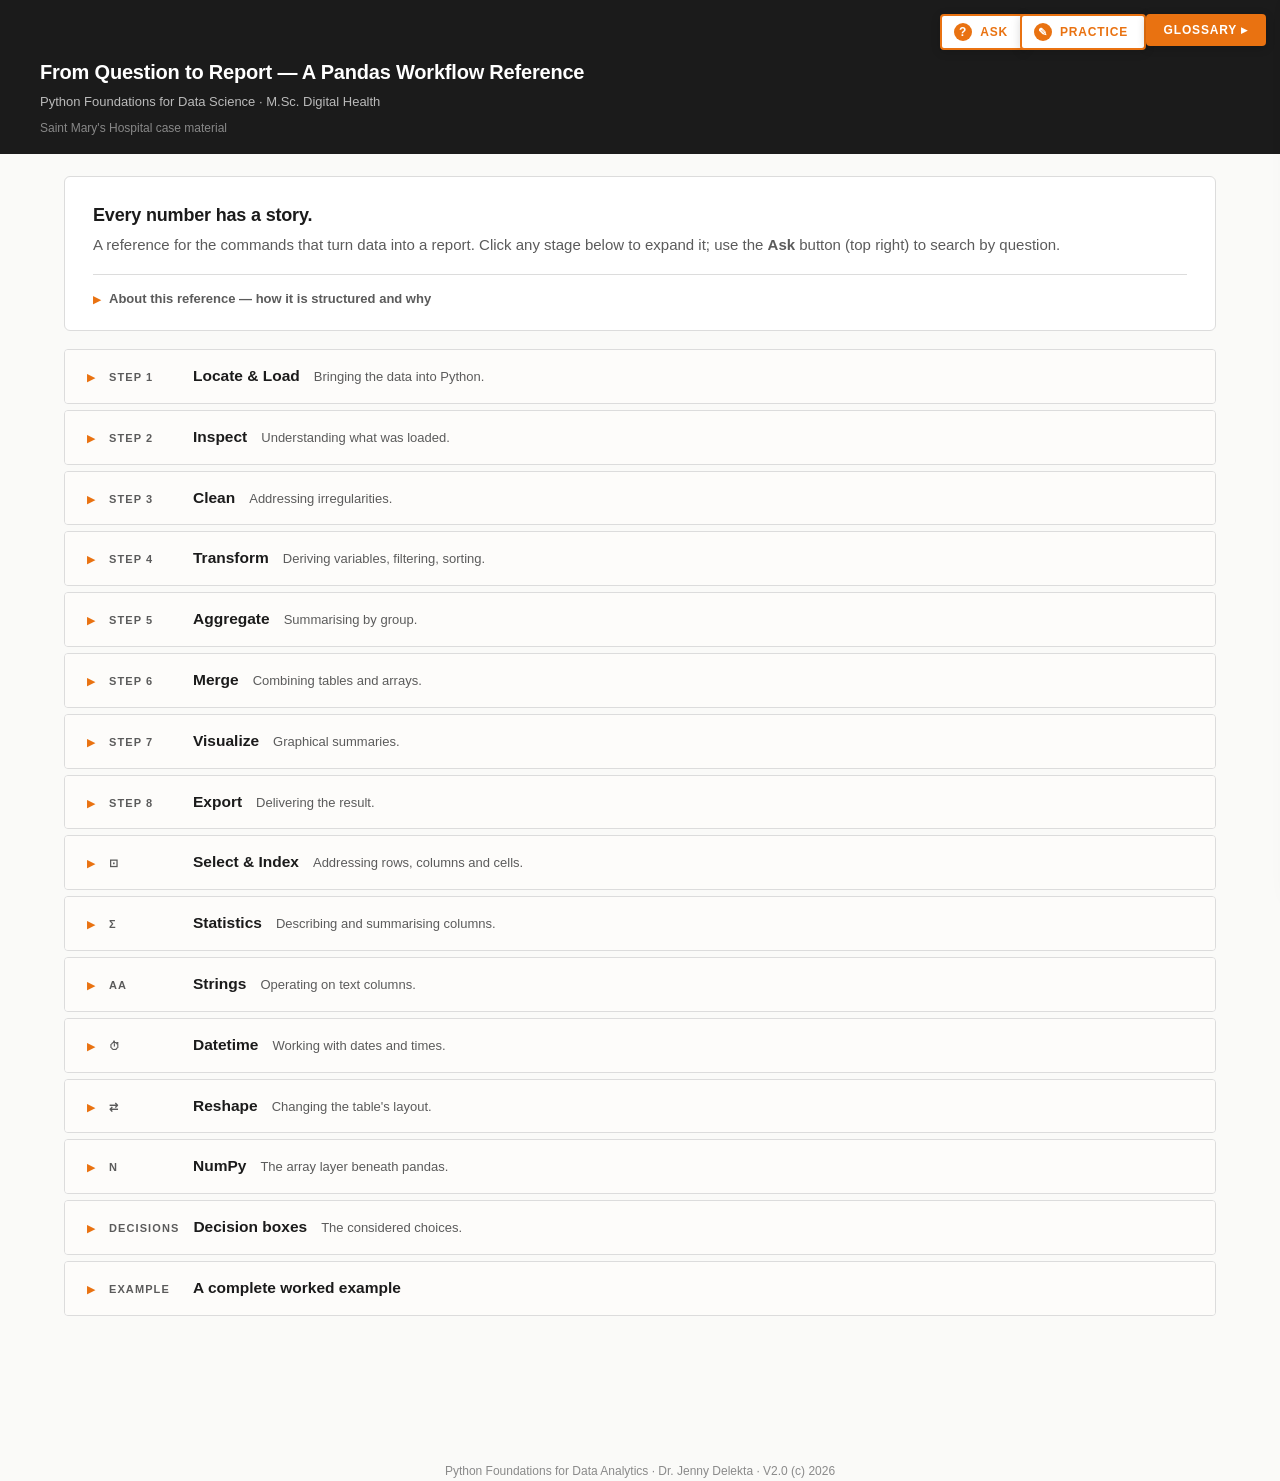
<file: index.html>
<!DOCTYPE html>
<html lang="en">
<head>
<meta charset="UTF-8">
<meta name="viewport" content="width=device-width, initial-scale=1">
<title>From Question to Report — A Pandas Workflow Reference</title>
<meta name="description" content="Workflow-organised pandas/NumPy command reference for Python Foundations for Data Science (M.Sc. Digital Health).">
<meta name="theme-color" content="#E97211">
<link rel="manifest" href="manifest.webmanifest">
<link rel="icon" href="icons/favicon.svg" type="image/svg+xml">
<link rel="apple-touch-icon" href="icons/apple-touch-icon.png">
<link rel="stylesheet" href="css/style.css">
</head>
<body>

<header class="top">
  <h1>From Question to Report — A Pandas Workflow Reference</h1>
  <div class="sub">Python Foundations for Data Science · M.Sc. Digital Health</div>
  <div class="meta">Saint Mary's Hospital case material</div>
</header>

<button class="ask-fab" id="ask-fab" aria-label="Ask a question">
  <span class="ask-icon">?</span> Ask
</button>
<button class="task-fab" id="task-fab" aria-label="Practice with a random task">
  <span class="ask-icon">✎</span> Practice
</button>
<button class="floating-glossary-btn" id="open-glossary" aria-label="Open glossary">Glossary ▸</button>
<button class="back-top" id="back-top" aria-label="Back to top">↑ Top</button>

<div class="ask-overlay" id="ask-overlay" aria-hidden="true">
  <div class="ask-panel" role="dialog" aria-modal="true" aria-labelledby="ask-title">
    <button class="ask-close" id="ask-close" aria-label="Close">×</button>
    <h3 id="ask-title">What are you trying to do?</h3>
    <p class="ask-sub">Type a question. The reference will suggest matching commands.</p>
    <div class="ask-row">
      <input id="q" placeholder="How do I remove rows where age is missing?" />
      <button id="ask">Suggest</button>
    </div>
    <div class="hint">
      Examples:
      <span data-q="remove rows with missing age">remove rows with missing age</span>
      <span data-q="average length of stay per ward">average length of stay per ward</span>
      <span data-q="merge two dataframes to complement values">merge two dataframes</span>
      <span data-q="combine two 1D arrays">combine 1D arrays</span>
      <span data-q="bar chart with title and labels">bar chart with labels</span>
    </div>
    <div id="suggestions"></div>
  </div>
</div>

<div class="ask-overlay" id="task-overlay" aria-hidden="true">
  <div class="ask-panel" role="dialog" aria-modal="true" aria-labelledby="task-title">
    <button class="ask-close" id="task-close" aria-label="Close">×</button>
    <h3 id="task-title">Practice</h3>
    <p class="ask-sub">A random quiz or exercise drawn from the reference. Mastered cards appear less often.</p>
    <div class="task-controls">
      <label class="task-filter-label" for="task-stage-filter">Stage</label>
      <select id="task-stage-filter" aria-label="Filter tasks by stage"></select>
      <button id="task-next" type="button">New task ↻</button>
      <button id="task-reset" type="button" class="task-reset">Reset progress</button>
    </div>
    <div id="task-body"></div>
  </div>
</div>

<div class="container">

  <!-- =================== HERO =================== -->
  <section class="hero" id="s0">
    <h2>Every number has a story.</h2>
    <p class="lede">A reference for the commands that turn data into a report. Click any stage below to expand it; use the <strong>Ask</strong> button (top right) to search by question.</p>
    <details class="about">
      <summary>About this reference — how it is structured and why</summary>
      <p>An analysis does not begin with a file. It begins with a question for which numbers might form part of the answer — and a file is one of many intermediate states between that question and the eventual response. The «messy CSV» is not the starting point; it is the point at which the data first becomes visible and uncomfortable.</p>
      <p>Before reaching for any command, the analyst should be able to state three things in plain language: (i) what question is being asked, (ii) which population or unit the answer concerns, and (iii) what an answer would look like if one were given the result in finished form. Only then is it productive to ask which tools are required.</p>
      <p>The remainder of this reference is organised around the typical journey from such a question to a delivered result. Each stage lists the commands one is likely to encounter, with — for each command — a description of <em>what it does</em>, a token-by-token reading of <em>what the code itself means</em>, the <em>conditions</em> under which it applies, and the situations in which one would <em>reach for it</em>.</p>
    </details>
  </section>

  <!-- =================== STAGE 1 LOAD =================== -->
  <section class="card" id="s1">
    <h2><span class="num">1</span> Locate &amp; Load — bringing the data into Python</h2>
    <div class="context">Loading is the operation by which a file on disk is read into a Python object that can be queried, transformed and summarised. The choice of loader depends on the file format; the choice of parameters depends on what the file's author did with characters, separators, and missing markers.</div>

    <div class="orient">
      <strong>How to choose:</strong> The file extension is a useful first signal, but not authoritative. Open the file in a plain-text editor first and read the first ten lines. Establish: which character separates fields, whether the first row contains column names, how the file encodes special characters (German umlauts are a frequent indicator), and how missing values are written. Only then call a loader.
    </div>

    <div class="commands" data-stage="load"></div>
  </section>

  <!-- =================== STAGE 2 INSPECT =================== -->
  <section class="card" id="s2">
    <h2><span class="num">2</span> Inspect — understanding what was loaded</h2>
    <div class="context">Before any analytical operation, the analyst should be able to describe the loaded object in four respects: its size, the type of each column, the prevalence of missing values, and the presence of duplicate records. These four checks correspond to questions a careful reader would ask before trusting any subsequent claim.</div>

    <div class="orient">
      <strong>How to choose:</strong> Begin with <code>shape</code> and <code>head()</code>; these confirm that the loader produced what was expected. Follow with <code>info()</code> and <code>isna().sum()</code>; these reveal the structural integrity of the table. Use <code>value_counts()</code> and <code>describe()</code> when interest shifts to the distribution of a single column.
    </div>

    <div class="commands" data-stage="inspect"></div>
  </section>

  <!-- =================== STAGE 3 CLEAN =================== -->
  <section class="card" id="s3">
    <h2><span class="num">3</span> Clean — addressing irregularities</h2>
    <div class="context">Cleaning denotes the corrections applied so that the data can be analysed without introducing systematic error. The most common irregularities are inconsistent types, missing values, duplicate records, and inconsistent string representations of the same underlying category. Each requires a deliberate decision; defaults rarely capture clinical intent.</div>

    <div class="orient">
      <strong>How to choose:</strong> Cleaning proceeds in a fixed order: types are corrected first (so that subsequent comparisons work), then missing values (so that they do not propagate silently), then duplicates (so that aggregations are not inflated), then string normalisation (so that categories collapse correctly). Decisions about <em>how</em> to treat missingness are addressed in the Decision Boxes at the end of this document.
    </div>

    <div class="commands" data-stage="clean"></div>
  </section>

  <!-- =================== STAGE 4 TRANSFORM =================== -->
  <section class="card" id="s4">
    <h2><span class="num">4</span> Transform — deriving variables, filtering, sorting</h2>
    <div class="context">Transformation reshapes the cleaned table toward the question. New variables are computed from existing ones; rows are filtered to the subpopulation of interest; the order of the table is chosen so that a reader can locate the relevant rows quickly.</div>

    <div class="orient">
      <strong>How to choose:</strong> If a new value is to be computed for every row, use a vectorised expression (column arithmetic, <code>np.where</code>, <code>np.select</code>). If only a subset of rows is of interest, build a boolean mask. If a top-N or bottom-N is required, prefer <code>nlargest</code> / <code>nsmallest</code> over a full sort.
    </div>

    <div class="commands" data-stage="transform"></div>
  </section>

  <!-- =================== STAGE 5 AGGREGATE =================== -->
  <section class="card" id="s5">
    <h2><span class="num">5</span> Aggregate — summarising by group</h2>
    <div class="context">Aggregation reduces a long table to a short one by computing a summary statistic within each group. The mental model is <em>split–apply–combine</em>: split the table by one or more key columns, apply a function to each group, combine the results into a single summary.</div>

    <div class="orient">
      <strong>How to choose:</strong> <code>groupby</code> followed by an aggregation produces a long-format summary suitable for further analysis. <code>pivot_table</code> produces a wide-format summary suitable for display. <code>transform</code> is appropriate when the group-level statistic must be aligned back to every original row (for instance, to compute a deviation from group mean).
    </div>

    <div class="commands" data-stage="aggregate"></div>
  </section>

  <!-- =================== STAGE 6 MERGE =================== -->
  <section class="card" id="s6">
    <h2><span class="num">6</span> Merge — combining tables and arrays</h2>
    <div class="context">Most analyses require information from more than one source. Combining sources may take three forms: <em>joining</em> tables by a shared key, <em>stacking</em> tables that share structure, or <em>complementing</em> one source with another to fill in missing values. NumPy arrays are combined in analogous, but simpler, ways.</div>

    <div class="orient">
      <strong>How to choose:</strong> If the two tables share a key column and each row of the first should pick up additional columns from the second, the operation is a merge. If the two tables have the same columns and represent different periods or sources, the operation is a concatenation. If the two tables describe the same entities but each contains gaps the other can fill, the operation is a complement (<code>combine_first</code>).
    </div>

    <div class="commands" data-stage="merge"></div>
  </section>

  <!-- =================== STAGE 7 VISUALIZE =================== -->
  <section class="card" id="s7">
    <h2><span class="num">7</span> Visualize — graphical summaries</h2>
    <div class="context">A graphical summary supports the reader in seeing a pattern that a tabular summary cannot. The choice of plot type follows from the question: comparison across categories (bar), evolution over time (line), distribution of a single variable (histogram), relation between two variables (scatter), distribution by group (boxplot).</div>

    <div class="orient">
      <strong>How to choose:</strong> Matplotlib's object-oriented interface (<code>fig, ax = plt.subplots()</code> followed by methods on <code>ax</code>) is the recommended foundation. Seaborn provides briefer syntax for common statistical plots and is appropriate once the foundations are familiar. Every plot intended for an external reader requires, at minimum, a descriptive title, axis labels with units, and — if multiple series are present — a legend.
    </div>

    <div class="commands" data-stage="visualize"></div>
  </section>

  <!-- =================== STAGE 8 EXPORT =================== -->
  <section class="card" id="s8">
    <h2><span class="num">8</span> Export — delivering the result</h2>
    <div class="context">A result that remains in a notebook is not yet delivered. Delivery takes the form of data files for downstream use, image files for inclusion in reports, and the notebook itself rendered for an external reader.</div>

    <div class="orient">
      <strong>How to choose:</strong> Tabular data intended for re-use by humans should be exported as CSV or Excel. Tabular data intended for re-use by other Python programs is better stored as Parquet. Figures intended for slides should be exported as PNG at high resolution; figures intended for printed reports as PDF or SVG.
    </div>

    <div class="commands" data-stage="export"></div>
  </section>

  <!-- =================== SELECT & INDEX (reference) =================== -->
  <section class="card" id="s-select">
    <h2><span class="num">⊡</span> Select &amp; Index — addressing rows, columns and cells</h2>
    <div class="context">Every operation downstream of loading depends on being able to name the rows, columns, or cells it concerns. pandas separates selection by <em>label</em> from selection by <em>position</em>, and treats a boolean condition as a first-class way to address a subpopulation. Confusing these is the most frequent source of beginner errors and of the <code>SettingWithCopyWarning</code>.</div>

    <div class="orient">
      <strong>How to choose:</strong> Use <code>loc</code> for labels and <code>iloc</code> for positions; for a single cell, <code>at</code> / <code>iat</code>. To select a subpopulation, build a boolean mask. To write into a filtered subset, assign through <code>df.loc[mask, col] = value</code>; to work on an independent subset, take an explicit <code>.copy()</code>. Promote a key column with <code>set_index</code>; restore clean numbering — or recover groupby keys — with <code>reset_index</code>.
    </div>

    <div class="commands" data-stage="select"></div>
  </section>

  <!-- =================== STATISTICS (reference) =================== -->
  <section class="card" id="s-stats">
    <h2><span class="num">Σ</span> Statistics — describing and summarising columns</h2>
    <div class="context">Beyond the pipeline, a recurring need is to describe a single column or the relationship between columns: its centre, its spread, its shape, its extremes, and its distinct values. These reductions answer questions of the form "what is typical", "how variable", and "which is the largest".</div>

    <div class="orient">
      <strong>How to choose:</strong> For a typical value, prefer <code>median</code> over <code>mean</code> when the column is skewed or has outliers. For spread, <code>std</code> accompanies the mean; the interquartile range via <code>quantile</code> accompanies the median. To find <em>which</em> row attains an extreme, use <code>idxmax</code> / <code>idxmin</code>, not <code>max</code> / <code>min</code>. For categorical columns, <code>value_counts</code> and <code>nunique</code> replace the numeric summaries.
    </div>

    <div class="commands" data-stage="stats"></div>
  </section>

  <!-- =================== STRINGS (reference) =================== -->
  <section class="card" id="s-strings">
    <h2><span class="num">Aa</span> Strings — operating on text columns</h2>
    <div class="context">Text columns frequently carry structure — codes, compound fields, free-text notes — that must be tested, decomposed, or extracted before the data can be analysed. The <code>.str</code> accessor applies string operations element-wise across a Series; without it the methods would apply to the Series object itself, not to each value.</div>

    <div class="orient">
      <strong>How to choose:</strong> To select rows by text, build a mask with <code>str.contains</code> (pattern), <code>str.startswith</code> / <code>str.endswith</code> (fixed affix). To take a field apart, use <code>str.split</code>; to assemble one, <code>str.cat</code>. To lift a structured fragment out of free text, use <code>str.extract</code> for one match or <code>str.findall</code> for all. Always pass <code>na=False</code> when the result will index rows.
    </div>

    <div class="commands" data-stage="strings"></div>
  </section>

  <!-- =================== DATETIME (reference) =================== -->
  <section class="card" id="s-datetime">
    <h2><span class="num">⏱</span> Datetime — working with dates and times</h2>
    <div class="context">Dates almost always arrive as strings and must first be parsed into <code>datetime64</code> with <code>pd.to_datetime</code>; only then do the <code>.dt</code> accessor, chronological sorting, and time arithmetic become available. Time-aware aggregation is a distinct operation from ordinary grouping.</div>

    <div class="orient">
      <strong>How to choose:</strong> Parse first with <code>pd.to_datetime</code> (in the Clean stage). Extract components with <code>.dt.year</code> / <code>.dt.month</code> / <code>.dt.weekday</code> / <code>.dt.hour</code>. For a grouping key that sorts correctly across years, prefer <code>.dt.to_period</code> over a formatted string. To summarise a time series at a regular frequency, use <code>resample</code> on a datetime index rather than grouping on a month number.
    </div>

    <div class="commands" data-stage="datetime"></div>
  </section>

  <!-- =================== RESHAPE (reference) =================== -->
  <section class="card" id="s-reshape">
    <h2><span class="num">⇄</span> Reshape — changing the table's layout</h2>
    <div class="context">The same data can be held in a <em>long</em> (tidy) layout — one observation per row — or a <em>wide</em> layout — one row per entity with measures spread across columns. Analysis and grouping want long; display and matrices want wide. Reshaping moves between the two; it changes layout, not content.</div>

    <div class="orient">
      <strong>How to choose:</strong> Wide to long: <code>melt</code> (named columns) or <code>stack</code> (column index). Long to wide: <code>pivot</code> when each cell is unique, <code>pivot_table</code> when duplicates must be aggregated, <code>unstack</code> to lift an index level from a grouped result. Use <code>explode</code> to turn list-valued cells into rows, and <code>crosstab</code> for a contingency table of two categoricals.
    </div>

    <div class="commands" data-stage="reshape"></div>
  </section>

  <!-- =================== NUMPY (reference) =================== -->
  <section class="card" id="s-numpy">
    <h2><span class="num">N</span> NumPy — the array layer beneath pandas</h2>
    <div class="context">Every pandas column is a NumPy array underneath, and pandas borrows NumPy's vectorised arithmetic. Direct NumPy is needed when constructing data, generating reproducible random values, applying a vectorised conditional, or arranging data into the matrix form a modelling API expects.</div>

    <div class="orient">
      <strong>How to choose:</strong> Build arrays with <code>np.array</code>; build sequences with <code>np.arange</code> (by step) or <code>np.linspace</code> (by count); pre-allocate with <code>np.zeros</code> / <code>np.ones</code>. Use <code>np.where</code> for a vectorised if-else, <code>np.clip</code> to bound values, <code>np.log</code> to tame skew. For randomness, always go through a seeded <code>np.random.default_rng</code> so results are reproducible.
    </div>

    <div class="commands" data-stage="numpy"></div>
  </section>

  <!-- =================== DECISIONS =================== -->
  <section class="card" id="decisions">
    <h2><span class="num">★</span> Decision boxes — the considered choices</h2>
    <div data-decisions></div>
  </section>

  <!-- =================== WORKED EXAMPLE =================== -->
  <section class="card example" id="example">
    <h2><span class="num">▣</span> A complete worked example</h2>
    <div data-example></div>
  </section>

</div>

<!-- =================== GLOSSARY DRAWER =================== -->
<div class="scrim" id="scrim"></div>
<aside class="drawer" id="glossary" role="dialog" aria-modal="true" aria-label="Glossary" aria-hidden="true">
  <button class="close-x" id="close-glossary" aria-label="Close glossary">×</button>
  <h2>Glossary</h2>
  <p style="font-size:13px;color:var(--grey);margin:4px 0 0;">Search by term or concept. Synonyms (English/German) are supported.</p>
  <input id="g-search" placeholder="e.g. axis, NaN, vectorisation, Spalte" />
  <div id="g-results"></div>
</aside>

<footer>
  Python Foundations for Data Analytics · Dr. Jenny Delekta · V2.0 (c) 2026
</footer>

<script src="js/data.js"></script>
<script src="js/search.js"></script>
<script src="js/glossary.js"></script>
<script src="js/tasks.js"></script>
<script src="js/app.js"></script>
<script>
// PWA: register the service worker. Guarded so the reference keeps working
// when opened directly from disk (file://) — USB / email distribution is
// unaffected; offline installability only applies when served over HTTP(S).
if ("serviceWorker" in navigator && location.protocol.startsWith("http")) {
  window.addEventListener("load", function () {
    navigator.serviceWorker.register("sw.js");
  });
}
</script>
</body>
</html>
</file>
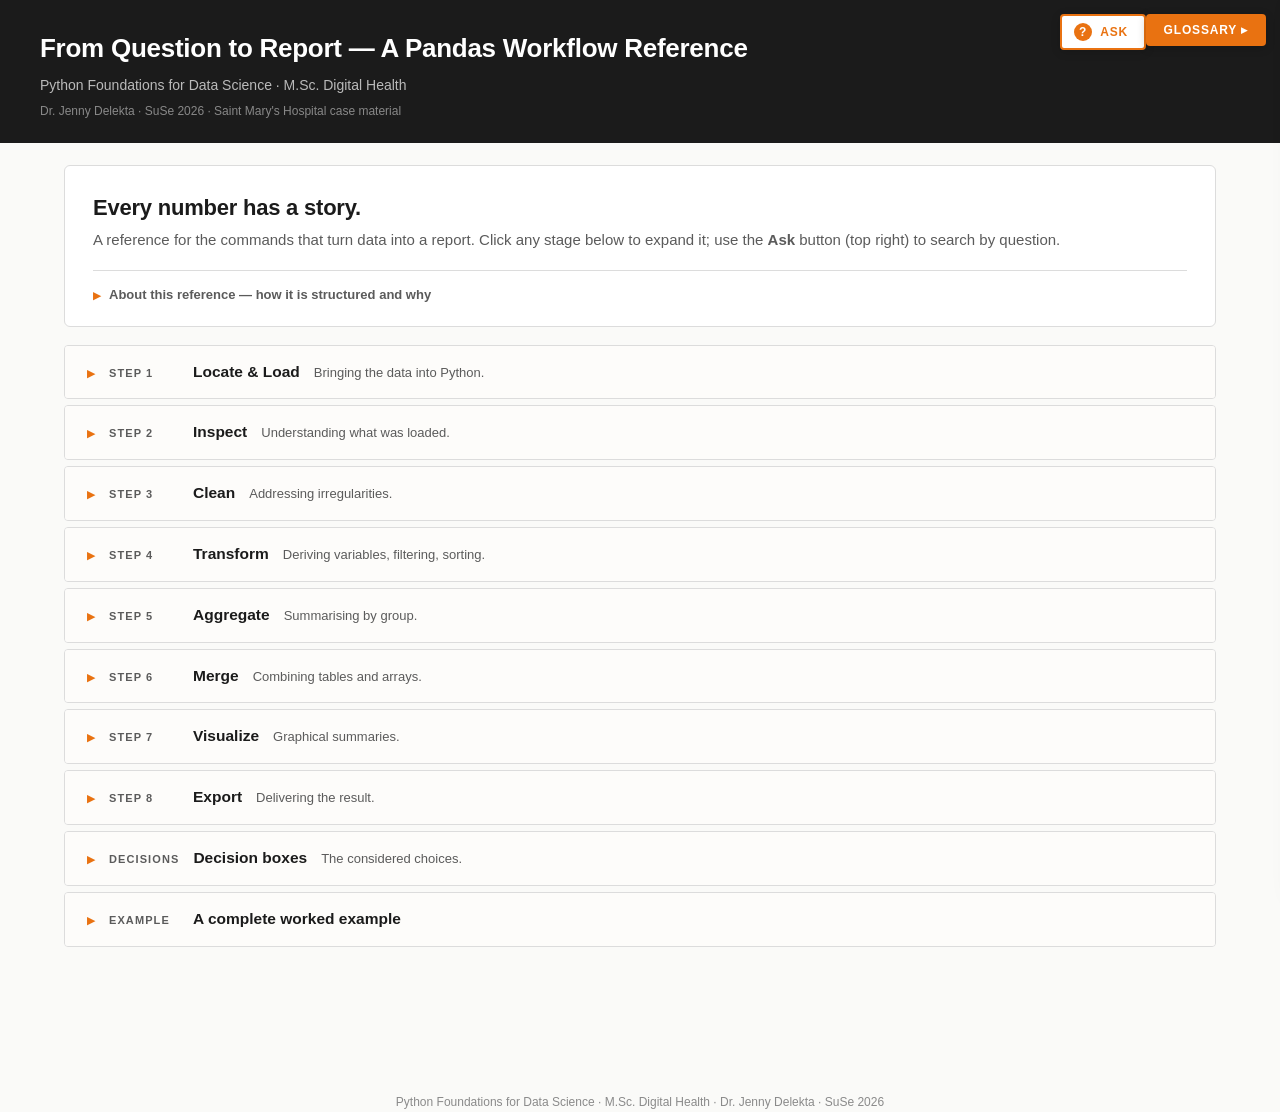
<file: legacy/Pandas_project_reference.html>
<!DOCTYPE html>
<html lang="en">
<head>
<meta charset="UTF-8">
<title>From Question to Report — A Pandas Workflow Reference</title>
<style>
  :root {
    --orange: #E97211;
    --orange-soft: #FCE9D8;
    --ink: #1B1B1B;
    --grey: #5B5B5B;
    --grey-light: #8A8A8A;
    --grey-soft: #F3F2EE;
    --line: #DCDCDC;
    --green: #2E7D32;
    --red: #C62828;
    --blue: #1565C0;
    --blue-soft: #E8F1FA;
    --yellow: #FFF7E8;
    --yellow-border: #F0C674;
    --code-bg: #1E1E1E;
    --code-fg: #E8E8E8;
    --code-comment: #7B7B7B;
    --code-key: #FFB86C;
    --code-str: #A6E22E;
  }
  * { box-sizing: border-box; }
  html { scroll-behavior: smooth; }
  body {
    font-family: -apple-system, BlinkMacSystemFont, "Segoe UI", Helvetica, Arial, sans-serif;
    color: var(--ink);
    margin: 0;
    line-height: 1.6;
    background: #FAFAF8;
  }

  /* ============== HEADER ============== */
  header.top {
    background: var(--ink);
    color: #fff;
    padding: 28px 40px 22px;
  }
  header.top h1 {
    margin: 0 0 4px;
    font-size: 26px;
    letter-spacing: -0.01em;
    font-weight: 600;
  }
  header.top .sub {
    color: #BABABA;
    font-size: 14px;
  }
  header.top .meta {
    color: #888;
    font-size: 12px;
    margin-top: 6px;
  }

  /* ============== QUESTION BAR ============== */
  .question-bar {
    background: #fff;
    border-bottom: 1px solid var(--line);
    padding: 12px 40px;
  }
  .question-bar .row {
    max-width: 1200px;
    margin: 0 auto;
    display: flex;
    gap: 10px;
    align-items: center;
  }
  .question-bar input {
    flex: 1;
    font-size: 15px;
    padding: 10px 14px;
    border: 1px solid var(--line);
    border-radius: 4px;
    font-family: inherit;
  }
  .question-bar input:focus {
    outline: none;
    border-color: var(--orange);
  }
  .question-bar button {
    background: var(--orange);
    color: #fff;
    border: 0;
    padding: 10px 18px;
    font-size: 14px;
    font-weight: 600;
    border-radius: 4px;
    cursor: pointer;
  }
  .question-bar button:hover { background: #C45F08; }
  .question-bar .hint {
    max-width: 1200px;
    margin: 8px auto 0;
    font-size: 12px;
    color: var(--grey-light);
  }
  .question-bar .hint span {
    background: var(--grey-soft);
    padding: 2px 8px;
    border-radius: 3px;
    margin-right: 6px;
    cursor: pointer;
  }
  .question-bar .hint span:hover { background: var(--orange-soft); }
  #suggestions {
    max-width: 1200px;
    margin: 14px auto 0;
  }
  #suggestions:empty { margin: 0; }
  #suggestions .hit {
    background: var(--orange-soft);
    border: 1px solid var(--orange);
    border-radius: 4px;
    padding: 10px 14px;
    margin-bottom: 6px;
    font-size: 14px;
    cursor: pointer;
  }
  #suggestions .hit:hover { background: #F8D9BC; }
  #suggestions .hit code {
    background: rgba(255,255,255,0.7);
    padding: 1px 6px;
    border-radius: 3px;
    color: #1B1B1B;
  }
  #suggestions .hit .why {
    color: var(--grey);
    font-size: 12px;
    margin-top: 4px;
  }
  #suggestions .empty {
    color: var(--grey-light);
    font-size: 13px;
    font-style: italic;
  }
  #suggestions .sg-header {
    display: flex;
    justify-content: space-between;
    align-items: center;
    font-size: 11px;
    color: var(--grey);
    margin: 4px 2px 8px;
    text-transform: uppercase;
    letter-spacing: 0.07em;
  }
  #suggestions .sg-close {
    background: #fff;
    border: 1px solid var(--line);
    color: var(--grey);
    padding: 3px 10px;
    font-size: 11px;
    cursor: pointer;
    border-radius: 3px;
    font-family: inherit;
    text-transform: uppercase;
    letter-spacing: 0.06em;
  }
  #suggestions .sg-close:hover { background: var(--grey-soft); color: var(--ink); border-color: var(--orange); }

  /* ============== WORKED EXAMPLE ============== */
  section.example .quick-stages {
    background: var(--grey-soft);
    padding: 12px 16px;
    border-radius: 4px;
    margin: 10px 0 16px;
    font-size: 13.5px;
    line-height: 1.65;
  }
  section.example .copy-row {
    display: flex;
    justify-content: space-between;
    align-items: center;
    gap: 12px;
    flex-wrap: wrap;
    margin: 14px 0 4px;
  }
  section.example .copy-row .label {
    font-size: 13px;
    color: var(--grey);
    flex: 1;
  }
  section.example .copy-btn {
    background: var(--orange);
    color: #fff;
    border: 0;
    padding: 8px 16px;
    font-size: 12px;
    font-weight: 600;
    border-radius: 3px;
    cursor: pointer;
    font-family: inherit;
    letter-spacing: 0.06em;
    text-transform: uppercase;
  }
  section.example .copy-btn:hover { background: #C45F08; }
  section.example .copy-btn.done { background: var(--green); }
  section.example pre.full {
    background: var(--code-bg);
    color: var(--code-fg);
    padding: 18px 20px;
    border-radius: 4px;
    overflow-x: auto;
    font-size: 13px;
    line-height: 1.55;
    font-family: "SF Mono", Menlo, Consolas, monospace;
    margin: 6px 0 4px;
  }
  section.example pre.full .c { color: var(--code-comment); font-style: italic; }
  section.example pre.full .h { color: #8AD7FF; font-style: italic; }
  section.example pre.full .k { color: var(--code-key); }
  section.example pre.full .s { color: var(--code-str); }
  section.example .footer-note {
    font-size: 12.5px;
    color: var(--grey);
    margin-top: 8px;
    font-style: italic;
  }

  /* ============== NAV TOC ============== */
  nav.toc {
    position: sticky;
    top: 0;
    background: rgba(250,250,248,0.96);
    backdrop-filter: blur(6px);
    border-bottom: 1px solid var(--line);
    padding: 10px 24px;
    font-size: 13px;
    z-index: 9;
    display: flex;
    justify-content: space-between;
    align-items: center;
  }
  nav.toc .links a {
    color: var(--grey);
    text-decoration: none;
    margin-right: 12px;
  }
  nav.toc .links a:hover { color: var(--orange); }
  nav.toc .glossary-btn {
    background: #fff;
    border: 1px solid var(--line);
    padding: 6px 12px;
    cursor: pointer;
    border-radius: 3px;
    font-size: 12px;
    font-weight: 600;
  }
  nav.toc .glossary-btn:hover { border-color: var(--orange); color: var(--orange); }

  /* ============== CONTAINER ============== */
  .container {
    max-width: 1200px;
    margin: 0 auto;
    padding: 0 24px 80px;
  }

  /* ============== INTRO ============== */
  section.intro {
    background: #fff;
    border: 1px solid var(--line);
    border-left: 4px solid var(--orange);
    border-radius: 4px;
    padding: 24px 28px;
    margin: 24px 0;
  }
  section.intro h2 { margin: 0 0 8px; font-size: 20px; }
  section.intro p { margin: 10px 0; font-size: 14.5px; }

  /* ============== PIPELINE ============== */
  .pipeline {
    display: flex;
    flex-wrap: wrap;
    gap: 4px;
    margin: 22px 0 18px;
  }
  .stage {
    flex: 1 1 130px;
    background: #fff;
    border: 1px solid var(--line);
    border-left: 4px solid var(--orange);
    padding: 12px 14px;
    text-decoration: none;
    color: var(--ink);
    transition: background 0.15s;
  }
  .stage:hover { background: var(--orange-soft); }
  .stage .num {
    font-size: 11px;
    color: var(--grey);
    letter-spacing: 0.1em;
    text-transform: uppercase;
  }
  .stage .name { font-weight: 600; font-size: 14.5px; margin-top: 2px; }
  .stage .desc { font-size: 12px; color: var(--grey); margin-top: 4px; line-height: 1.4; }

  /* ============== SECTIONS ============== */
  section.card {
    background: #fff;
    border: 1px solid var(--line);
    border-radius: 6px;
    margin: 18px 0;
    padding: 22px 26px 18px;
    scroll-margin-top: 60px;
  }
  section.card h2 {
    margin: 0 0 6px;
    font-size: 21px;
    font-weight: 600;
    display: flex;
    align-items: baseline;
    gap: 10px;
  }
  section.card h2 .num {
    background: var(--orange);
    color: #fff;
    padding: 2px 10px;
    border-radius: 3px;
    font-size: 13px;
    font-weight: 600;
  }
  section.card .context {
    font-style: italic;
    color: var(--blue);
    background: var(--blue-soft);
    padding: 12px 16px;
    border-left: 3px solid var(--blue);
    margin: 14px 0 18px;
    font-size: 14px;
    line-height: 1.55;
  }
  section.card h3 {
    font-size: 14px;
    margin: 22px 0 10px;
    color: var(--orange);
    text-transform: uppercase;
    letter-spacing: 0.05em;
    font-weight: 600;
  }
  section.card p { font-size: 14.5px; }

  /* ============== COMMAND CARD (collapsible) ============== */
  .cmd {
    border: 1px solid var(--line);
    border-radius: 4px;
    margin: 8px 0;
    background: #FDFCFA;
    overflow: hidden;
  }
  .cmd[open] { background: #fff; border-color: var(--orange); }
  .cmd > summary {
    cursor: pointer;
    padding: 10px 14px;
    list-style: none;
    display: flex;
    align-items: baseline;
    gap: 10px;
    flex-wrap: wrap;
  }
  .cmd > summary::-webkit-details-marker { display: none; }
  .cmd > summary::before {
    content: "▶";
    color: var(--orange);
    font-size: 10px;
    transition: transform 0.15s;
  }
  .cmd[open] > summary::before { transform: rotate(90deg); }
  .cmd > summary code {
    font-family: "SF Mono", Menlo, Consolas, monospace;
    background: var(--grey-soft);
    padding: 3px 8px;
    border-radius: 3px;
    font-size: 13px;
    color: #1B1B1B;
  }
  .cmd[open] > summary code { background: var(--orange-soft); }
  .cmd > summary .short {
    color: var(--grey);
    font-size: 13.5px;
    flex: 1;
  }
  .cmd .body { padding: 4px 18px 16px 32px; font-size: 14px; }
  .cmd .body h4 {
    font-size: 12px;
    text-transform: uppercase;
    letter-spacing: 0.07em;
    color: var(--grey-light);
    margin: 14px 0 6px;
    font-weight: 600;
  }
  .cmd .body .what    { color: var(--ink); }
  .cmd .body .tokens  {
    background: var(--grey-soft);
    padding: 10px 14px;
    border-radius: 4px;
    font-size: 13px;
    margin: 4px 0;
  }
  .cmd .body .tokens .row {
    display: grid;
    grid-template-columns: minmax(120px, 200px) 1fr;
    gap: 12px;
    padding: 3px 0;
    border-bottom: 1px dashed #D8D6D0;
  }
  .cmd .body .tokens .row:last-child { border-bottom: 0; }
  .cmd .body .tokens .row code {
    background: #fff;
    padding: 1px 6px;
    border-radius: 3px;
    color: #C7254E;
    font-size: 12.5px;
    font-family: "SF Mono", Menlo, Consolas, monospace;
    align-self: start;
  }
  .cmd .body .cond {
    display: grid;
    grid-template-columns: repeat(auto-fit, minmax(220px, 1fr));
    gap: 10px;
    margin: 4px 0 6px;
  }
  .cmd .body .cond > div {
    padding: 8px 12px;
    border-radius: 4px;
    font-size: 13px;
    border-left: 3px solid;
  }
  .cmd .body .cond .req      { background: #F3F8F3; border-color: var(--green); }
  .cmd .body .cond .imp      { background: #FFF7E8; border-color: var(--yellow-border); }
  .cmd .body .cond .avoid    { background: #FBEAEA; border-color: var(--red); }
  .cmd .body .cond .label    {
    font-weight: 700;
    font-size: 11px;
    text-transform: uppercase;
    letter-spacing: 0.06em;
    display: block;
    margin-bottom: 4px;
  }
  .cmd .body .cond .req .label   { color: var(--green); }
  .cmd .body .cond .imp .label   { color: #8A5A00; }
  .cmd .body .cond .avoid .label { color: var(--red); }
  .cmd .body .reach {
    background: var(--blue-soft);
    border-left: 3px solid var(--blue);
    padding: 8px 12px;
    border-radius: 4px;
    font-size: 13.5px;
    margin: 4px 0;
  }
  .cmd .body pre {
    background: var(--code-bg);
    color: var(--code-fg);
    padding: 10px 14px;
    border-radius: 4px;
    overflow-x: auto;
    font-size: 12.5px;
    margin: 6px 0;
    font-family: "SF Mono", Menlo, Consolas, monospace;
    line-height: 1.45;
  }
  .cmd .body pre .c { color: var(--code-comment); font-style: italic; }
  .cmd .body pre .k { color: var(--code-key); }
  .cmd .body pre .s { color: var(--code-str); }
  .cmd .body .glossary-link {
    color: var(--blue);
    text-decoration: underline dotted;
    cursor: pointer;
  }

  /* ============== ORIENTATION BLOCK ============== */
  .orient {
    background: #FAFAF8;
    border: 1px dashed var(--grey-light);
    border-radius: 4px;
    padding: 12px 16px;
    margin: 4px 0 14px;
    font-size: 13.5px;
    color: var(--grey);
  }
  .orient strong { color: var(--ink); }

  /* ============== DECISION BOX ============== */
  .decision {
    background: #FFF7E8;
    border: 1px solid var(--yellow-border);
    border-radius: 6px;
    padding: 14px 18px;
    margin: 14px 0;
  }
  .decision h4 { margin: 0 0 8px; color: #8A5A00; font-size: 15px; }
  .decision .options {
    display: grid;
    grid-template-columns: repeat(auto-fit, minmax(240px, 1fr));
    gap: 10px;
    margin-top: 8px;
  }
  .decision .opt {
    background: #fff;
    border-left: 3px solid;
    padding: 10px 12px;
    font-size: 13px;
  }
  .opt.kill   { border-color: var(--red); }
  .opt.fill   { border-color: var(--green); }
  .opt.ignore { border-color: var(--blue); }
  .opt .label {
    font-weight: 600;
    font-size: 13px;
    display: block;
    margin-bottom: 4px;
  }
  .opt.kill .label   { color: var(--red); }
  .opt.fill .label   { color: var(--green); }
  .opt.ignore .label { color: var(--blue); }
  .opt code {
    background: var(--grey-soft);
    padding: 1px 5px;
    border-radius: 3px;
    font-size: 12px;
    color: #C7254E;
  }

  /* ============== GLOSSARY DRAWER ============== */
  aside.drawer {
    position: fixed;
    top: 0; right: -480px;
    width: 460px; max-width: 90vw;
    height: 100vh;
    background: #fff;
    border-left: 1px solid var(--line);
    box-shadow: -8px 0 24px rgba(0,0,0,0.06);
    transition: right 0.22s;
    z-index: 50;
    overflow-y: auto;
    padding: 22px 22px 60px;
  }
  aside.drawer.open { right: 0; }
  aside.drawer h2 { margin: 0 0 4px; font-size: 18px; }
  aside.drawer .close-x {
    position: absolute;
    top: 14px; right: 18px;
    background: none; border: 0;
    cursor: pointer; font-size: 20px; color: var(--grey);
  }
  aside.drawer input {
    width: 100%;
    font-size: 14px;
    padding: 8px 12px;
    margin: 12px 0;
    border: 1px solid var(--line);
    border-radius: 4px;
    font-family: inherit;
  }
  aside.drawer input:focus { outline: none; border-color: var(--orange); }
  aside.drawer .entry {
    padding: 10px 0;
    border-bottom: 1px solid var(--line);
  }
  aside.drawer .entry .term {
    font-weight: 600;
    font-size: 14px;
    color: var(--orange);
  }
  aside.drawer .entry .term .syn {
    font-weight: 400;
    color: var(--grey-light);
    font-size: 12px;
    margin-left: 6px;
  }
  aside.drawer .entry .def {
    font-size: 13.5px;
    margin-top: 4px;
    color: var(--ink);
  }
  aside.drawer .empty {
    color: var(--grey-light);
    font-style: italic;
    font-size: 13px;
  }
  .scrim {
    position: fixed; inset: 0;
    background: rgba(0,0,0,0.2);
    z-index: 40; opacity: 0; pointer-events: none;
    transition: opacity 0.22s;
  }
  .scrim.open { opacity: 1; pointer-events: auto; }

  footer {
    text-align: center;
    color: var(--grey-light);
    font-size: 12px;
    margin-top: 60px;
  }

  /* ============== HERO + ENTRY CARDS ============== */
  section.hero {
    background: #fff;
    border: 1px solid var(--line);
    border-radius: 6px;
    padding: 24px 28px 20px;
    margin: 22px 0 18px;
  }
  section.hero h2 {
    margin: 0 0 4px;
    font-size: 22px;
    font-weight: 600;
    letter-spacing: -0.01em;
  }
  section.hero .lede {
    font-size: 15px;
    color: var(--grey);
    margin: 0 0 18px;
    line-height: 1.5;
  }
  section.hero .entry-cards {
    display: grid;
    grid-template-columns: repeat(3, 1fr);
    gap: 12px;
    margin: 6px 0 16px;
  }
  section.hero .entry-card {
    background: #FAFAF8;
    border: 1px solid var(--line);
    border-left: 4px solid var(--orange);
    padding: 14px 16px;
    border-radius: 4px;
    text-decoration: none;
    color: var(--ink);
    display: block;
    transition: background 0.15s, transform 0.1s, box-shadow 0.15s;
  }
  section.hero .entry-card:hover {
    background: var(--orange-soft);
    transform: translateY(-1px);
    box-shadow: 0 4px 12px rgba(233, 114, 17, 0.12);
  }
  section.hero .ec-step {
    font-size: 11px;
    color: var(--grey);
    letter-spacing: 0.1em;
    text-transform: uppercase;
  }
  section.hero .ec-head {
    font-weight: 600;
    font-size: 15px;
    margin-top: 4px;
  }
  section.hero .ec-body {
    font-size: 13px;
    color: var(--grey);
    margin-top: 6px;
    line-height: 1.5;
  }
  section.hero details.about {
    margin-top: 6px;
    border-top: 1px solid var(--line);
    padding-top: 14px;
  }
  section.hero details.about > summary {
    cursor: pointer;
    font-size: 13px;
    color: var(--grey);
    font-weight: 600;
    list-style: none;
  }
  section.hero details.about > summary::-webkit-details-marker { display: none; }
  section.hero details.about > summary::before {
    content: "▶";
    color: var(--orange);
    font-size: 10px;
    margin-right: 8px;
    transition: transform 0.15s;
    display: inline-block;
  }
  section.hero details.about[open] > summary::before {
    transform: rotate(90deg);
  }
  section.hero details.about p {
    font-size: 14px;
    margin: 12px 0;
    line-height: 1.6;
  }

  /* ============== SECTION MARKER ============== */
  .section-marker {
    font-size: 11px;
    color: var(--grey-light);
    text-transform: uppercase;
    letter-spacing: 0.08em;
    margin: 24px 0 6px 4px;
    font-weight: 600;
  }

  /* ============== FLOATING GLOSSARY ============== */
  .floating-glossary-btn {
    position: fixed;
    top: 14px;
    right: 14px;
    z-index: 30;
    background: var(--orange);
    color: white;
    border: 0;
    padding: 9px 18px;
    border-radius: 4px;
    cursor: pointer;
    font-size: 12px;
    font-weight: 700;
    text-transform: uppercase;
    letter-spacing: 0.07em;
    box-shadow: 0 2px 10px rgba(0,0,0,0.2);
    font-family: inherit;
  }
  .floating-glossary-btn:hover { background: #C45F08; }

  /* ============== BACK TO TOP ============== */
  .back-top {
    position: fixed;
    bottom: 20px;
    right: 20px;
    z-index: 25;
    background: #fff;
    border: 1px solid var(--line);
    color: var(--grey);
    padding: 8px 14px;
    border-radius: 4px;
    cursor: pointer;
    font-size: 12px;
    font-weight: 600;
    box-shadow: 0 2px 10px rgba(0,0,0,0.08);
    font-family: inherit;
    opacity: 0;
    pointer-events: none;
    transition: opacity 0.2s;
  }
  .back-top.visible { opacity: 1; pointer-events: auto; }
  .back-top:hover { color: var(--orange); border-color: var(--orange); }

  /* ============== ASK FAB + OVERLAY ============== */
  .ask-fab {
    position: fixed;
    top: 14px;
    right: 134px;
    z-index: 30;
    background: #fff;
    color: var(--orange);
    border: 2px solid var(--orange);
    padding: 7px 16px 7px 12px;
    border-radius: 4px;
    cursor: pointer;
    font-size: 12px;
    font-weight: 700;
    text-transform: uppercase;
    letter-spacing: 0.07em;
    box-shadow: 0 2px 10px rgba(0,0,0,0.15);
    font-family: inherit;
    display: inline-flex;
    align-items: center;
    gap: 8px;
  }
  .ask-fab:hover { background: var(--orange); color: #fff; }
  .ask-fab .ask-icon {
    background: var(--orange);
    color: #fff;
    width: 18px; height: 18px;
    border-radius: 50%;
    display: inline-flex;
    align-items: center;
    justify-content: center;
    font-size: 12px;
    font-weight: 800;
    transition: background 0.15s, color 0.15s;
  }
  .ask-fab:hover .ask-icon { background: #fff; color: var(--orange); }

  .ask-overlay {
    position: fixed;
    inset: 0;
    background: rgba(0,0,0,0.4);
    z-index: 60;
    display: none;
    justify-content: center;
    align-items: flex-start;
    padding-top: 80px;
  }
  .ask-overlay.open { display: flex; }
  .ask-panel {
    background: #fff;
    border-radius: 8px;
    max-width: 700px;
    width: 92%;
    max-height: 80vh;
    padding: 22px 26px 26px;
    position: relative;
    box-shadow: 0 12px 50px rgba(0,0,0,0.3);
    overflow-y: auto;
  }
  .ask-panel .ask-close {
    position: absolute;
    top: 10px;
    right: 14px;
    background: none;
    border: 0;
    font-size: 24px;
    cursor: pointer;
    color: var(--grey);
    line-height: 1;
    padding: 4px 8px;
  }
  .ask-panel .ask-close:hover { color: var(--ink); }
  .ask-panel h3 { margin: 0 0 4px; font-size: 18px; font-weight: 600; }
  .ask-panel .ask-sub { margin: 0 0 16px; color: var(--grey); font-size: 13px; }
  .ask-panel .ask-row { display: flex; gap: 8px; }
  .ask-panel input {
    flex: 1;
    padding: 10px 14px;
    font-size: 15px;
    border: 1px solid var(--line);
    border-radius: 4px;
    font-family: inherit;
  }
  .ask-panel input:focus { outline: none; border-color: var(--orange); }
  .ask-panel button#ask {
    background: var(--orange);
    color: #fff;
    border: 0;
    padding: 10px 18px;
    font-size: 13px;
    font-weight: 700;
    border-radius: 4px;
    cursor: pointer;
    font-family: inherit;
    letter-spacing: 0.05em;
    text-transform: uppercase;
  }
  .ask-panel button#ask:hover { background: #C45F08; }
  .ask-panel .hint {
    margin-top: 12px;
    font-size: 12px;
    color: var(--grey-light);
  }
  .ask-panel .hint span {
    background: var(--grey-soft);
    padding: 3px 8px;
    border-radius: 3px;
    margin-right: 6px;
    cursor: pointer;
    display: inline-block;
    margin-top: 4px;
  }
  .ask-panel .hint span:hover { background: var(--orange-soft); }
  .ask-panel #suggestions { margin-top: 14px; }

  /* ============== STAGE BARS (accordion) ============== */
  details.stage-bar {
    background: #fff;
    border: 1px solid var(--line);
    border-radius: 4px;
    margin: 6px 0;
    overflow: hidden;
    scroll-margin-top: 16px;
  }
  details.stage-bar[open] {
    border-color: var(--orange);
    box-shadow: 0 2px 14px rgba(233, 114, 17, 0.08);
  }
  details.stage-bar > summary {
    cursor: pointer;
    padding: 14px 22px;
    list-style: none;
    display: flex;
    align-items: baseline;
    gap: 14px;
    background: #FDFCFA;
    transition: background 0.1s;
  }
  details.stage-bar > summary:hover { background: var(--orange-soft); }
  details.stage-bar[open] > summary {
    background: #FFF8F0;
    border-bottom: 1px solid var(--line);
  }
  details.stage-bar > summary::-webkit-details-marker { display: none; }
  details.stage-bar > summary::before {
    content: "▶";
    color: var(--orange);
    font-size: 11px;
    transition: transform 0.2s;
    flex-shrink: 0;
  }
  details.stage-bar[open] > summary::before { transform: rotate(90deg); }
  details.stage-bar .bar-num {
    font-size: 11px;
    color: var(--grey);
    letter-spacing: 0.1em;
    text-transform: uppercase;
    flex-shrink: 0;
    min-width: 70px;
    font-weight: 700;
  }
  details.stage-bar .bar-title {
    font-weight: 600;
    font-size: 15.5px;
    color: var(--ink);
    flex-shrink: 0;
  }
  details.stage-bar .bar-desc {
    font-size: 13px;
    color: var(--grey);
    flex: 1;
    font-weight: 400;
  }
  details.stage-bar .bar-body {
    padding: 18px 22px 18px;
  }
  details.stage-bar .bar-body > h3:first-child { margin-top: 6px; }

  @media (max-width: 720px) {
    .ask-fab { right: auto; left: 14px; top: 14px; }
    .floating-glossary-btn { top: 14px; right: 14px; }
    section.hero { padding: 18px 20px; }
    details.stage-bar > summary { flex-wrap: wrap; gap: 6px 12px; }
    details.stage-bar .bar-desc { flex-basis: 100%; margin-top: 2px; }
    .ask-overlay { padding-top: 60px; }
  }
</style>
</head>
<body>

<header class="top">
  <h1>From Question to Report — A Pandas Workflow Reference</h1>
  <div class="sub">Python Foundations for Data Science · M.Sc. Digital Health</div>
  <div class="meta">Dr. Jenny Delekta · SuSe 2026 · Saint Mary's Hospital case material</div>
</header>

<button class="ask-fab" id="ask-fab" aria-label="Ask a question">
  <span class="ask-icon">?</span> Ask
</button>
<button class="floating-glossary-btn" id="open-glossary" aria-label="Open glossary">Glossary ▸</button>
<button class="back-top" id="back-top" aria-label="Back to top">↑ Top</button>

<div class="ask-overlay" id="ask-overlay">
  <div class="ask-panel">
    <button class="ask-close" id="ask-close" aria-label="Close">×</button>
    <h3>What are you trying to do?</h3>
    <p class="ask-sub">Type a question. The reference will suggest matching commands.</p>
    <div class="ask-row">
      <input id="q" placeholder="How do I remove rows where age is missing?" />
      <button id="ask">Suggest</button>
    </div>
    <div class="hint">
      Examples:
      <span data-q="remove rows with missing age">remove rows with missing age</span>
      <span data-q="average length of stay per ward">average length of stay per ward</span>
      <span data-q="merge two dataframes to complement values">merge two dataframes</span>
      <span data-q="combine two 1D arrays">combine 1D arrays</span>
      <span data-q="bar chart with title and labels">bar chart with labels</span>
    </div>
    <div id="suggestions"></div>
  </div>
</div>

<div class="container">

  <!-- =================== HERO =================== -->
  <section class="hero" id="s0">
    <h2>Every number has a story.</h2>
    <p class="lede">A reference for the commands that turn data into a report. Click any stage below to expand it; use the <strong>Ask</strong> button (top right) to search by question.</p>
    <details class="about">
      <summary>About this reference — how it is structured and why</summary>
      <p>An analysis does not begin with a file. It begins with a question for which numbers might form part of the answer — and a file is one of many intermediate states between that question and the eventual response. The «messy CSV» is not the starting point; it is the point at which the data first becomes visible and uncomfortable.</p>
      <p>Before reaching for any command, the analyst should be able to state three things in plain language: (i) what question is being asked, (ii) which population or unit the answer concerns, and (iii) what an answer would look like if one were given the result in finished form. Only then is it productive to ask which tools are required.</p>
      <p>The remainder of this reference is organised around the typical journey from such a question to a delivered result. Each stage lists the commands one is likely to encounter, with — for each command — a description of <em>what it does</em>, a token-by-token reading of <em>what the code itself means</em>, the <em>conditions</em> under which it applies, and the situations in which one would <em>reach for it</em>.</p>
    </details>
  </section>

  <!-- =================== STAGE 1 LOAD =================== -->
  <section class="card" id="s1">
    <h2><span class="num">1</span> Locate &amp; Load — bringing the data into Python</h2>
    <div class="context">Loading is the operation by which a file on disk is read into a Python object that can be queried, transformed and summarised. The choice of loader depends on the file format; the choice of parameters depends on what the file's author did with characters, separators, and missing markers.</div>

    <div class="orient">
      <strong>How to choose:</strong> The file extension is a useful first signal, but not authoritative. Open the file in a plain-text editor first and read the first ten lines. Establish: which character separates fields, whether the first row contains column names, how the file encodes special characters (German umlauts are a frequent indicator), and how missing values are written. Only then call a loader.
    </div>

    <div class="commands" data-stage="load"></div>
  </section>

  <!-- =================== STAGE 2 INSPECT =================== -->
  <section class="card" id="s2">
    <h2><span class="num">2</span> Inspect — understanding what was loaded</h2>
    <div class="context">Before any analytical operation, the analyst should be able to describe the loaded object in four respects: its size, the type of each column, the prevalence of missing values, and the presence of duplicate records. These four checks correspond to questions a careful reader would ask before trusting any subsequent claim.</div>

    <div class="orient">
      <strong>How to choose:</strong> Begin with <code>shape</code> and <code>head()</code>; these confirm that the loader produced what was expected. Follow with <code>info()</code> and <code>isna().sum()</code>; these reveal the structural integrity of the table. Use <code>value_counts()</code> and <code>describe()</code> when interest shifts to the distribution of a single column.
    </div>

    <div class="commands" data-stage="inspect"></div>
  </section>

  <!-- =================== STAGE 3 CLEAN =================== -->
  <section class="card" id="s3">
    <h2><span class="num">3</span> Clean — addressing irregularities</h2>
    <div class="context">Cleaning denotes the corrections applied so that the data can be analysed without introducing systematic error. The most common irregularities are inconsistent types, missing values, duplicate records, and inconsistent string representations of the same underlying category. Each requires a deliberate decision; defaults rarely capture clinical intent.</div>

    <div class="orient">
      <strong>How to choose:</strong> Cleaning proceeds in a fixed order: types are corrected first (so that subsequent comparisons work), then missing values (so that they do not propagate silently), then duplicates (so that aggregations are not inflated), then string normalisation (so that categories collapse correctly). Decisions about <em>how</em> to treat missingness are addressed in the Decision Boxes at the end of this document.
    </div>

    <div class="commands" data-stage="clean"></div>
  </section>

  <!-- =================== STAGE 4 TRANSFORM =================== -->
  <section class="card" id="s4">
    <h2><span class="num">4</span> Transform — deriving variables, filtering, sorting</h2>
    <div class="context">Transformation reshapes the cleaned table toward the question. New variables are computed from existing ones; rows are filtered to the subpopulation of interest; the order of the table is chosen so that a reader can locate the relevant rows quickly.</div>

    <div class="orient">
      <strong>How to choose:</strong> If a new value is to be computed for every row, use a vectorised expression (column arithmetic, <code>np.where</code>, <code>np.select</code>). If only a subset of rows is of interest, build a boolean mask. If a top-N or bottom-N is required, prefer <code>nlargest</code> / <code>nsmallest</code> over a full sort.
    </div>

    <div class="commands" data-stage="transform"></div>
  </section>

  <!-- =================== STAGE 5 AGGREGATE =================== -->
  <section class="card" id="s5">
    <h2><span class="num">5</span> Aggregate — summarising by group</h2>
    <div class="context">Aggregation reduces a long table to a short one by computing a summary statistic within each group. The mental model is <em>split–apply–combine</em>: split the table by one or more key columns, apply a function to each group, combine the results into a single summary.</div>

    <div class="orient">
      <strong>How to choose:</strong> <code>groupby</code> followed by an aggregation produces a long-format summary suitable for further analysis. <code>pivot_table</code> produces a wide-format summary suitable for display. <code>transform</code> is appropriate when the group-level statistic must be aligned back to every original row (for instance, to compute a deviation from group mean).
    </div>

    <div class="commands" data-stage="aggregate"></div>
  </section>

  <!-- =================== STAGE 6 MERGE =================== -->
  <section class="card" id="s6">
    <h2><span class="num">6</span> Merge — combining tables and arrays</h2>
    <div class="context">Most analyses require information from more than one source. Combining sources may take three forms: <em>joining</em> tables by a shared key, <em>stacking</em> tables that share structure, or <em>complementing</em> one source with another to fill in missing values. NumPy arrays are combined in analogous, but simpler, ways.</div>

    <div class="orient">
      <strong>How to choose:</strong> If the two tables share a key column and each row of the first should pick up additional columns from the second, the operation is a merge. If the two tables have the same columns and represent different periods or sources, the operation is a concatenation. If the two tables describe the same entities but each contains gaps the other can fill, the operation is a complement (<code>combine_first</code>).
    </div>

    <div class="commands" data-stage="merge"></div>
  </section>

  <!-- =================== STAGE 7 VISUALIZE =================== -->
  <section class="card" id="s7">
    <h2><span class="num">7</span> Visualize — graphical summaries</h2>
    <div class="context">A graphical summary supports the reader in seeing a pattern that a tabular summary cannot. The choice of plot type follows from the question: comparison across categories (bar), evolution over time (line), distribution of a single variable (histogram), relation between two variables (scatter), distribution by group (boxplot).</div>

    <div class="orient">
      <strong>How to choose:</strong> Matplotlib's object-oriented interface (<code>fig, ax = plt.subplots()</code> followed by methods on <code>ax</code>) is the recommended foundation. Seaborn provides briefer syntax for common statistical plots and is appropriate once the foundations are familiar. Every plot intended for an external reader requires, at minimum, a descriptive title, axis labels with units, and — if multiple series are present — a legend.
    </div>

    <div class="commands" data-stage="visualize"></div>
  </section>

  <!-- =================== STAGE 8 EXPORT =================== -->
  <section class="card" id="s8">
    <h2><span class="num">8</span> Export — delivering the result</h2>
    <div class="context">A result that remains in a notebook is not yet delivered. Delivery takes the form of data files for downstream use, image files for inclusion in reports, and the notebook itself rendered for an external reader.</div>

    <div class="orient">
      <strong>How to choose:</strong> Tabular data intended for re-use by humans should be exported as CSV or Excel. Tabular data intended for re-use by other Python programs is better stored as Parquet. Figures intended for slides should be exported as PNG at high resolution; figures intended for printed reports as PDF or SVG.
    </div>

    <div class="commands" data-stage="export"></div>
  </section>

  <!-- =================== DECISIONS =================== -->
  <section class="card" id="decisions">
    <h2><span class="num">★</span> Decision boxes — the considered choices</h2>

    <p style="font-size:14.5px;">Three decisions recur in any non-trivial analysis. Each admits several defensible answers; the correct answer depends on the question and on the structure of the missingness or the join.</p>

    <div class="decision">
      <h4>Missing values — drop rows, drop columns, fill, or allow to propagate?</h4>
      <p style="font-size:14px;margin:6px 0 10px;">A column contains <code>NaN</code>. The decision is determined by two considerations: <em>why</em> the value is missing, and <em>how essential</em> the column is to the question.</p>
      <div class="options">
        <div class="opt kill">
          <span class="label">Drop the row — <code>dropna(subset=[col])</code></span>
          Indicated when the column is essential to the analysis (e.g. <code>patient_id</code>, <code>admission_date</code>) and no substitute is defensible. Acceptable if fewer than approximately five per cent of rows are lost.
        </div>
        <div class="opt kill">
          <span class="label">Drop the column — <code>drop(columns=[col])</code></span>
          Indicated when the column is more than approximately half missing and not load-bearing for the question, or is redundant with another column. The decision should be recorded explicitly in the notebook.
        </div>
        <div class="opt fill">
          <span class="label">Impute — <code>fillna(median)</code> / <code>ffill</code></span>
          Indicated when missingness is plausibly random, the column is numeric, and a substitute is defensible. The median is robust to skew; the mean only for symmetric distributions; forward-fill for time series whose state changes infrequently.
        </div>
        <div class="opt ignore">
          <span class="label">Allow to propagate</span>
          Indicated when the downstream aggregation is itself robust to <code>NaN</code> (pandas's <code>mean</code>, <code>sum</code>, and <code>groupby</code> skip <code>NaN</code> by default). Only when a <code>NaN</code>-propagating result is required does one specify <code>skipna=False</code>.
        </div>
      </div>
      <p style="font-size:13px;margin-top:10px;color:#666;">The decision should be made <em>per column</em>, not per DataFrame. <code>dropna()</code> applied to the whole DataFrame, with default arguments, is almost always the wrong choice on real data.</p>
    </div>

    <div class="decision">
      <h4>Merging two DataFrames — which join, which method?</h4>
      <div class="options">
        <div class="opt fill"><span class="label">Enrich table A with columns from B</span><code>a.merge(b, on=key, how="left")</code>. Retains every row of A; adds matching columns from B, with <code>NaN</code> where no match exists.</div>
        <div class="opt fill"><span class="label">Restrict to rows present in both</span><code>a.merge(b, on=key, how="inner")</code>. Smaller result; no missing values introduced by the merge.</div>
        <div class="opt fill"><span class="label">Union of all keys</span><code>a.merge(b, on=key, how="outer", indicator=True)</code>. Permits auditing of which keys are present in only one source.</div>
        <div class="opt fill"><span class="label">A is the reference; B fills the gaps</span><code>a.combine_first(b)</code>. Applied cell by cell: where A has a value, A is retained; where A is <code>NaN</code>, B is used.</div>
        <div class="opt fill"><span class="label">Stack vertically (same columns)</span><code>pd.concat([a, b], ignore_index=True)</code>.</div>
        <div class="opt fill"><span class="label">Glue side by side (same rows)</span><code>pd.concat([a, b], axis=1)</code>.</div>
      </div>
    </div>

    <div class="decision">
      <h4>NumPy — which array-combination function?</h4>
      <div class="options">
        <div class="opt fill"><span class="label">1D + 1D, end to end</span><code>np.concatenate([a,b])</code> or <code>np.hstack([a,b])</code>. Produces <code>[a₀…aₙ, b₀…bₘ]</code>.</div>
        <div class="opt fill"><span class="label">2D + 2D, stack as further rows</span><code>np.concatenate([A,B], axis=0)</code> or <code>np.vstack([A,B])</code>.</div>
        <div class="opt fill"><span class="label">2D + 2D, glue as further columns</span><code>np.concatenate([A,B], axis=1)</code> or <code>np.hstack([A,B])</code>.</div>
        <div class="opt fill"><span class="label">Two 1D arrays → 2D with each as a column</span><code>np.column_stack([a,b])</code>. Shape <code>(n, 2)</code>.</div>
        <div class="opt fill"><span class="label">Two 1D arrays → 2D with each as a row</span><code>np.vstack([a,b])</code>. Shape <code>(2, n)</code>.</div>
        <div class="opt fill"><span class="label">Introduce a new axis</span><code>np.stack([a,b])</code>. Used for batching.</div>
      </div>
      <p style="font-size:13px;margin-top:10px;color:#666;"><strong>Mnemonic:</strong> the argument <code>axis</code> denotes the dimension along which the result <em>grows</em>. <code>axis=0</code> produces additional rows; <code>axis=1</code> produces additional columns.</p>
    </div>
  </section>

  <!-- =================== WORKED EXAMPLE =================== -->
  <section class="card example" id="example">
    <h2><span class="num">▣</span> A complete worked example</h2>
    <div class="context">A short, self-contained analysis that traces all eight stages on synthetic data — generated inline so the script runs in any notebook without an external file. Two questions are addressed of the Saint Mary's data: <em>which wards have the longest length of stay</em>, and <em>which DRGs are loss-making</em>.</div>

    <div class="quick-stages">
      <strong>What the script does, by stage:</strong><br>
      (1) generates a small Saint Mary's dataset with deliberate irregularities;
      (2) inspects shape, types, and missingness;
      (3) cleans gender labels, sentinel values, and missing length of stay;
      (4) derives margin and a loss indicator;
      (5) aggregates length of stay by ward and margin by DRG;
      (6) merges encounters with the DRG catalogue and the patient register;
      (7) produces a two-panel figure;
      (8) writes the summaries and the enriched table to disk.
    </div>

    <div class="copy-row">
      <div class="label">The script may be copied into a Jupyter notebook and executed top to bottom. It requires <code>pandas</code>, <code>numpy</code>, and <code>matplotlib</code> — already part of a standard scientific Python installation.</div>
      <button class="copy-btn" id="copy-example">Copy code</button>
    </div>

<pre class="full" id="example-code"><span class="c"># ============================================================</span>
<span class="c"># Saint Mary's — a complete, runnable example</span>
<span class="c"># Question: Which wards have the longest length of stay,</span>
<span class="c">#           and which DRGs are loss-making?</span>
<span class="c"># ============================================================</span>

<span class="k">import</span> numpy <span class="k">as</span> np
<span class="k">import</span> pandas <span class="k">as</span> pd
<span class="k">import</span> matplotlib.pyplot <span class="k">as</span> plt
<span class="k">from</span> pathlib <span class="k">import</span> Path

<span class="h"># --- Step 1: data ----------------------------------------------</span>
<span class="c"># In production one would load files:</span>
<span class="c">#   patients   = pd.read_csv("data/patients.csv")</span>
<span class="c">#   encounters = pd.read_csv("data/encounters.csv")</span>
<span class="c"># Here the tables are generated so the script is self-contained.</span>

<span class="c"># np.random.default_rng creates a *pseudo-random number generator* — an</span>
<span class="c"># object from which subsequent calls draw random values. The 'seed'</span>
<span class="c"># argument fixes its starting state, so that every run produces the same</span>
<span class="c"># sequence of values. This is essential for reproducibility: a colleague</span>
<span class="c"># running the same script obtains the same example data.</span>
rng = np.random.default_rng(seed=<span class="s">42</span>)

patients = pd.DataFrame({
    <span class="s">"patient_id"</span>: [<span class="s">f"P{i:03d}"</span> <span class="k">for</span> i <span class="k">in</span> range(<span class="s">60</span>)],
    <span class="s">"age"</span>: rng.integers(<span class="s">18</span>, <span class="s">90</span>, size=<span class="s">60</span>),
    <span class="s">"gender"</span>: rng.choice(
        np.array([<span class="s">"M"</span>, <span class="s">"F"</span>, <span class="s">"m"</span>, <span class="s">"female"</span>, <span class="s">"männlich"</span>, <span class="s">" male  "</span>, <span class="k">None</span>], dtype=object),
        size=<span class="s">60</span>),
})

encounters = pd.DataFrame({
    <span class="s">"encounter_id"</span>: [<span class="s">f"E{i:04d}"</span> <span class="k">for</span> i <span class="k">in</span> range(<span class="s">100</span>)],
    <span class="s">"patient_id"</span>: rng.choice(patients[<span class="s">"patient_id"</span>], size=<span class="s">100</span>),
    <span class="s">"ward"</span>: rng.choice(
        np.array([<span class="s">"ICU"</span>, <span class="s">"Cardiology"</span>, <span class="s">"Orthopaedics"</span>, <span class="s">"General"</span>, <span class="k">None</span>], dtype=object),
        size=<span class="s">100</span>),
    <span class="s">"drg_code"</span>: rng.choice([<span class="s">"A01"</span>, <span class="s">"A02"</span>, <span class="s">"B05"</span>, <span class="s">"C10"</span>, <span class="s">"D12"</span>], size=<span class="s">100</span>),
    <span class="s">"los_days"</span>: rng.integers(<span class="s">1</span>, <span class="s">21</span>, size=<span class="s">100</span>).astype(float),
    <span class="s">"cost_eur"</span>: rng.normal(<span class="s">2500</span>, <span class="s">800</span>, size=<span class="s">100</span>).round(<span class="s">2</span>),
})
<span class="c"># Inject realistic irregularities</span>
encounters.loc[rng.choice(<span class="s">100</span>, <span class="s">5</span>, replace=<span class="k">False</span>), <span class="s">"los_days"</span>] = np.nan
encounters.loc[rng.choice(<span class="s">100</span>, <span class="s">3</span>, replace=<span class="k">False</span>), <span class="s">"cost_eur"</span>] = <span class="s">-1</span>   <span class="c"># sentinel for "invalid"</span>

drg_catalog = pd.DataFrame({
    <span class="s">"drg_code"</span>:          [<span class="s">"A01"</span>, <span class="s">"A02"</span>, <span class="s">"B05"</span>, <span class="s">"C10"</span>, <span class="s">"D12"</span>],
    <span class="s">"reimbursement_eur"</span>: [<span class="s">3200</span>, <span class="s">2100</span>, <span class="s">1800</span>, <span class="s">4500</span>, <span class="s">1500</span>],
})

<span class="h"># --- Step 2: inspect -------------------------------------------</span>
print(<span class="s">"Shape:"</span>, encounters.shape)
print(encounters.dtypes)
print(<span class="s">"Missing values per column:"</span>)
print(encounters.isna().sum())

<span class="h"># --- Step 3: clean ---------------------------------------------</span>
<span class="c"># 3a — *normalise* the gender labels.</span>
<span class="c"># To normalise a column means to bring its values into a single, agreed</span>
<span class="c"># form. A single underlying category may appear in several spellings</span>
<span class="c"># ("M", "m", "Male", "männlich", with stray whitespace). Before any</span>
<span class="c"># grouping or comparison on 'gender' can be trusted, the strings must be</span>
<span class="c"># collapsed to a canonical form. The .str *accessor* applies string</span>
<span class="c"># methods element-wise to a Series:</span>
<span class="c">#   .strip()    removes leading and trailing whitespace;</span>
<span class="c">#   .lower()    converts every character to lowercase;</span>
<span class="c">#   .replace()  then maps the remaining variants onto two canonical labels.</span>
patients[<span class="s">"gender"</span>] = (patients[<span class="s">"gender"</span>]
                      .str.strip()
                      .str.lower()
                      .replace({<span class="s">"m"</span>: <span class="s">"male"</span>, <span class="s">"männlich"</span>: <span class="s">"male"</span>, <span class="s">"f"</span>: <span class="s">"female"</span>}))

<span class="c"># 3b — translate the *sentinel value* into NaN, then impute.</span>
<span class="c"># A sentinel value is a special, agreed-upon number that a source system</span>
<span class="c"># uses to signal "no valid value here" — most often because the export</span>
<span class="c"># file format cannot store NaN directly. Hospital information systems</span>
<span class="c"># frequently use -1, -99, or 9999 for this purpose. In the present data,</span>
<span class="c"># the cost export uses -1 for invalid entries.</span>
<span class="c">#</span>
<span class="c"># Until -1 is converted to NaN, the affected rows look like genuine costs</span>
<span class="c"># of minus one euro. Any subsequent statistic — the mean, the sum, the</span>
<span class="c"># distribution of margins — would be distorted by these pseudo-values.</span>
<span class="c">#</span>
<span class="c"># The two-step operation handles this:</span>
<span class="c">#   .replace({-1: np.nan}) substitutes the sentinel with np.nan, which is</span>
<span class="c">#                          pandas's proper marker for a missing value;</span>
<span class="c">#   .fillna(median)        then *imputes* (i.e. estimates and fills in)</span>
<span class="c">#                          those NaN cells using the column's median —</span>
<span class="c">#                          a robust central value that is unaffected by</span>
<span class="c">#                          outliers (the mean would be pulled by extremes).</span>
encounters[<span class="s">"cost_eur"</span>] = (encounters[<span class="s">"cost_eur"</span>]
                          .replace({<span class="s">-1</span>: np.nan})
                          .fillna(encounters[<span class="s">"cost_eur"</span>].median()))

<span class="c"># 3c — length of stay is essential to the analysis, so rows that lack it</span>
<span class="c"># are dropped. After rows are dropped, the row labels (the *index*) have</span>
<span class="c"># gaps — 0, 1, 3, 4, 7, ... — because the dropped numbers are simply</span>
<span class="c"># absent. .reset_index(drop=True) renumbers the rows to a clean 0...n-1</span>
<span class="c"># sequence; 'drop=True' discards the old index instead of retaining it</span>
<span class="c"># as an additional column.</span>
encounters = encounters.dropna(subset=[<span class="s">"los_days"</span>]).reset_index(drop=<span class="k">True</span>)

<span class="c"># 3d — a missing ward is informative in itself: it indicates that the</span>
<span class="c"># source system failed to record where the patient was treated. Rather</span>
<span class="c"># than discarding the row or imputing a fictitious ward, the absence is</span>
<span class="c"># *recoded* as the explicit category "Unknown". The downstream groupby</span>
<span class="c"># will then produce an "Unknown" group, making the volume of incomplete</span>
<span class="c"># records visible rather than hidden behind a NaN.</span>
encounters[<span class="s">"ward"</span>] = encounters[<span class="s">"ward"</span>].fillna(<span class="s">"Unknown"</span>)

<span class="h"># --- Step 4: transform -----------------------------------------</span>
<span class="c"># The margin requires the reimbursement, which lives in the DRG catalogue.</span>
<span class="c"># It is therefore computed after the merge in Step 6.</span>

<span class="h"># --- Step 5: aggregate (preview, before merge) -----------------</span>
<span class="c"># Average length of stay per ward — answers the first question.</span>
los_by_ward = (encounters
               .groupby(<span class="s">"ward"</span>)[<span class="s">"los_days"</span>]
               .agg([<span class="s">"mean"</span>, <span class="s">"median"</span>, <span class="s">"count"</span>])
               .round(<span class="s">2</span>)
               .sort_values(<span class="s">"mean"</span>, ascending=<span class="k">False</span>))
print(<span class="s">"\nLength of stay by ward:\n"</span>, los_by_ward)

<span class="h"># --- Step 6: merge ---------------------------------------------</span>
<span class="c"># Two consecutive *left joins* enrich the encounter table with information</span>
<span class="c"># from the DRG catalogue and the patient register.</span>
<span class="c">#   how="left"      retains every row of the left-hand table (the encounters)</span>
<span class="c">#                   and adds the matching columns from the right-hand table;</span>
<span class="c">#                   rows of the right table without a matching key are not</span>
<span class="c">#                   added (no row is duplicated, no row is lost on the left).</span>
<span class="c">#   validate="m:1"  asserts the expected *cardinality* of the join — that</span>
<span class="c">#                   is, how many rows on one side correspond to how many on</span>
<span class="c">#                   the other. "m:1" reads as "many-to-one": many encounters</span>
<span class="c">#                   share one DRG catalogue entry; many encounters share one</span>
<span class="c">#                   patient record. If the assumption is violated (for</span>
<span class="c">#                   example a duplicate patient_id in 'patients'), pandas</span>
<span class="c">#                   raises an exception immediately, catching errors that</span>
<span class="c">#                   would otherwise silently inflate the result by joining</span>
<span class="c">#                   each encounter to multiple rows.</span>
enriched = (encounters
            .merge(drg_catalog, on=<span class="s">"drg_code"</span>,   how=<span class="s">"left"</span>, validate=<span class="s">"m:1"</span>)
            .merge(patients,    on=<span class="s">"patient_id"</span>, how=<span class="s">"left"</span>, validate=<span class="s">"m:1"</span>))

<span class="c"># Column arithmetic in pandas is *vectorised*: the subtraction is applied</span>
<span class="c"># to every row in a single operation dispatched to compiled code, not by</span>
<span class="c"># a Python loop. This is markedly faster and more concise than iterating.</span>
<span class="c"># The comparison ' &lt; 0 ' similarly produces a boolean Series — True where</span>
<span class="c"># the margin is negative, False otherwise.</span>
enriched[<span class="s">"margin_eur"</span>] = enriched[<span class="s">"reimbursement_eur"</span>] - enriched[<span class="s">"cost_eur"</span>]
enriched[<span class="s">"is_loss"</span>]    = enriched[<span class="s">"margin_eur"</span>] &lt; <span class="s">0</span>

margin_by_drg = (enriched
                 .groupby(<span class="s">"drg_code"</span>)
                 .agg(total_margin=(<span class="s">"margin_eur"</span>, <span class="s">"sum"</span>),
                      n_cases    =(<span class="s">"encounter_id"</span>, <span class="s">"count"</span>))
                 .round(<span class="s">2</span>)
                 .sort_values(<span class="s">"total_margin"</span>))
print(<span class="s">"\nMargin by DRG:\n"</span>, margin_by_drg)

<span class="h"># --- Step 7: visualise -----------------------------------------</span>
fig, axes = plt.subplots(<span class="s">1</span>, <span class="s">2</span>, figsize=(<span class="s">12</span>, <span class="s">5</span>))

axes[<span class="s">0</span>].bar(los_by_ward.index, los_by_ward[<span class="s">"mean"</span>], color=<span class="s">"#1565C0"</span>)
axes[<span class="s">0</span>].set_title(<span class="s">"Average length of stay by ward"</span>)
axes[<span class="s">0</span>].set_xlabel(<span class="s">"Ward"</span>)
axes[<span class="s">0</span>].set_ylabel(<span class="s">"Mean length of stay (days)"</span>)
axes[<span class="s">0</span>].tick_params(axis=<span class="s">"x"</span>, rotation=<span class="s">20</span>)

<span class="c"># A *list comprehension* produces one colour per DRG: red where the total</span>
<span class="c"># margin is negative, green where it is positive. Visual encoding of the</span>
<span class="c"># sign communicates the result more directly than the bar length alone.</span>
colors = [<span class="s">"#C62828"</span> <span class="k">if</span> v &lt; <span class="s">0</span> <span class="k">else</span> <span class="s">"#2E7D32"</span>
          <span class="k">for</span> v <span class="k">in</span> margin_by_drg[<span class="s">"total_margin"</span>]]
axes[<span class="s">1</span>].barh(margin_by_drg.index, margin_by_drg[<span class="s">"total_margin"</span>], color=colors)
<span class="c"># axvline draws a vertical reference line on the second axes; here at x=0,</span>
<span class="c"># marking the boundary between loss-making and profitable DRGs.</span>
axes[<span class="s">1</span>].axvline(<span class="s">0</span>, color=<span class="s">"black"</span>, linewidth=<span class="s">0.8</span>)
axes[<span class="s">1</span>].set_title(<span class="s">"Total margin by DRG"</span>)
axes[<span class="s">1</span>].set_xlabel(<span class="s">"Margin (EUR)"</span>)

<span class="c"># tight_layout reconciles overlapping labels by recomputing the spacing</span>
<span class="c"># between axes. savefig then writes the figure to disk:</span>
<span class="c">#   dpi=200             sets a high raster resolution (dots per inch);</span>
<span class="c">#   bbox_inches="tight" crops away surrounding whitespace, ensuring that</span>
<span class="c">#                       rotated tick labels and titles are not cut off.</span>
<span class="c"># savefig must be called *before* plt.show(), since plt.show may clear</span>
<span class="c"># the figure on some backends, leaving savefig to write an empty canvas.</span>
plt.tight_layout()
plt.savefig(<span class="s">"saint_marys_summary.png"</span>, dpi=<span class="s">200</span>, bbox_inches=<span class="s">"tight"</span>)
plt.show()

<span class="h"># --- Step 8: export --------------------------------------------</span>
Path(<span class="s">"output"</span>).mkdir(exist_ok=<span class="k">True</span>)
los_by_ward.to_csv(<span class="s">"output/los_by_ward.csv"</span>)
margin_by_drg.to_csv(<span class="s">"output/margin_by_drg.csv"</span>)
enriched.to_csv(<span class="s">"output/encounters_enriched.csv"</span>, index=<span class="k">False</span>)

print(<span class="s">"\nDone. Summaries and the enriched table are in ./output/"</span>)</pre>

    <p class="footer-note">The synthetic data is regenerated with a fixed random seed, so the numerical results are reproducible. To work with the actual Saint Mary's files, replace Step 1 with <code>pd.read_csv(...)</code> calls against <code>data/patients.csv</code>, <code>data/encounters.csv</code>, and <code>data/drg_catalog.csv</code>.</p>
  </section>

</div>

<!-- =================== GLOSSARY DRAWER =================== -->
<div class="scrim" id="scrim"></div>
<aside class="drawer" id="glossary">
  <button class="close-x" id="close-glossary" aria-label="Close">×</button>
  <h2>Glossary</h2>
  <p style="font-size:13px;color:var(--grey);margin:4px 0 0;">Search by term or concept. Synonyms (English/German) are supported.</p>
  <input id="g-search" placeholder="e.g. axis, NaN, vectorisation, Spalte" />
  <div id="g-results"></div>
</aside>

<footer>
  Python Foundations for Data Science · M.Sc. Digital Health · Dr. Jenny Delekta · SuSe 2026
</footer>

<!-- =================== DATA + LOGIC =================== -->
<script>
/* ============================================================
   COMMAND CORPUS
   Each entry: id, code, stage, short, what, tokens, requires,
   important, avoid, reach, example, tags
   ============================================================ */
const CORPUS = [
  /* ---------------- LOAD ---------------- */
  {
    id:"read_csv", code:'pd.read_csv("file.csv")', stage:"load",
    short:"Read a comma-separated file into a DataFrame.",
    what:"Reads a delimited text file from disk and returns a pandas <span class='glossary-link' data-term='DataFrame'>DataFrame</span> in memory. The default delimiter is a comma and the default encoding is UTF-8.",
    tokens:[
      ["pd","The conventional alias for the pandas library after <code>import pandas as pd</code>."],
      [".read_csv(...)","A pandas function that parses a text file containing delimited records."],
      ['"file.csv"',"A path to the file. May be absolute or relative to the working directory of the notebook."]
    ],
    requires:["pandas imported (<code>import pandas as pd</code>)","a file path that resolves to a readable file"],
    important:["the delimiter is not a comma (set <code>sep=';'</code>)","the file uses non-UTF-8 encoding (set <code>encoding='latin-1'</code> or <code>'cp1252'</code>)","date columns should be parsed at load time (<code>parse_dates=[...]</code>)"],
    avoid:["loading a file larger than available memory without <code>nrows=</code> or <code>chunksize=</code>","ignoring encoding errors silently"],
    reach:"When the input is a delimited text file and the entire table is intended to be present in memory.",
    example:`<pre>df = pd.read_csv(<span class="s">"data/encounters.csv"</span>,
                 encoding=<span class="s">"utf-8"</span>,
                 sep=<span class="s">","</span>,
                 parse_dates=[<span class="s">"admission_date"</span>])</pre>`,
    tags:["load","read","import","csv","file","delimited","comma","datei","laden","einlesen"]
  },
  {
    id:"read_excel", code:'pd.read_excel("file.xlsx", sheet_name="Q1")', stage:"load",
    short:"Read an Excel sheet into a DataFrame.",
    what:"Reads a single sheet of an Excel workbook into a DataFrame. Requires the auxiliary package <code>openpyxl</code> for <code>.xlsx</code> files.",
    tokens:[
      [".read_excel(...)","Pandas function that parses an Excel workbook."],
      ['"file.xlsx"',"The path to the workbook."],
      ['sheet_name="Q1"',"Which sheet to read. May also be an integer index or <code>None</code> to obtain a dictionary of all sheets."]
    ],
    requires:["<code>openpyxl</code> installed","a workbook with at least one readable sheet"],
    important:["the workbook contains formulas (values are read, not formulas)","multiple sheets are required (use <code>sheet_name=None</code>)"],
    avoid:["relying on cell formatting (colour, font) as data — it is not preserved"],
    reach:"When the source data is an Excel workbook, particularly when the file already contains tabular structure rather than complex layout.",
    example:`<pre>df = pd.read_excel(<span class="s">"data/staffing_2026Q1.xlsx"</span>,
                   sheet_name=<span class="s">"Q1"</span>)</pre>`,
    tags:["load","excel","xlsx","sheet","workbook","arbeitsblatt"]
  },
  {
    id:"read_json", code:'pd.read_json("file.json")', stage:"load",
    short:"Read a JSON document into a DataFrame.",
    what:"Parses a JSON file or JSON string into a DataFrame. The structure of the JSON determines how rows and columns are inferred.",
    tokens:[
      [".read_json(...)","Pandas function for JSON input."],
      ['"file.json"',"The path or URL of the JSON resource."]
    ],
    requires:["a JSON document whose structure is convertible to tabular form"],
    important:["the JSON is deeply nested (consider <code>pd.json_normalize</code> instead)","records are stored under a key (<code>orient='records'</code> or extracting first)"],
    avoid:["reading very large JSON streams without preprocessing"],
    reach:"When data is delivered by an API or stored in a JSON file with a tabular structure.",
    example:`<pre>df = pd.read_json(<span class="s">"data/triage.json"</span>)</pre>`,
    tags:["load","json","api","read","import"]
  },
  {
    id:"read_parquet", code:'pd.read_parquet("file.parquet")', stage:"load",
    short:"Read a Parquet file into a DataFrame.",
    what:"Reads a columnar binary format optimised for analytical workloads. Considerably faster and smaller than CSV for the same data.",
    tokens:[
      [".read_parquet(...)","Pandas function for Parquet input."],
      ['"file.parquet"',"The path to the Parquet file or directory."]
    ],
    requires:["<code>pyarrow</code> or <code>fastparquet</code> installed"],
    important:["working with intermediate files between Python steps","data exceeds approximately 10⁶ rows"],
    avoid:["sharing data with non-technical recipients (Parquet is not human-readable)"],
    reach:"For intermediate storage between analysis steps, or when working with files generated by data engineering pipelines.",
    example:`<pre>df = pd.read_parquet(<span class="s">"data/encounters.parquet"</span>)</pre>`,
    tags:["load","parquet","columnar","binary","fast"]
  },
  {
    id:"open_with", code:'with open("file.txt", encoding="utf-8") as f: ...', stage:"load",
    short:"Open a file in a context that guarantees closure.",
    what:"Python's built-in mechanism for working with a file. The <code>with</code> block ensures the file is closed automatically when the block ends, even if an exception is raised.",
    tokens:[
      ["open(...)","Built-in function returning a file object."],
      ['"file.txt"',"The path to the file."],
      ['encoding="utf-8"',"The character encoding used to interpret the bytes."],
      ["as f","A binding of the file object to the name <code>f</code> for the duration of the block."]
    ],
    requires:["a path to a text file"],
    important:["the file is not tabular and pandas loaders do not apply","line-by-line iteration is desired"],
    avoid:["calling <code>open</code> without <code>with</code> in interactive work (forgetting to close)"],
    reach:"When the file is plain text without a tabular structure, or when one needs streaming access.",
    example:`<pre><span class="k">with</span> open(<span class="s">"notes.txt"</span>, encoding=<span class="s">"utf-8"</span>) <span class="k">as</span> f:
    <span class="k">for</span> line <span class="k">in</span> f:
        <span class="k">print</span>(line.strip())</pre>`,
    tags:["load","file","open","text","context","stream","datei"]
  },
  {
    id:"Path", code:'Path("data") / "encounters.csv"', stage:"load",
    short:"Construct a file path in an OS-independent manner.",
    what:"Builds a path object using the <code>pathlib</code> module. The <code>/</code> operator joins path components irrespective of the operating system's separator.",
    tokens:[
      ["Path(...)","A class from <code>pathlib</code> representing a filesystem path."],
      ['"data"',"The first component of the path."],
      ["/","Operator that joins path components."]
    ],
    requires:["<code>from pathlib import Path</code>"],
    important:["the code may run on multiple operating systems","paths are built from several components"],
    avoid:["hard-coding paths with backslashes or forward slashes in string form"],
    reach:"Whenever a path is constructed; preferable to string concatenation in all cases.",
    example:`<pre><span class="k">from</span> pathlib <span class="k">import</span> Path
p = Path(<span class="s">"data"</span>) / <span class="s">"encounters.csv"</span>
df = pd.read_csv(p)</pre>`,
    tags:["load","path","pathlib","file","windows","os"]
  },

  /* ---------------- INSPECT ---------------- */
  {
    id:"shape", code:"df.shape", stage:"inspect",
    short:"Return the dimensions of the DataFrame.",
    what:"Returns a two-tuple containing the number of rows and the number of columns. An attribute, not a method — therefore no parentheses.",
    tokens:[
      ["df","The DataFrame under inspection."],
      [".shape","Attribute returning <code>(n_rows, n_columns)</code>."]
    ],
    requires:["a DataFrame or Series object"],
    important:["the first check after loading; confirms the loader produced the expected size"],
    avoid:["confusing with <code>.size</code>, which returns the total number of cells"],
    reach:"Immediately after loading, and after any operation that may change the number of rows.",
    example:`<pre>df.shape   <span class="c"># e.g. (320, 8)</span></pre>`,
    tags:["inspect","shape","size","rows","columns","dim","dimension","groesse"]
  },
  {
    id:"info", code:"df.info()", stage:"inspect",
    short:"Print a concise summary of the DataFrame.",
    what:"Prints, for each column, its name, the count of non-null values, and the <span class='glossary-link' data-term='dtype'>dtype</span>. Also reports total memory use. The output is printed, not returned.",
    tokens:[
      ["df","The DataFrame under inspection."],
      [".info()","A method that prints structural information."]
    ],
    requires:["a DataFrame object"],
    important:["one wishes to see, in a single view, types and missingness across all columns"],
    avoid:["expecting a return value to assign — the method prints rather than returns"],
    reach:"As the second check after loading, when one wishes a single view of types and non-null counts.",
    example:`<pre>df.info()</pre>`,
    tags:["inspect","info","types","dtypes","summary","strukturuebersicht"]
  },
  {
    id:"head", code:"df.head(10)", stage:"inspect",
    short:"Return the first n rows.",
    what:"Returns the first <em>n</em> rows of the DataFrame as a smaller DataFrame. The default is five.",
    tokens:[
      ["df","The DataFrame."],
      [".head(...)","Method returning the leading rows."],
      ["10","The number of rows to return; optional."]
    ],
    requires:["a DataFrame"],
    important:["one wishes to inspect the structure of the data without printing the entire table"],
    avoid:["relying on <code>head</code> to identify anomalies — the leading rows are not a random sample"],
    reach:"To verify that the loader produced the expected columns, and to read example values.",
    example:`<pre>df.head()</pre>`,
    tags:["inspect","head","preview","first","top","anfang","vorschau"]
  },
  {
    id:"sample", code:"df.sample(5)", stage:"inspect",
    short:"Return a random sample of n rows.",
    what:"Returns a random sample of <em>n</em> rows. Unlike <code>head</code>, the sample is not biased toward the start of the file.",
    tokens:[
      [".sample(...)","Method returning a random subset of rows."],
      ["5","The sample size."]
    ],
    requires:["a DataFrame"],
    important:["the data is sorted or grouped at load time and <code>head</code> would not be representative"],
    avoid:["sampling without <code>random_state</code> when reproducibility is needed"],
    reach:"When inspecting a file whose order is not random, particularly large export files.",
    example:`<pre>df.sample(<span class="s">5</span>, random_state=<span class="s">42</span>)</pre>`,
    tags:["inspect","sample","random","preview","stichprobe"]
  },
  {
    id:"describe", code:"df.describe()", stage:"inspect",
    short:"Return descriptive statistics for numeric columns.",
    what:"Returns count, mean, standard deviation, minimum, the three quartiles, and maximum for each numeric column. With <code>include='all'</code>, non-numeric columns are also summarised.",
    tokens:[
      [".describe()","Method returning a summary table."]
    ],
    requires:["a DataFrame containing at least one numeric column"],
    important:["one wishes to see the central tendency, spread, and range of every numeric variable in a single view"],
    avoid:["interpreting <code>describe</code> on categorical columns without <code>include='all'</code>"],
    reach:"For an initial impression of the distribution of every numeric variable.",
    example:`<pre>df.describe()
df.describe(include=<span class="s">"all"</span>)</pre>`,
    tags:["inspect","describe","stats","statistics","summary","mean","median","quartile"]
  },
  {
    id:"dtypes", code:"df.dtypes", stage:"inspect",
    short:"Return the data type of each column.",
    what:"Returns a Series mapping column names to their <span class='glossary-link' data-term='dtype'>dtype</span>. An attribute, not a method.",
    tokens:[
      [".dtypes","Attribute returning a Series of dtypes per column."]
    ],
    requires:["a DataFrame"],
    important:["one suspects a column was loaded as <code>object</code> when a numeric type was expected"],
    avoid:[],
    reach:"To verify that types were inferred correctly, particularly after loading from CSV.",
    example:`<pre>df.dtypes</pre>`,
    tags:["inspect","types","dtypes","datentyp"]
  },
  {
    id:"value_counts", code:'df["col"].value_counts()', stage:"inspect",
    short:"Count occurrences of each unique value in a column.",
    what:"Returns a Series whose index is the unique values of the column and whose values are the counts, sorted descending.",
    tokens:[
      ['df["col"]',"Selects the column named <code>col</code> from the DataFrame, returning a Series."],
      [".value_counts()","Method counting the frequency of each unique value."]
    ],
    requires:["a column (Series), typically categorical or of low cardinality"],
    important:["one wishes to inspect the categories present in a column, and their balance","missing values should be counted explicitly (use <code>dropna=False</code>)"],
    avoid:["calling on a continuous numeric column with many distinct values (produces a long, unhelpful list)"],
    reach:"For any categorical or low-cardinality column, to inspect the categories present and their balance.",
    example:`<pre>df[<span class="s">"ward"</span>].value_counts()
df[<span class="s">"gender"</span>].value_counts(dropna=<span class="k">False</span>)</pre>`,
    tags:["inspect","count","frequency","categorical","values","value_counts","haeufigkeit"]
  },
  {
    id:"isna_sum", code:"df.isna().sum()", stage:"inspect",
    short:"Count missing values per column.",
    what:"Composes two methods: <code>isna()</code> returns a boolean DataFrame in which <code>True</code> marks missing cells; <code>sum()</code> then totals the <code>True</code> values along each column.",
    tokens:[
      [".isna()","Returns a boolean DataFrame with <code>True</code> where the value is <code>NaN</code>."],
      [".sum()","Sums the boolean values along columns (treating <code>True</code> as 1)."]
    ],
    requires:["a DataFrame"],
    important:["one wishes to know, for every column, how many values are missing","precedes any decision about imputation or dropping"],
    avoid:[],
    reach:"Routinely after loading, to determine the prevalence of missingness in each column.",
    example:`<pre>df.isna().sum()
df.isna().mean()   <span class="c"># proportion missing</span></pre>`,
    tags:["inspect","missing","nan","null","isna","isnull","fehlend","leer"]
  },
  {
    id:"duplicated", code:"df.duplicated().sum()", stage:"inspect",
    short:"Count duplicate rows.",
    what:"<code>duplicated()</code> returns a boolean Series marking rows that repeat a previous row; <code>sum()</code> counts the marked rows.",
    tokens:[
      [".duplicated()","Returns <code>True</code> for rows that are exact repetitions of an earlier row."],
      [".sum()","Counts the <code>True</code> values."]
    ],
    requires:["a DataFrame"],
    important:["the data is an export from another system that may have produced repeated rows"],
    avoid:["assuming uniqueness without checking <code>duplicated(subset=[key])</code> for the key column"],
    reach:"Routinely after loading from an external system.",
    example:`<pre>df.duplicated().sum()
df.duplicated(subset=[<span class="s">"patient_id"</span>]).sum()</pre>`,
    tags:["inspect","duplicates","duplicated","unique","duplikat"]
  },

  /* ---------------- CLEAN ---------------- */
  {
    id:"dropna", code:'df.dropna(subset=["col"])', stage:"clean",
    short:"Remove rows that contain missing values.",
    what:"Returns a DataFrame from which rows containing <code>NaN</code> in the specified columns have been removed. Without <code>subset</code>, any <code>NaN</code> in any column causes the row to be removed.",
    tokens:[
      [".dropna(...)","Method removing rows with missing values."],
      ['subset=["col"]',"Restricts the check to specified columns; only <code>NaN</code> in these columns triggers removal."]
    ],
    requires:["a DataFrame containing at least one <code>NaN</code>"],
    important:["the column listed in <code>subset</code> is essential to the analysis","the loss of rows is acceptable (typically below five per cent)"],
    avoid:["calling <code>dropna()</code> with no arguments on real data — it removes any row with any missing value, often discarding most of the table"],
    reach:"When a value in an essential column is missing and no defensible substitute exists.",
    example:`<pre>df_clean = df.dropna(subset=[<span class="s">"patient_id"</span>, <span class="s">"admission_date"</span>])</pre>`,
    tags:["clean","drop","remove","missing","nan","dropna","zeile loeschen","entfernen"]
  },
  {
    id:"fillna", code:'df["col"].fillna(value)', stage:"clean",
    short:"Replace missing values with a specified substitute.",
    what:"Returns a Series (or DataFrame) in which <code>NaN</code> is replaced by the value supplied. The substitute may be a scalar, a dictionary mapping columns to values, or another Series aligned on the index.",
    tokens:[
      ['df["col"]',"Selects the column to operate on."],
      [".fillna(...)","Method replacing missing values."],
      ["value","The substitute. For numeric columns, frequently <code>df['col'].median()</code>; for categorical, a sentinel such as <code>'unknown'</code>."]
    ],
    requires:["a Series or DataFrame containing <code>NaN</code>","a defensible substitute value"],
    important:["the missingness is plausibly random rather than informative","the column is numeric and a central tendency provides a sensible default"],
    avoid:["filling with zero unless zero is a meaningful default in the domain","filling more than approximately a third of a column without acknowledging the assumption"],
    reach:"When a missing value can be defensibly replaced rather than dropped or allowed to propagate.",
    example:`<pre>df[<span class="s">"age"</span>] = df[<span class="s">"age"</span>].fillna(df[<span class="s">"age"</span>].median())
df = df.fillna({<span class="s">"gender"</span>: <span class="s">"unknown"</span>, <span class="s">"age"</span>: df[<span class="s">"age"</span>].median()})</pre>`,
    tags:["clean","fill","fillna","impute","missing","nan","replace","auffuellen","ersetzen"]
  },
  {
    id:"interpolate", code:'df["x"].interpolate()', stage:"clean",
    short:"Estimate missing values by interpolation between known values.",
    what:"Replaces <code>NaN</code> with values estimated from neighbouring known values. The default is linear interpolation.",
    tokens:[
      [".interpolate()","Method computing interpolated replacements."]
    ],
    requires:["a numeric Series with known values on both sides of the missing cells"],
    important:["the data are ordered (typically time-indexed)","the underlying process is plausibly continuous"],
    avoid:["interpolating across long stretches of missing data","using on categorical columns"],
    reach:"For time series with isolated missing values within an otherwise continuous record.",
    example:`<pre>df[<span class="s">"temperature"</span>] = df[<span class="s">"temperature"</span>].interpolate()</pre>`,
    tags:["clean","interpolate","missing","nan","time series","zeitreihe"]
  },
  {
    id:"ffill", code:"df.ffill()", stage:"clean",
    short:"Propagate the most recent known value forward.",
    what:"Replaces each <code>NaN</code> with the most recent non-missing value preceding it. <code>bfill</code> propagates backward.",
    tokens:[
      [".ffill()","Forward fill."]
    ],
    requires:["data with a meaningful order (typically time)"],
    important:["the underlying state changes infrequently and the last observation is a reasonable proxy"],
    avoid:["filling across long gaps where the state is likely to have changed"],
    reach:"For sparse measurements where the most recent reading is the best available estimate.",
    example:`<pre>df = df.sort_values(<span class="s">"timestamp"</span>).ffill()</pre>`,
    tags:["clean","ffill","forward fill","bfill","missing","time"]
  },
  {
    id:"drop_duplicates", code:'df.drop_duplicates(subset=["patient_id"], keep="last")', stage:"clean",
    short:"Remove duplicate rows.",
    what:"Returns a DataFrame in which rows whose values in the <code>subset</code> columns repeat earlier rows are removed. <code>keep</code> selects which occurrence to retain.",
    tokens:[
      [".drop_duplicates(...)","Method removing duplicate rows."],
      ['subset=["patient_id"]',"Restricts the duplicate check to specified columns."],
      ['keep="last"',"Retains the last occurrence rather than the first."]
    ],
    requires:["a DataFrame"],
    important:["the data are exported from a system whose updates produce successive rows for the same entity"],
    avoid:["applying without <code>subset</code> when only certain columns define identity"],
    reach:"After loading, when the source system may produce repeated records.",
    example:`<pre>df = df.drop_duplicates(subset=[<span class="s">"patient_id"</span>], keep=<span class="s">"last"</span>)</pre>`,
    tags:["clean","duplicates","drop","unique","duplikat","entfernen"]
  },
  {
    id:"astype", code:'df["age"].astype(int)', stage:"clean",
    short:"Cast a column to a specified type.",
    what:"Returns a Series whose values have been converted to the requested type. Fails on values that cannot be converted (including <code>NaN</code> for integer types).",
    tokens:[
      [".astype(...)","Method casting to a new dtype."],
      ["int","The target type. May also be <code>float</code>, <code>str</code>, <code>'category'</code>, or a numpy dtype."]
    ],
    requires:["a column whose values are convertible to the target type","no <code>NaN</code> when casting to <code>int</code>"],
    important:["a column was loaded as <code>object</code> when a numeric type was expected","memory savings are desired (cast to <code>'category'</code>)"],
    avoid:["casting a column with <code>NaN</code> to <code>int</code> (use <code>'Int64'</code> instead, which supports missing values)"],
    reach:"When a column's inferred type does not match its intended use.",
    example:`<pre>df[<span class="s">"age"</span>] = df[<span class="s">"age"</span>].astype(<span class="s">"Int64"</span>)
df[<span class="s">"ward"</span>] = df[<span class="s">"ward"</span>].astype(<span class="s">"category"</span>)</pre>`,
    tags:["clean","astype","cast","convert","type","umwandeln"]
  },
  {
    id:"to_numeric", code:'pd.to_numeric(df["x"], errors="coerce")', stage:"clean",
    short:"Convert a column to numeric, coercing failures to NaN.",
    what:"Converts strings to numbers. With <code>errors='coerce'</code>, values that cannot be parsed become <code>NaN</code> rather than raising an exception.",
    tokens:[
      ["pd.to_numeric(...)","Function converting to a numeric type."],
      ['errors="coerce"',"Values that fail conversion are replaced by <code>NaN</code>."]
    ],
    requires:["a column whose values are mostly numeric in string form"],
    important:["the column was loaded as string (<code>object</code>) due to stray non-numeric values"],
    avoid:["coercing silently in production data without auditing the resulting <code>NaN</code> count"],
    reach:"When numeric data have been polluted by stray text (e.g. a currency sign, a footnote marker).",
    example:`<pre>df[<span class="s">"cost"</span>] = pd.to_numeric(df[<span class="s">"cost"</span>], errors=<span class="s">"coerce"</span>)</pre>`,
    tags:["clean","numeric","convert","coerce","to_numeric"]
  },
  {
    id:"to_datetime", code:'pd.to_datetime(df["date"], errors="coerce")', stage:"clean",
    short:"Parse a column of date strings into datetime objects.",
    what:"Converts strings to <code>datetime64</code>. With <code>errors='coerce'</code>, unparseable values become <code>NaT</code> (not-a-time).",
    tokens:[
      ["pd.to_datetime(...)","Function parsing dates."],
      ['errors="coerce"',"Failures become <code>NaT</code> rather than raising."]
    ],
    requires:["a column whose values represent dates"],
    important:["date arithmetic, sorting, or time-based aggregation is required"],
    avoid:["relying on auto-inference for ambiguous formats (provide <code>format=</code> explicitly)"],
    reach:"Whenever a column representing dates was loaded as text.",
    example:`<pre>df[<span class="s">"admission_date"</span>] = pd.to_datetime(
    df[<span class="s">"admission_date"</span>], format=<span class="s">"%Y-%m-%d"</span>, errors=<span class="s">"coerce"</span>)</pre>`,
    tags:["clean","datetime","date","parse","convert","datum"]
  },
  {
    id:"str_strip", code:'df["x"].str.strip().str.lower()', stage:"clean",
    short:"Normalise string values.",
    what:"The <code>.str</code> accessor exposes string methods that operate element-wise. <code>.strip()</code> removes leading/trailing whitespace; <code>.lower()</code> converts to lowercase.",
    tokens:[
      [".str","Accessor for vectorised string operations on a Series of strings."],
      [".strip()","Removes leading and trailing whitespace."],
      [".lower()","Converts to lowercase."]
    ],
    requires:["a Series of strings"],
    important:["the same category appears in several spellings","whitespace from an export distorts grouping"],
    avoid:["chaining many string operations without intermediate inspection"],
    reach:"Before any operation that depends on string equality (grouping, joining, filtering by value).",
    example:`<pre>df[<span class="s">"gender"</span>] = (df[<span class="s">"gender"</span>]
                  .str.strip()
                  .str.lower()
                  .replace({<span class="s">"m"</span>: <span class="s">"male"</span>, <span class="s">"w"</span>: <span class="s">"female"</span>}))</pre>`,
    tags:["clean","string","str","strip","lower","normalize","whitespace","kategorie"]
  },
  {
    id:"replace", code:'df["x"].replace({"M": "male", "F": "female"})', stage:"clean",
    short:"Map specific values to replacements.",
    what:"Returns a Series in which exact-match values are replaced by their counterparts in the mapping dictionary.",
    tokens:[
      [".replace(...)","Method substituting values."],
      ['{"M": "male", "F": "female"}',"A mapping from old values to new values."]
    ],
    requires:["a Series and a mapping"],
    important:["categorical encoding must be made consistent","sentinel codes (-99, 999) should be mapped to <code>NaN</code>"],
    avoid:["using <code>replace</code> for partial-string substitution — use <code>str.replace</code>"],
    reach:"When category labels must be standardised to a canonical form.",
    example:`<pre><span class="k">import</span> numpy <span class="k">as</span> np
df[<span class="s">"score"</span>] = df[<span class="s">"score"</span>].replace({<span class="s">-99</span>: np.nan})</pre>`,
    tags:["clean","replace","map","recode","mapping","ersetzen"]
  },
  {
    id:"clip", code:'df["x"].clip(lower=0, upper=120)', stage:"clean",
    short:"Constrain values to a specified range.",
    what:"Returns a Series in which values below <code>lower</code> are set to <code>lower</code> and values above <code>upper</code> are set to <code>upper</code>.",
    tokens:[
      [".clip(...)","Method bounding values to a range."],
      ["lower=0","The lower bound."],
      ["upper=120","The upper bound."]
    ],
    requires:["a numeric Series"],
    important:["the domain has known physical bounds (age, percentages)","outliers are known to be input errors"],
    avoid:["clipping silently — values at the bound become indistinguishable, which may bias subsequent statistics"],
    reach:"When values outside a plausible range are best treated as the bound rather than dropped.",
    example:`<pre>df[<span class="s">"age"</span>] = df[<span class="s">"age"</span>].clip(lower=<span class="s">0</span>, upper=<span class="s">120</span>)</pre>`,
    tags:["clean","clip","outlier","bound","range","ausreisser"]
  },

  /* ---------------- TRANSFORM ---------------- */
  {
    id:"new_col", code:'df["new"] = df["a"] - df["b"]', stage:"transform",
    short:"Create a new column by vectorised arithmetic.",
    what:"Assigns a new column to the DataFrame, computed element-wise from existing columns. The arithmetic is applied to every row in a single operation.",
    tokens:[
      ['df["new"] = ...',"Creates (or overwrites) the column named <code>new</code>."],
      ['df["a"] - df["b"]',"Element-wise difference of two columns."]
    ],
    requires:["the columns referenced exist and contain compatible types"],
    important:["the computation is the same for every row","performance matters (vectorised arithmetic is markedly faster than a loop)"],
    avoid:["writing a Python loop to compute a column that could be expressed as vector arithmetic"],
    reach:"For any derived numeric column where the formula is the same for every row.",
    example:`<pre>df[<span class="s">"margin"</span>] = df[<span class="s">"reimbursement"</span>] - df[<span class="s">"cost"</span>]</pre>`,
    tags:["transform","new","column","compute","derive","vectorize","spalte"]
  },
  {
    id:"np_where", code:'np.where(cond, a, b)', stage:"transform",
    short:"Two-way conditional assignment.",
    what:"Returns an array (or Series) containing <code>a</code> where <code>cond</code> is true and <code>b</code> where it is false. Vectorised, applies element by element.",
    tokens:[
      ["np.where(...)","Function for element-wise conditional selection."],
      ["cond","A boolean array or Series (typically derived from a comparison)."],
      ["a","Value (or array) used where <code>cond</code> is true."],
      ["b","Value (or array) used where <code>cond</code> is false."]
    ],
    requires:["NumPy imported (<code>import numpy as np</code>)","a boolean mask and two alternatives"],
    important:["the new value depends on a binary distinction (above/below a threshold, in/not in a list)"],
    avoid:["nesting <code>np.where</code> more than twice — use <code>np.select</code> for multi-way logic"],
    reach:"For a two-way conditional assignment.",
    example:`<pre><span class="k">import</span> numpy <span class="k">as</span> np
df[<span class="s">"band"</span>] = np.where(df[<span class="s">"age"</span>] &gt;= <span class="s">65</span>, <span class="s">"senior"</span>, <span class="s">"adult"</span>)</pre>`,
    tags:["transform","where","conditional","if","binary","np.where","bedingt"]
  },
  {
    id:"np_select", code:"np.select(conditions, choices, default=...)", stage:"transform",
    short:"Multi-way conditional assignment.",
    what:"Returns an array containing the choice corresponding to the first true condition for each element. A default value is used where no condition is true.",
    tokens:[
      ["np.select(...)","Function for multi-way conditional selection."],
      ["conditions","A list of boolean arrays, evaluated in order."],
      ["choices","A list of values corresponding to the conditions."],
      ["default=...","Value used where no condition is true."]
    ],
    requires:["NumPy imported","matched lists of conditions and choices"],
    important:["several mutually exclusive cases must be expressed"],
    avoid:["overlapping conditions where the order accidentally determines the result"],
    reach:"For multi-way conditional logic that would otherwise nest <code>np.where</code>.",
    example:`<pre>conds = [df[<span class="s">"age"</span>] &lt; <span class="s">18</span>,
         df[<span class="s">"age"</span>] &lt; <span class="s">65</span>,
         df[<span class="s">"age"</span>] &gt;= <span class="s">65</span>]
labels = [<span class="s">"child"</span>, <span class="s">"adult"</span>, <span class="s">"senior"</span>]
df[<span class="s">"band"</span>] = np.select(conds, labels, default=<span class="s">"unknown"</span>)</pre>`,
    tags:["transform","select","conditional","multi","if","np.select","mehrwertig"]
  },
  {
    id:"cut", code:'pd.cut(df["age"], bins=[0,18,65,120], labels=["child","adult","senior"])', stage:"transform",
    short:"Bin a continuous variable into named ranges.",
    what:"Returns a categorical Series in which each value is assigned to the bin whose range contains it.",
    tokens:[
      ["pd.cut(...)","Function binning continuous values."],
      ["bins=[...]","The bin edges."],
      ["labels=[...]","Names assigned to the resulting categories."]
    ],
    requires:["a numeric Series","bin edges that cover the range of values"],
    important:["a continuous variable must be summarised by category for plotting or grouping"],
    avoid:["forgetting that bins are right-inclusive by default"],
    reach:"When age, time, or any continuous variable should be discretised for analysis.",
    example:`<pre>df[<span class="s">"age_group"</span>] = pd.cut(df[<span class="s">"age"</span>],
                          bins=[<span class="s">0</span>,<span class="s">18</span>,<span class="s">65</span>,<span class="s">120</span>],
                          labels=[<span class="s">"child"</span>,<span class="s">"adult"</span>,<span class="s">"senior"</span>])</pre>`,
    tags:["transform","cut","bin","discretize","categories","klassieren"]
  },
  {
    id:"filter_mask", code:'df[df["age"] > 65]', stage:"transform",
    short:"Filter rows by a boolean condition.",
    what:"Returns a DataFrame containing only those rows for which the boolean expression evaluates to true. The expression is evaluated element-wise across the column.",
    tokens:[
      ['df["age"] > 65',"A boolean Series — <code>True</code> where age exceeds 65."],
      ["df[ ... ]","Selects rows where the supplied mask is <code>True</code>."]
    ],
    requires:["a column suitable for comparison"],
    important:["combining multiple conditions: each must be parenthesised, and the operators are <code>&amp;</code> (and) and <code>|</code> (or)"],
    avoid:["using Python's <code>and</code> / <code>or</code> instead of <code>&amp;</code> / <code>|</code>","writing back into a filtered view (use <code>.loc</code> for assignment)"],
    reach:"For any row-level filter on a single or compound condition.",
    example:`<pre>df[(df[<span class="s">"age"</span>] &gt; <span class="s">65</span>) &amp; (df[<span class="s">"ward"</span>] == <span class="s">"ICU"</span>)]</pre>`,
    tags:["transform","filter","mask","subset","where","boolean","zeile filtern"]
  },
  {
    id:"isin", code:'df[df["drg"].isin(["A01","A02"])]', stage:"transform",
    short:"Filter rows by membership in a set.",
    what:"<code>isin(values)</code> returns a boolean Series, true where the column's value appears in the supplied collection.",
    tokens:[
      [".isin([...])","Returns <code>True</code> where the value is in the list."]
    ],
    requires:["a column and a list (or set) of acceptable values"],
    important:["one wishes to keep rows matching any of several categories"],
    avoid:["using a generator expression — <code>isin</code> requires a concrete collection"],
    reach:"For a set-membership filter — preferable to chained <code>|</code> comparisons.",
    example:`<pre>df[df[<span class="s">"drg_code"</span>].isin([<span class="s">"A01"</span>,<span class="s">"A02"</span>,<span class="s">"B05"</span>])]</pre>`,
    tags:["transform","filter","isin","set","membership","in"]
  },
  {
    id:"query", code:'df.query("age > 65 and ward == \'ICU\'")', stage:"transform",
    short:"Filter rows using a string expression.",
    what:"Returns a DataFrame filtered by the supplied expression, written as if it were ordinary Python syntax but evaluated within the DataFrame's column namespace.",
    tokens:[
      [".query('...')","Method filtering by a string expression."]
    ],
    requires:["column names that are valid Python identifiers (no spaces)"],
    important:["the filter is long enough that a string expression is more readable than a boolean mask"],
    avoid:["interpolating untrusted user input into the query string"],
    reach:"For longer or more complex filters, where the readability of a string expression exceeds that of a chain of <code>&amp;</code> and <code>|</code>.",
    example:`<pre>df.query(<span class="s">"age &gt; 65 and ward == 'ICU'"</span>)</pre>`,
    tags:["transform","query","filter","string","subset","expression"]
  },
  {
    id:"sort_values", code:'df.sort_values("los_days", ascending=False)', stage:"transform",
    short:"Sort the DataFrame by one or more columns.",
    what:"Returns a DataFrame whose rows are ordered according to the values of the supplied column(s).",
    tokens:[
      [".sort_values(...)","Method ordering rows."],
      ['"los_days"',"The column on which to sort."],
      ["ascending=False","Reverses the default ascending order."]
    ],
    requires:["the column(s) supplied exist and are orderable"],
    important:["the table is to be presented to a reader who locates rows by magnitude"],
    avoid:["sorting the whole table when only the top-N is required (use <code>nlargest</code>)"],
    reach:"To prepare a table for display or for selection by rank.",
    example:`<pre>df.sort_values([<span class="s">"ward"</span>, <span class="s">"los_days"</span>], ascending=[<span class="k">True</span>, <span class="k">False</span>])</pre>`,
    tags:["transform","sort","order","values","rank","sortieren"]
  },
  {
    id:"nlargest", code:'df.nlargest(10, "cost")', stage:"transform",
    short:"Return the n rows with the largest values in a column.",
    what:"Returns the top <em>n</em> rows ordered by the specified column. Faster than a full sort followed by <code>head</code>.",
    tokens:[
      [".nlargest(...)","Method returning top-n rows by a column."]
    ],
    requires:["a numeric column"],
    important:["only the extremes are of interest"],
    avoid:["calling on a categorical column"],
    reach:"For top-N selection without sorting the entire table.",
    example:`<pre>df.nlargest(<span class="s">10</span>, <span class="s">"cost"</span>)
df.nsmallest(<span class="s">5</span>, <span class="s">"margin"</span>)</pre>`,
    tags:["transform","top","largest","smallest","nlargest","nsmallest","rank"]
  },
  {
    id:"rename", code:'df.rename(columns={"pid":"patient_id"})', stage:"transform",
    short:"Rename columns or index labels.",
    what:"Returns a DataFrame with the specified columns renamed according to the mapping.",
    tokens:[
      [".rename(...)","Method renaming axis labels."],
      ['columns={"old":"new"}',"Mapping from current names to replacements."]
    ],
    requires:["a DataFrame with the named columns"],
    important:["column names from an export are not consistent with conventions used elsewhere in the analysis"],
    avoid:[],
    reach:"To standardise column names across sources, particularly before a merge.",
    example:`<pre>df = df.rename(columns={<span class="s">"pid"</span>: <span class="s">"patient_id"</span>,
                        <span class="s">"adm_dt"</span>: <span class="s">"admission_date"</span>})</pre>`,
    tags:["transform","rename","columns","umbenennen"]
  },

  /* ---------------- AGGREGATE ---------------- */
  {
    id:"groupby_mean", code:'df.groupby("ward")["los_days"].mean()', stage:"aggregate",
    short:"Compute the mean of a column within each group.",
    what:"Splits the DataFrame by the values in <code>ward</code>, takes the column <code>los_days</code> within each group, and computes its mean.",
    tokens:[
      ['.groupby("ward")',"Partitions the DataFrame by unique values of <code>ward</code>."],
      ['["los_days"]',"Selects a single column within each partition."],
      [".mean()","Computes the mean per group."]
    ],
    requires:["a column to group by and a numeric column to aggregate"],
    important:["a summary statistic is required for each level of a categorical variable"],
    avoid:["forgetting <code>.reset_index()</code> when a flat DataFrame is needed for downstream use"],
    reach:"For any per-group summary of a single statistic.",
    example:`<pre>df.groupby(<span class="s">"ward"</span>)[<span class="s">"los_days"</span>].mean()</pre>`,
    tags:["aggregate","groupby","group","mean","average","summary","durchschnitt"]
  },
  {
    id:"groupby_agg", code:'df.groupby("ward").agg({"los_days":"mean", "cost":"sum"})', stage:"aggregate",
    short:"Compute different statistics for different columns.",
    what:"<code>agg</code> accepts a dictionary mapping each column to the statistic (or list of statistics) to compute. Returns a DataFrame of summaries.",
    tokens:[
      [".agg({...})","Method applying named aggregations per column."]
    ],
    requires:["a column to group by; columns and statistics for aggregation"],
    important:["several different statistics are required in a single summary"],
    avoid:[],
    reach:"When the per-group summary involves more than one column or more than one statistic.",
    example:`<pre>summary = df.groupby(<span class="s">"ward"</span>).agg(
    avg_los = (<span class="s">"los_days"</span>, <span class="s">"mean"</span>),
    total_cost = (<span class="s">"cost"</span>, <span class="s">"sum"</span>),
    n_cases = (<span class="s">"patient_id"</span>, <span class="s">"nunique"</span>)
)</pre>`,
    tags:["aggregate","groupby","agg","multiple","summary","statistik"]
  },
  {
    id:"groupby_size", code:'df.groupby("ward").size()', stage:"aggregate",
    short:"Count the number of rows in each group.",
    what:"Returns a Series mapping each group to its number of rows.",
    tokens:[
      [".size()","Method returning row counts per group."]
    ],
    requires:["a column to group by"],
    important:["one wishes to know how many observations underlie each group's summary"],
    avoid:["confusing <code>size</code> with <code>count</code>: <code>count</code> ignores <code>NaN</code> per column; <code>size</code> counts all rows in the group"],
    reach:"To accompany any per-group summary with an explicit count.",
    example:`<pre>df.groupby(<span class="s">"ward"</span>).size()</pre>`,
    tags:["aggregate","size","count","groupby","frequency","anzahl"]
  },
  {
    id:"transform", code:'df.groupby("ward")["los_days"].transform("mean")', stage:"aggregate",
    short:"Broadcast a group-level statistic back to every row.",
    what:"Returns a Series of the same length as the original DataFrame, in which each row carries the statistic computed for its group.",
    tokens:[
      [".transform('mean')","Computes the group mean and assigns it to every row of the group."]
    ],
    requires:["a column to group by"],
    important:["a deviation from the group mean (or other per-group reference) is required"],
    avoid:["confusing <code>transform</code> with <code>agg</code>: <code>agg</code> reduces; <code>transform</code> broadcasts"],
    reach:"When a per-row variable depends on a per-group statistic (e.g. <em>deviation from ward mean</em>).",
    example:`<pre>df[<span class="s">"ward_avg_los"</span>] = df.groupby(<span class="s">"ward"</span>)[<span class="s">"los_days"</span>].transform(<span class="s">"mean"</span>)
df[<span class="s">"los_above_ward_avg"</span>] = df[<span class="s">"los_days"</span>] - df[<span class="s">"ward_avg_los"</span>]</pre>`,
    tags:["aggregate","transform","broadcast","groupby","per-row"]
  },
  {
    id:"pivot_table", code:'pd.pivot_table(df, index="ward", columns="month", values="los_days", aggfunc="mean")', stage:"aggregate",
    short:"Produce a wide-format summary indexed by two variables.",
    what:"Creates a table whose rows are the values of <code>index</code>, columns are the values of <code>columns</code>, and cells contain the chosen aggregation of <code>values</code>.",
    tokens:[
      ["pd.pivot_table(...)","Function producing a wide summary."],
      ['index="ward"',"Variable forming the rows."],
      ['columns="month"',"Variable forming the columns."],
      ['values="los_days"',"Variable to aggregate."],
      ['aggfunc="mean"',"Aggregation function."]
    ],
    requires:["a DataFrame with the named columns"],
    important:["the summary is to be presented to a reader rather than processed further"],
    avoid:["pivoting on a high-cardinality column (produces an unmanageably wide table)"],
    reach:"For a presentation-ready summary indexed by two categorical variables.",
    example:`<pre>pd.pivot_table(df, index=<span class="s">"ward"</span>, columns=<span class="s">"month"</span>,
               values=<span class="s">"los_days"</span>, aggfunc=<span class="s">"mean"</span>)</pre>`,
    tags:["aggregate","pivot","pivot_table","wide","crosstab","summary"]
  },

  /* ---------------- MERGE ---------------- */
  {
    id:"merge", code:'a.merge(b, on="patient_id", how="left")', stage:"merge",
    short:"Join two DataFrames on a shared key.",
    what:"Combines two DataFrames row-by-row by matching values in a key column. <code>how</code> determines which rows are retained when a key is missing on one side.",
    tokens:[
      [".merge(b, ...)","Method joining the calling DataFrame with another."],
      ['on="patient_id"',"The column present in both tables, used as the join key."],
      ['how="left"',"Retains all rows of the calling DataFrame; rows of <code>b</code> without a match are dropped."]
    ],
    requires:["two DataFrames sharing a key column"],
    important:["the cardinality of the key is asserted (<code>validate='1:m'</code>) to catch unintended fan-out","an <code>indicator</code> column is added during debugging to audit the match outcome"],
    avoid:["merging on a column whose name differs between tables without <code>left_on</code> / <code>right_on</code>","merging with duplicate keys on both sides — the result grows multiplicatively"],
    reach:"Whenever information from two tables must be combined along a shared identifier.",
    example:`<pre>full = encounters.merge(patients, on=<span class="s">"patient_id"</span>, how=<span class="s">"left"</span>,
                        validate=<span class="s">"m:1"</span>, indicator=<span class="k">True</span>)
full[<span class="s">"_merge"</span>].value_counts()</pre>`,
    tags:["merge","join","key","inner","left","right","outer","verknuepfen"]
  },
  {
    id:"concat", code:"pd.concat([a, b], ignore_index=True)", stage:"merge",
    short:"Stack two DataFrames vertically or side by side.",
    what:"Combines DataFrames along an axis. <code>axis=0</code> stacks rows (default); <code>axis=1</code> stacks columns. <code>ignore_index=True</code> renumbers the rows of the result.",
    tokens:[
      ["pd.concat([...], ...)","Function concatenating DataFrames."],
      ["[a, b]","The DataFrames to combine."],
      ["ignore_index=True","Discards original indices and renumbers."]
    ],
    requires:["DataFrames whose columns align (for <code>axis=0</code>) or whose indices align (for <code>axis=1</code>)"],
    important:["the two sources represent the same kind of records (e.g. successive months)"],
    avoid:["concatenating without checking that the columns match"],
    reach:"For combining records of the same shape from different periods or sources.",
    example:`<pre>full_year = pd.concat([q1, q2, q3, q4], ignore_index=<span class="k">True</span>)</pre>`,
    tags:["merge","concat","stack","append","union","stapeln"]
  },
  {
    id:"combine_first", code:"a.combine_first(b)", stage:"merge",
    short:"Use one DataFrame to fill in the gaps of another.",
    what:"Cell by cell: where <code>a</code> has a value, that value is retained; where <code>a</code> is <code>NaN</code>, the corresponding value from <code>b</code> is used. The two DataFrames are aligned on index and columns.",
    tokens:[
      [".combine_first(b)","Method using <code>b</code> as a fallback source for missing cells in <code>a</code>."]
    ],
    requires:["two DataFrames describing the same entities, aligned on index"],
    important:["<code>a</code> is the primary source but contains gaps that <code>b</code> can supply"],
    avoid:["confusing with <code>merge</code> — <code>combine_first</code> operates cell-by-cell on aligned tables, not key-by-key"],
    reach:"When two sources describe the same entities and one is to be used as a fallback for the other.",
    example:`<pre>combined = primary.combine_first(fallback)
combined.isna().sum()   <span class="c"># compare before and after</span></pre>`,
    tags:["merge","combine_first","complement","fill","fallback","luecke fuellen"]
  },
  {
    id:"np_concatenate", code:"np.concatenate([a, b], axis=0)", stage:"merge",
    short:"Concatenate NumPy arrays along an existing axis.",
    what:"Joins arrays end-to-end along the specified axis. For 1D arrays, the result is the two arrays placed in sequence; for 2D, <code>axis=0</code> stacks rows, <code>axis=1</code> stacks columns.",
    tokens:[
      ["np.concatenate([...], axis=...)","Function joining arrays along an existing dimension."],
      ["axis=0","Concatenate along rows."],
      ["axis=1","Concatenate along columns."]
    ],
    requires:["arrays whose shapes match on all axes other than the concatenation axis"],
    important:["combining batches of data with the same number of features"],
    avoid:["concatenating arrays of incompatible shape — the error message is sometimes terse"],
    reach:"For combining NumPy arrays where pandas would be unnecessary overhead.",
    example:`<pre><span class="k">import</span> numpy <span class="k">as</span> np
np.concatenate([a, b])             <span class="c"># 1D: end to end</span>
np.concatenate([A, B], axis=<span class="s">0</span>)   <span class="c"># 2D: more rows</span>
np.concatenate([A, B], axis=<span class="s">1</span>)   <span class="c"># 2D: more columns</span></pre>`,
    tags:["merge","numpy","concatenate","array","1d","2d","axis","verbinden"]
  },
  {
    id:"np_vstack", code:"np.vstack([a, b])", stage:"merge",
    short:"Stack arrays vertically (as further rows).",
    what:"Places the inputs one above the other. For 1D inputs, each becomes a row of the resulting 2D array.",
    tokens:[
      ["np.vstack([...])","Function stacking arrays vertically."]
    ],
    requires:["arrays with the same number of columns (or 1D arrays of the same length)"],
    important:["one wishes to produce a 2D result from 1D inputs"],
    avoid:[],
    reach:"For vertical stacking of NumPy arrays; works uniformly for 1D and 2D inputs.",
    example:`<pre>np.vstack([a, b])   <span class="c"># 1D + 1D → 2D shape (2, n)</span></pre>`,
    tags:["merge","numpy","vstack","stack","vertical","rows"]
  },
  {
    id:"np_hstack", code:"np.hstack([a, b])", stage:"merge",
    short:"Stack arrays horizontally (side by side).",
    what:"Places the inputs side by side. For 1D inputs, the result is end-to-end (equivalent to <code>concatenate</code>); for 2D inputs, the arrays are joined column-wise.",
    tokens:[
      ["np.hstack([...])","Function stacking arrays horizontally."]
    ],
    requires:["arrays with the same number of rows (or 1D arrays)"],
    important:["one wishes to extend a 2D array with additional columns"],
    avoid:[],
    reach:"For horizontal stacking — additional columns onto a 2D array, or end-to-end for 1D.",
    example:`<pre>np.hstack([A, B])</pre>`,
    tags:["merge","numpy","hstack","stack","horizontal","columns"]
  },
  {
    id:"np_column_stack", code:"np.column_stack([a, b])", stage:"merge",
    short:"Treat several 1D arrays as columns of a 2D result.",
    what:"Combines 1D arrays into a 2D array, with each input becoming one column.",
    tokens:[
      ["np.column_stack([...])","Function forming a 2D array from 1D columns."]
    ],
    requires:["1D arrays of the same length"],
    important:["one wishes to build a table column by column from separate vectors"],
    avoid:[],
    reach:"When several 1D arrays of equal length should become the columns of a 2D table.",
    example:`<pre>ages   = np.array([<span class="s">34</span>, <span class="s">58</span>, <span class="s">72</span>])
costs  = np.array([<span class="s">450</span>, <span class="s">1200</span>, <span class="s">2300</span>])
np.column_stack([ages, costs])   <span class="c"># shape (3, 2)</span></pre>`,
    tags:["merge","numpy","column_stack","columns","1d","2d","table"]
  },

  /* ---------------- VISUALIZE ---------------- */
  {
    id:"subplots", code:"fig, ax = plt.subplots(figsize=(10,6))", stage:"visualize",
    short:"Create a figure and a set of axes.",
    what:"Initialises a Matplotlib figure (the canvas) and one or more axes (the coordinate systems on which to draw). The figure is the object eventually saved; the axes carry the drawing commands.",
    tokens:[
      ["plt.subplots(...)","Function returning a figure and axes."],
      ["figsize=(10,6)","Width and height of the figure in inches."],
      ["fig, ax","Unpacks the two returned objects."]
    ],
    requires:["<code>import matplotlib.pyplot as plt</code>"],
    important:["every plot intended for external use should begin with this call (object-oriented interface)"],
    avoid:["mixing <code>plt.</code>-style and <code>ax.</code>-style calls in the same plot"],
    reach:"As the first line of any plot beyond a quick exploratory view.",
    example:`<pre><span class="k">import</span> matplotlib.pyplot <span class="k">as</span> plt
fig, ax = plt.subplots(figsize=(<span class="s">10</span>, <span class="s">6</span>))</pre>`,
    tags:["visualize","matplotlib","figure","axes","subplots","plot"]
  },
  {
    id:"ax_bar", code:"ax.bar(x, y)", stage:"visualize",
    short:"Draw a bar chart.",
    what:"Draws bars whose heights are the values <code>y</code> at positions <code>x</code>. For categorical <code>x</code>, the positions are the categories themselves.",
    tokens:[
      ["ax.bar(...)","Method drawing bars on the axes <code>ax</code>."],
      ["x","Positions or category labels."],
      ["y","Heights."]
    ],
    requires:["an axes object and matching <code>x</code> and <code>y</code> arrays"],
    important:["the question concerns comparison of a single number across categories"],
    avoid:["using bars for continuous time series — prefer a line plot"],
    reach:"For comparison of a single quantity across a small number of categories.",
    example:`<pre>ax.bar(df[<span class="s">"ward"</span>], df[<span class="s">"occupancy"</span>])
ax.set_title(<span class="s">"Bed occupancy by ward"</span>)</pre>`,
    tags:["visualize","bar","barchart","matplotlib","ax.bar","balkendiagramm"]
  },
  {
    id:"ax_hist", code:"ax.hist(values, bins=30)", stage:"visualize",
    short:"Draw a histogram.",
    what:"Bins the values and draws a bar for each bin whose height is the count of values in the bin.",
    tokens:[
      ["ax.hist(...)","Method drawing a histogram."],
      ["values","The data."],
      ["bins=30","Number of bins (or explicit bin edges)."]
    ],
    requires:["a numeric array or Series"],
    important:["the question concerns the distribution of a single continuous variable"],
    avoid:["accepting the default bin count without inspecting the result"],
    reach:"For the distribution of a single continuous variable.",
    example:`<pre>ax.hist(df[<span class="s">"los_days"</span>], bins=<span class="s">30</span>)
ax.set_xlabel(<span class="s">"Length of stay (days)"</span>)</pre>`,
    tags:["visualize","hist","histogram","distribution","matplotlib","verteilung"]
  },
  {
    id:"ax_plot", code:"ax.plot(x, y)", stage:"visualize",
    short:"Draw a line plot.",
    what:"Connects successive (x, y) points with line segments.",
    tokens:[
      ["ax.plot(...)","Method drawing a line plot."]
    ],
    requires:["paired arrays of equal length"],
    important:["the question concerns evolution over an ordered variable, typically time"],
    avoid:["using line plots for unordered categories"],
    reach:"For trends over an ordered or continuous variable.",
    example:`<pre>ax.plot(monthly.index, monthly[<span class="s">"admissions"</span>])
ax.set_xlabel(<span class="s">"Month"</span>); ax.set_ylabel(<span class="s">"Admissions"</span>)</pre>`,
    tags:["visualize","line","plot","trend","time","matplotlib","liniendiagramm"]
  },
  {
    id:"ax_set", code:'ax.set_title("..."); ax.set_xlabel("..."); ax.set_ylabel("...")', stage:"visualize",
    short:"Label the axes and the plot.",
    what:"Three methods setting the title and axis labels. A plot intended for any external reader requires all three.",
    tokens:[
      ["ax.set_title('...')","Sets the plot title."],
      ["ax.set_xlabel('...')","Sets the label of the x-axis."],
      ["ax.set_ylabel('...')","Sets the label of the y-axis."]
    ],
    requires:["an axes object"],
    important:["always, on any plot intended to be read by anyone other than the author at the moment of writing"],
    avoid:["omitting axis units — they are part of the label"],
    reach:"After every plotting call, before saving or showing.",
    example:`<pre>ax.set_title(<span class="s">"Bed occupancy by ward — Q1 2026"</span>)
ax.set_xlabel(<span class="s">"Ward"</span>)
ax.set_ylabel(<span class="s">"Occupancy rate (%)"</span>)</pre>`,
    tags:["visualize","title","label","axis","matplotlib","beschriftung"]
  },
  {
    id:"savefig", code:'plt.savefig("fig.png", dpi=200, bbox_inches="tight")', stage:"visualize",
    short:"Save the current figure to a file.",
    what:"Writes the figure to disk in the format implied by the file extension. <code>dpi</code> controls raster resolution; <code>bbox_inches='tight'</code> trims excess whitespace.",
    tokens:[
      ["plt.savefig(...)","Function saving the current figure."],
      ['"fig.png"',"File path; extension determines format."],
      ["dpi=200","Resolution in dots per inch."],
      ['bbox_inches="tight"',"Crops surrounding whitespace."]
    ],
    requires:["a figure produced by previous plotting calls"],
    important:["called <em>before</em> <code>plt.show()</code> — calling after may save an empty canvas"],
    avoid:["saving without <code>bbox_inches='tight'</code> for figures with rotated tick labels"],
    reach:"Whenever a figure is to leave the notebook.",
    example:`<pre>plt.tight_layout()
plt.savefig(<span class="s">"figures/occupancy.png"</span>, dpi=<span class="s">200</span>, bbox_inches=<span class="s">"tight"</span>)
plt.show()</pre>`,
    tags:["visualize","save","savefig","export","figure","png","pdf"]
  },

  /* ---------------- EXPORT ---------------- */
  {
    id:"to_csv", code:'df.to_csv("out.csv", index=False)', stage:"export",
    short:"Write the DataFrame to a CSV file.",
    what:"Writes the DataFrame as comma-separated text. <code>index=False</code> suppresses writing the row index as an additional column.",
    tokens:[
      [".to_csv(...)","Method writing to CSV."],
      ['"out.csv"',"Destination path."],
      ["index=False","Omits the row index from the output."]
    ],
    requires:["a DataFrame"],
    important:["recipient is a human or a tool that reads CSV","UTF-8 encoding suffices, or a specific encoding is given"],
    avoid:["writing the index when the default <code>RangeIndex</code> is uninformative","using comma as separator when the data themselves contain commas (use a different <code>sep=</code>)"],
    reach:"For data delivery to a human reader or to a downstream non-Python tool.",
    example:`<pre>df.to_csv(<span class="s">"output/summary.csv"</span>, index=<span class="k">False</span>, encoding=<span class="s">"utf-8"</span>)</pre>`,
    tags:["export","csv","write","save","output","schreiben"]
  },
  {
    id:"to_excel", code:'df.to_excel("out.xlsx", sheet_name="Q1", index=False)', stage:"export",
    short:"Write the DataFrame to an Excel sheet.",
    what:"Writes the DataFrame to an Excel workbook. Requires <code>openpyxl</code>.",
    tokens:[
      [".to_excel(...)","Method writing to Excel."],
      ['"out.xlsx"',"Destination path."],
      ['sheet_name="Q1"',"Name of the sheet to create."]
    ],
    requires:["<code>openpyxl</code> installed"],
    important:["recipient expects an Excel file"],
    avoid:["using Excel as an intermediate format between two Python steps (Parquet is faster and lossless)"],
    reach:"For deliverables intended to be opened in Excel.",
    example:`<pre>df.to_excel(<span class="s">"output/q1.xlsx"</span>, sheet_name=<span class="s">"Q1"</span>, index=<span class="k">False</span>)</pre>`,
    tags:["export","excel","xlsx","write","save"]
  },
  {
    id:"to_parquet", code:'df.to_parquet("out.parquet")', stage:"export",
    short:"Write the DataFrame to a Parquet file.",
    what:"Saves the DataFrame in a columnar binary format that preserves types and is substantially faster to read than CSV.",
    tokens:[
      [".to_parquet(...)","Method writing to Parquet."]
    ],
    requires:["<code>pyarrow</code> or <code>fastparquet</code> installed"],
    important:["the data are to be re-read by another Python step","types must be preserved exactly"],
    avoid:["choosing Parquet when the recipient cannot read it"],
    reach:"For intermediate storage in a Python pipeline.",
    example:`<pre>df.to_parquet(<span class="s">"intermediates/cleaned_encounters.parquet"</span>)</pre>`,
    tags:["export","parquet","write","save","fast","binary"]
  }
];

/* ============================================================
   GLOSSARY
   ============================================================ */
const GLOSSARY = [
  {term:"DataFrame", syn:["df","tabelle","table"], def:"A two-dimensional, labelled table — the central pandas object. Conceptually a dictionary of columns, each column a Series sharing a common index."},
  {term:"Series", syn:["spalte","vector","column"], def:"A one-dimensional, labelled array — a single column of a DataFrame, or a standalone 1D structure. Carries both values and an index."},
  {term:"Index", syn:["row labels","zeilenindex"], def:"The labels assigned to the rows (or, for columns, to the columns) of a DataFrame. By default a <code>RangeIndex</code> 0…n−1, but may be set to any meaningful key (date, identifier)."},
  {term:"dtype", syn:["data type","datentyp","type"], def:"The data type of a column or Series — for example <code>int64</code>, <code>float64</code>, <code>object</code> (typically strings), <code>category</code>, <code>datetime64</code>. The dtype determines which operations are permitted."},
  {term:"NaN", syn:["null","na","missing","fehlend","lücke","leer"], def:"«Not a Number» — the marker pandas uses for missing values. NaN is never equal to anything, including itself; missingness is tested with <code>isna()</code>, not <code>== NaN</code>."},
  {term:"axis", syn:["achse","dimension"], def:"The dimension along which an operation is performed. <code>axis=0</code> moves down rows (column-wise reduction); <code>axis=1</code> moves across columns (row-wise reduction). For concatenation, the axis is the dimension that grows."},
  {term:"column", syn:["col","spalte","feature","variable"], def:"A vertical slice of a DataFrame — one variable, one type. Accessed as <code>df['col']</code>."},
  {term:"row", syn:["zeile","observation","record","case"], def:"A horizontal slice of a DataFrame — one observation across all variables. Accessed by position with <code>df.iloc[i]</code> or by label with <code>df.loc[label]</code>."},
  {term:"vectorisation", syn:["vectorization","vektorisierung"], def:"The application of an operation to a whole array or column in a single step, dispatched to compiled code. Markedly faster than the equivalent Python loop."},
  {term:"broadcasting", syn:["alignment"], def:"The rule by which NumPy and pandas perform arithmetic between arrays of different but compatible shapes. A scalar combines with every element; a shorter array is virtually repeated to match a longer one."},
  {term:"mask", syn:["boolean mask","filter"], def:"A boolean array (or Series) used to select rows. <code>df[mask]</code> returns the rows where <code>mask</code> is <code>True</code>."},
  {term:"groupby", syn:["aggregation","gruppieren"], def:"The operation of partitioning a DataFrame by the values of one or more key columns and applying a function within each partition. The split–apply–combine model."},
  {term:"key", syn:["join key","schluessel"], def:"The column whose values determine which row of one table corresponds to which row of another in a merge."},
  {term:"inner join", syn:["inner","schnittmenge"], def:"A join that retains only rows whose key is present in both tables."},
  {term:"left join", syn:["left","links"], def:"A join that retains every row of the left (calling) table, filling missing matches from the right table with <code>NaN</code>."},
  {term:"outer join", syn:["outer","union","vereinigung"], def:"A join that retains every row from both tables, filling missing matches with <code>NaN</code>. Useful for auditing which keys are present in only one source."},
  {term:"pivot", syn:["wide","crosstab"], def:"A reshaping that turns long-format data into wide format: distinct values of one variable become the column labels of the result."},
  {term:"copy vs view", syn:["copy","view","SettingWithCopyWarning"], def:"Indexing operations sometimes return a view (a window into the original) and sometimes a copy. Assigning to a view modifies the original; assigning to a copy does not. The safe pattern for writing back is <code>df.loc[rows, col] = value</code>."},
  {term:"mutable", syn:["mutable","immutable","mutability"], def:"A mutable object can be changed in place (lists, dictionaries, DataFrames). An immutable object cannot (tuples, strings, integers). Mutability matters because mutable defaults in function definitions are shared across calls."},
  {term:"pip", syn:["package","paket"], def:"Python's package installer. <code>pip install pandas</code> installs the pandas library into the active Python environment."},
  {term:"import", syn:["importieren"], def:"The statement that loads a module into the current namespace. <code>import pandas as pd</code> binds the pandas library to the alias <code>pd</code>."},
  {term:"function", syn:["funktion"], def:"A named, reusable block of code. Functions take inputs (arguments), perform a computation, and may return an output. Defined with <code>def name(args): ...</code>."},
  {term:"parameter", syn:["argument","kwarg","keyword argument"], def:"A named input to a function. <em>Positional</em> arguments are matched by position; <em>keyword</em> arguments by name (<code>sep=','</code>)."},
  {term:"method", syn:["methode"], def:"A function attached to an object, called with dot notation: <code>df.head()</code>. The object on which it is called provides part of the input."},
  {term:"attribute", syn:["attribut","property"], def:"A value attached to an object, accessed without parentheses: <code>df.shape</code>. Attributes describe state; methods perform actions."},
  {term:"encoding", syn:["zeichensatz","kodierung","utf-8","latin-1"], def:"The mapping between bytes on disk and characters in memory. UTF-8 covers most modern text; older Windows exports often use <code>cp1252</code> or <code>latin-1</code>."},
  {term:"path", syn:["pfad","filepath"], def:"The location of a file in the filesystem. Constructed with <code>pathlib.Path</code> for portability across operating systems."},
  {term:"split-apply-combine", syn:["groupby model"], def:"The conceptual model of groupby: <em>split</em> the table by a key, <em>apply</em> a function to each group, <em>combine</em> the results into a single summary."},
  {term:"tidy data", syn:["long format"], def:"A convention in which each variable forms a column, each observation forms a row, and each type of observational unit forms a table. Pandas operations are most natural on tidy data."},
  {term:"NaT", syn:["not a time"], def:"The missing-value marker for datetime columns — the temporal analogue of <code>NaN</code>."},

  /* --- additional entries (a sweep through the whole document) --- */
  {term:"accessor", syn:[".str",".dt",".cat","str accessor"], def:"A namespace attached to a Series that exposes operations specific to its content type. <code>.str</code> exposes string methods (<code>strip</code>, <code>lower</code>); <code>.dt</code> exposes datetime methods (<code>year</code>, <code>month</code>); <code>.cat</code> exposes categorical operations. Methods called through an accessor are applied element-wise across the Series."},
  {term:"alias", syn:["import as","abbreviation","abkuerzung"], def:"A short name bound to a module by the <code>as</code> clause of an import. The conventions <code>import pandas as pd</code>, <code>import numpy as np</code>, <code>import matplotlib.pyplot as plt</code> are followed almost universally and should be retained."},
  {term:"API", syn:["application programming interface","rest api"], def:"An application programming interface — a defined contract by which one piece of software requests data or actions from another. In data work, frequently used to describe an HTTP-based service that returns JSON in response to a query."},
  {term:"argument", syn:["argumente"], def:"A value passed into a function call. <em>Positional</em> arguments are matched by position (the file path in <code>pd.read_csv(\"file.csv\")</code>); <em>keyword</em> arguments are matched by name (<code>sep=','</code>). The function's signature determines which positional arguments are required and which keyword arguments accept defaults."},
  {term:"assertion", syn:["assert","check","pruefung","überprüfung"], def:"A statement that raises an exception if a stated condition is false. Used as a self-check at the boundary between steps — for instance <code>assert df.shape[0] == 320</code> both documents and enforces the expected row count."},
  {term:"axes", syn:["matplotlib axes","plot axes"], def:"In Matplotlib, the coordinate system on which a single plot is drawn. A figure may contain one axes (single plot) or several (subplots). Plotting calls (<code>ax.bar</code>, <code>ax.plot</code>, …) are issued on an axes object rather than on the figure itself."},
  {term:"bbox_inches", syn:["bounding box","savefig crop"], def:"An argument to <code>plt.savefig</code> controlling the bounding box of the saved figure. <code>bbox_inches='tight'</code> crops surrounding whitespace so that axis labels, titles, and legends are not clipped at the image edge."},
  {term:"boolean", syn:["bool","wahrheitswert","true false"], def:"A value that is either <code>True</code> or <code>False</code>. Comparison operators (<code>==</code>, <code>&lt;</code>, <code>&gt;=</code>) produce booleans; pandas operations on whole columns produce boolean Series, which can in turn be used to filter rows."},
  {term:"cardinality", syn:["m:1","1:m","1:1","kardinalitaet","kardinalität"], def:"In a join, the number of rows on one side that correspond to a row on the other. Common cardinalities: <em>one-to-one</em> (each key appears at most once on either side), <em>one-to-many</em> (one row on the left corresponds to several on the right), <em>many-to-one</em> (several rows on the left share one row on the right). <code>validate=\"m:1\"</code> asserts the expected cardinality."},
  {term:"chaining", syn:["method chaining","verkettung"], def:"A sequence of method calls applied to successive results: <code>df.dropna().sort_values('x').head(10)</code>. Chaining keeps an intermediate-free style; each pandas method returns a new DataFrame, which is the next method's input."},
  {term:"comprehension", syn:["list comprehension","listenkomprehension"], def:"A concise expression that builds a list (or other collection) by iterating over an iterable: <code>[x**2 for x in range(10)]</code>. May include a condition: <code>[x for x in xs if x &gt; 0]</code>. Equivalent to a for-loop that appends, but more readable and slightly faster."},
  {term:"crosstab", syn:["pd.crosstab","kreuztabelle","frequency table"], def:"A frequency table of two categorical variables. <code>pd.crosstab(df['ward'], df['gender'])</code> returns a table whose rows are wards, columns are genders, and cells are counts."},
  {term:"delimiter", syn:["separator","sep","trennzeichen"], def:"The character that separates fields in a delimited text file. Comma in classical CSV, semicolon in many European exports, tab in TSV. Set explicitly via <code>sep=</code> when not the default comma."},
  {term:"dictionary", syn:["dict","mapping","key-value"], def:"A Python collection storing values under named keys: <code>{\"M\": \"male\", \"F\": \"female\"}</code>. Used as the mapping argument to <code>replace</code>, <code>rename</code>, <code>agg</code>, and many other pandas methods."},
  {term:"DPI", syn:["dots per inch","resolution","aufloesung","auflösung"], def:"Dots per inch — the resolution of a raster image. <code>dpi=200</code> in <code>plt.savefig</code> produces a sufficiently sharp image for slides; <code>dpi=300</code> is the typical print standard."},
  {term:"exception", syn:["error","fehler","raise"], def:"A signal that something went wrong during execution. Pandas and NumPy raise specific exceptions (<code>KeyError</code>, <code>ValueError</code>, <code>MergeError</code>) that name the cause. Handled with <code>try / except</code> blocks where appropriate; otherwise read the message and the traceback for the source line."},
  {term:"figure", syn:["fig","matplotlib figure","abbildung","canvas"], def:"In Matplotlib, the outermost container — the canvas on which one or more axes are drawn. The figure is the object that <code>plt.savefig</code> writes; the axes are what individual plot calls draw on."},
  {term:"figsize", syn:["plot size","figure size","abbildungsgroesse"], def:"The width and height of a Matplotlib figure in inches, passed as a tuple to <code>plt.subplots(figsize=(10, 6))</code>. Determines aspect ratio and reading comfort; <code>(10, 6)</code> is a sensible default for slide-ready figures."},
  {term:"header", syn:["column names","kopfzeile"], def:"The first row of a CSV file when it contains the column names. <code>pd.read_csv</code> treats row 0 as the header by default; <code>header=None</code> indicates that no header row is present, in which case columns may be named via <code>names=[...]</code>."},
  {term:"imputation", syn:["impute","imputed","fillna value","auffuellen","auffüllen"], def:"The replacement of a missing value (<code>NaN</code>) by an estimated substitute — most often a central value of the column (median, mean) or a domain default. Imputation makes the decision visible; allowing <code>NaN</code> to propagate hides it inside downstream calculations."},
  {term:"in-place", syn:["inplace","modify in place"], def:"An operation that modifies an object directly rather than returning a new one. Many pandas methods accept an <code>inplace=True</code> argument, though the idiomatic style is to reassign the return value: <code>df = df.dropna()</code>."},
  {term:"JSON", syn:["javascript object notation"], def:"A widely used text format for structured data: nested combinations of objects (key-value pairs), arrays, strings, numbers, booleans, and <code>null</code>. The default response format of most HTTP APIs. Read with <code>pd.read_json</code> or parsed with Python's built-in <code>json</code> module."},
  {term:"keyword argument", syn:["kwarg","named argument","schluesselwortargument"], def:"An argument passed to a function by name: <code>encoding='utf-8'</code>. Keyword arguments may appear in any order after the positional arguments and typically have defaults that may be omitted."},
  {term:"lambda", syn:["anonymous function","anonyme funktion","inline function"], def:"A small, unnamed function defined inline: <code>lambda x: x.upper()</code>. Used where a one-line function is needed for a single call, as in <code>df['x'].apply(lambda v: v.strip())</code>."},
  {term:"mean", syn:["average","durchschnitt","mittelwert","arithmetic mean"], def:"The arithmetic average — the sum of values divided by the count. Sensitive to outliers: a single extreme value can shift the mean substantially. Compare with the median, which is robust."},
  {term:"median", syn:["zentralwert","middle value"], def:"The middle value when the column is sorted — half the values lie below it, half above. Robust to outliers: unlike the mean, it is not pulled by extreme values. Preferred over the mean for skewed distributions."},
  {term:"normalise", syn:["normalize","standardise","normalisieren"], def:"To bring values into a single, consistent form. In data cleaning: collapsing alternate spellings of a category to a canonical label. In statistics: rescaling values to a common range, such as 0–1 or zero-mean unit-variance."},
  {term:"outlier", syn:["ausreisser","ausreißer","extreme value","extremwert"], def:"A value that lies far from the bulk of the data. May indicate a measurement error, an input error, or a genuine rare event. Outliers disproportionately influence the mean, the range, and least-squares fits; the median and the quantiles are robust to them."},
  {term:"propagate", syn:["propagation","fortpflanzen","nan propagation"], def:"To let a value travel through subsequent computations unchanged. With respect to <code>NaN</code>: a propagating operation returns <code>NaN</code> wherever an input was <code>NaN</code>. Pandas's <code>mean</code>, <code>sum</code>, and <code>groupby</code> do <em>not</em> propagate <code>NaN</code> by default — they skip it. The option <code>skipna=False</code> forces propagation, useful when the presence of any missingness should make the result itself missing."},
  {term:"pseudo-random", syn:["random","seed","reproducibility","reproduzierbar","random seed"], def:"Produced by a deterministic algorithm that, given a starting state (the <em>seed</em>), generates a sequence resembling randomness. Reproducible: the same seed yields the same sequence. Necessary for teaching examples, statistical simulations, and any analysis whose results must be verifiable."},
  {term:"quartile", syn:["IQR","percentile","quantile","quantil","interquartile range"], def:"Quartiles divide an ordered distribution into four equal parts: Q1 (25th percentile), Q2 (median), Q3 (75th percentile). The interquartile range (IQR) is Q3 − Q1, a robust measure of spread."},
  {term:"raster", syn:["png","jpg","bitmap","pixel image"], def:"An image stored as a grid of pixels; quality depends on resolution. PNG and JPG are raster formats. In contrast, vector formats (PDF, SVG) store geometric instructions and remain sharp at any size."},
  {term:"recode", syn:["recoding","umkodieren","relabel"], def:"To replace a value or category with another that better serves the analysis — for instance, mapping <code>NaN</code> to the explicit category <code>\"Unknown\"</code>, or collapsing several specific diagnoses into a broader class."},
  {term:"reset_index", syn:["reindex","index zurücksetzen"], def:"A pandas method that renumbers the rows to a clean <code>0…n-1</code> sequence. After filtering or dropping rows, the index has gaps; <code>reset_index(drop=True)</code> restores consecutive numbering and discards the old index instead of retaining it as an additional column."},
  {term:"scalar", syn:["single value","skalar"], def:"A single value, as opposed to an array or Series. A number, a string, a boolean — anything that is not a collection. Most NumPy and pandas operations broadcast scalars across the whole array or column."},
  {term:"sentinel value", syn:["sentinel","platzhalter","-1","9999","-99","placeholder value"], def:"A special, agreed-upon value used by a source system to signal \"no valid value here\" — typically because the export format cannot store <code>NaN</code> directly. Common conventions: <code>-1</code>, <code>-99</code>, <code>9999</code>, the string <code>\"N/A\"</code>. Sentinel values must be translated to <code>NaN</code> before analysis; otherwise they are treated as genuine measurements and distort every subsequent statistic."},
  {term:"shape", syn:["form","dimensions","groesse","größe"], def:"The dimensions of an array or DataFrame as a tuple: <code>(rows, columns)</code> for a 2D structure, <code>(n,)</code> for a 1D Series or array. Accessed as the <code>.shape</code> attribute, without parentheses."},
  {term:"skipna", syn:["skip na","skip nan"], def:"An argument to many pandas aggregations controlling whether <code>NaN</code> values are excluded from the calculation. Default is <code>True</code> — <code>NaN</code> is ignored. <code>skipna=False</code> forces <code>NaN</code> to propagate, so the result is <code>NaN</code> whenever any input was <code>NaN</code>."},
  {term:"slicing", syn:["slice","ausschnitt","subrange"], def:"A selection of a subrange of a sequence or array using <code>start:stop:step</code> notation. <code>arr[2:7]</code> takes elements 2 through 6; <code>df.iloc[:, 1:4]</code> takes columns 1 through 3 of every row."},
  {term:"subplot", syn:["axes grid","multiple plots","mehrere plots"], def:"One of several axes arranged in a grid within a single figure. Created with <code>fig, axes = plt.subplots(2, 3)</code> for a 2×3 grid; each cell is then drawn on with <code>axes[i, j]</code>."},
  {term:"subset", syn:["teilmenge","selection","portion"], def:"A portion of a DataFrame — a selection of certain rows, columns, or both. Used as an argument name in pandas (e.g. <code>dropna(subset=['col'])</code> restricts the operation to specified columns)."},
  {term:"tight_layout", syn:["matplotlib spacing","auto layout"], def:"A Matplotlib function that recomputes the spacing between axes elements so that titles, labels, and tick marks do not overlap. Called immediately before <code>savefig</code> or <code>show</code>."},
  {term:"traceback", syn:["stack trace","fehlerstapel"], def:"The chain of function calls that led to an exception, printed when an error occurs. Read from bottom upward: the last line names the exception type and its message; the lines above show the path through which the error was reached. The deepest entry inside the user's own code is usually where to start investigating."},
  {term:"tuple", syn:["tupel","ordered pair"], def:"An ordered, immutable Python sequence, written with parentheses: <code>(1, 2, 3)</code>. Used for fixed-length records where the position of each element is meaningful — for instance, the <code>.shape</code> of a DataFrame is a tuple."},
  {term:"validate", syn:["merge validate","validate=","kardinalitätsprüfung"], def:"A keyword argument to <code>pd.merge</code> that asserts the expected cardinality of the join (<code>'1:1'</code>, <code>'1:m'</code>, <code>'m:1'</code>, or <code>'m:m'</code>) and raises an exception if the assumption is violated. Recommended on any non-trivial merge as protection against silently inflated results."},
  {term:"whitespace", syn:["leerzeichen","spaces","tabs","blank"], def:"Characters that appear blank: ordinary spaces, tabs, and line breaks. Often present at the start or end of strings from manual data entry; removed by <code>.str.strip()</code> before grouping or comparison."}
];

/* ============================================================
   SYNONYMS — used by question→suggestion matching
   ============================================================ */
const SYNONYMS = {
  "remove":["drop","delete","kill","eliminate","loeschen","löschen","entfernen","wegwerfen"],
  "drop":["remove","delete","kill","loeschen","löschen","entfernen"],
  "missing":["nan","null","na","fehlend","lücke","luecke","leer","empty"],
  "row":["rows","zeile","zeilen","observation","record","case","fall"],
  "column":["columns","col","cols","spalte","spalten","feature","variable"],
  "average":["mean","durchschnitt","mittel","mittelwert"],
  "mean":["average","durchschnitt","mittelwert"],
  "group":["groupby","gruppe","gruppieren","per","by","aggregate","aggregation"],
  "aggregate":["groupby","aggregation","summary","summarise","zusammenfassen"],
  "merge":["join","verknuepfen","verknüpfen","verbinden","combine"],
  "combine":["merge","join","verbinden","kombinieren","complement","ergaenzen","ergänzen"],
  "concat":["concatenate","stack","stapeln","append","union"],
  "array":["arrays","ndarray","numpy"],
  "1d":["one-dimensional","one dimensional","eindimensional","vector"],
  "2d":["two-dimensional","two dimensional","zweidimensional","matrix","table"],
  "plot":["chart","graph","visualize","visualisieren","diagramm","abbildung"],
  "bar":["bar chart","balken","balkendiagramm"],
  "histogram":["hist","verteilung","distribution"],
  "line":["trend","linie","liniendiagramm"],
  "title":["titel","heading"],
  "label":["beschriftung","axis label","achsenbeschriftung"],
  "save":["export","write","schreiben","speichern"],
  "load":["read","import","einlesen","laden"],
  "filter":["subset","where","wo","auswaehlen","filtern"],
  "sort":["order","sortieren","ranking"],
  "rename":["umbenennen","relabel"],
  "type":["dtype","datatype","datentyp","cast"],
  "date":["datetime","datum","time"],
  "duplicate":["duplicates","duplikat","doppelt","duplicated"],
  "encoding":["kodierung","utf-8","latin-1","cp1252","zeichensatz"],
  "compare":["comparison","vergleich","vergleichen"],
  "count":["frequency","anzahl","haeufigkeit"],
  "outlier":["ausreisser","extreme"],
  "replace":["ersetzen","substitute","recode"],
  "fill":["impute","auffuellen","fillna"]
};

function expand(token){
  const t = token.toLowerCase();
  const out = new Set([t]);
  if (SYNONYMS[t]) SYNONYMS[t].forEach(s => out.add(s));
  for (const [key, vals] of Object.entries(SYNONYMS)) {
    if (vals.includes(t)) {
      out.add(key);
      vals.forEach(v => out.add(v));
    }
  }
  return [...out];
}

function tokenize(s){
  return s.toLowerCase()
          .replace(/[^a-zA-Zäöüß0-9 _\-]/g," ")
          .split(/\s+/)
          .filter(t => t.length > 1 && !["the","a","an","i","my","to","do","how","with","of","in","on","for","is","are"].includes(t));
}

/* ============================================================
   RENDER COMMAND CARDS
   ============================================================ */
function renderCmd(c){
  const tokens = c.tokens.map(([code, expl]) => `
    <div class="row"><code>${code}</code><div>${expl}</div></div>`).join("");
  const required = c.requires.length ? `<li>${c.requires.join("</li><li>")}</li>` : "<li>none</li>";
  const important = c.important.length ? `<li>${c.important.join("</li><li>")}</li>` : "<li>—</li>";
  const avoid = c.avoid.length ? `<li>${c.avoid.join("</li><li>")}</li>` : "<li>—</li>";

  return `
    <details class="cmd" id="cmd-${c.id}">
      <summary><code>${c.code}</code><span class="short">${c.short}</span></summary>
      <div class="body">
        <h4>What it does</h4>
        <p class="what">${c.what}</p>
        <h4>What the code means</h4>
        <div class="tokens">${tokens}</div>
        <h4>Conditions</h4>
        <div class="cond">
          <div class="req"><span class="label">Requires</span><ul style="margin:0;padding-left:18px;">${required}</ul></div>
          <div class="imp"><span class="label">Important when</span><ul style="margin:0;padding-left:18px;">${important}</ul></div>
          <div class="avoid"><span class="label">Avoid when</span><ul style="margin:0;padding-left:18px;">${avoid}</ul></div>
        </div>
        <h4>When to reach for this</h4>
        <div class="reach">${c.reach}</div>
        <h4>Example</h4>
        ${c.example}
      </div>
    </details>`;
}

function renderAll(){
  document.querySelectorAll(".commands").forEach(div => {
    const stage = div.dataset.stage;
    div.innerHTML = CORPUS.filter(c => c.stage === stage).map(renderCmd).join("");
  });
}

/* Helper for safe regex from arbitrary strings */
function escapeRegex(s){ return s.replace(/[.*+?^${}()|[\]\\]/g, "\\$&"); }

/* ============================================================
   CONVERT STAGE SECTIONS INTO ACCORDION BARS
   Each <section class="card"> becomes a <details class="stage-bar">
   with summary = number + title + short description.
   ============================================================ */
function convertToAccordion(){
  document.querySelectorAll("section.card").forEach(sec => {
    const h2 = sec.querySelector("h2");
    if (!h2) return;
    const numSpan = h2.querySelector(".num");
    const num = numSpan ? numSpan.textContent.trim() : "";
    let title = h2.textContent.trim();
    if (num) title = title.replace(new RegExp("^\\s*" + escapeRegex(num) + "\\s*"), "").trim();
    let mainTitle = title, desc = "";
    const dashIdx = title.indexOf("—");
    if (dashIdx > -1) {
      mainTitle = title.slice(0, dashIdx).trim();
      desc = title.slice(dashIdx + 1).trim();
      desc = desc.charAt(0).toUpperCase() + desc.slice(1);
      if (desc && !/[.?!]$/.test(desc)) desc += ".";
    }
    let stepLabel;
    if (num === "★") stepLabel = "Decisions";
    else if (num === "▣") stepLabel = "Example";
    else if (/^\d+$/.test(num)) stepLabel = "Step " + num;
    else stepLabel = num || "—";

    const details = document.createElement("details");
    details.className = "stage-bar";
    details.id = sec.id;
    // Preserve the original section's class list useful classes
    if (sec.classList.contains("example")) details.classList.add("example");

    const summary = document.createElement("summary");
    summary.innerHTML =
      '<span class="bar-num">' + stepLabel + '</span>' +
      '<span class="bar-title">' + mainTitle + '</span>' +
      '<span class="bar-desc">' + desc + '</span>';

    const body = document.createElement("div");
    body.className = "bar-body";
    Array.from(sec.childNodes).forEach(child => {
      if (child !== h2) body.appendChild(child);
    });
    details.appendChild(summary);
    details.appendChild(body);
    sec.replaceWith(details);
  });
}

renderAll();
convertToAccordion();

/* ============================================================
   AUTO-LINK GLOSSARY TERMS
   Walks all prose under .container and wraps glossary terms in
   clickable spans. Code blocks, headings, buttons, and the
   glossary drawer itself are skipped. Each term is linked only
   once per scope (command card / decision box / intro / example)
   to limit visual density.
   ============================================================ */
function autoLinkGlossary(root) {
  if (!root) return;
  const patterns = [];
  GLOSSARY.forEach(e => {
    patterns.push({pat: e.term, key: e.term});
    e.syn.forEach(s => patterns.push({pat: s, key: e.term}));
  });
  patterns.sort((a,b) => b.pat.length - a.pat.length);

  // Suppress generic short tokens that would match too liberally in prose.
  const ignore = new Set(["df","col","cols","na","na ","null","type","case","row","list","set","key","col.","arr"]);
  const filtered = patterns.filter(p => p.pat.length >= 4 && !ignore.has(p.pat.toLowerCase()));

  const escaped = filtered.map(p => p.pat.replace(/[.*+?^${}()|[\]\\]/g, "\\$&"));
  const regex = new RegExp("\\b(" + escaped.join("|") + ")\\b", "gi");

  const walker = document.createTreeWalker(root, NodeFilter.SHOW_TEXT, {
    acceptNode(node) {
      if (!node.textContent || node.textContent.trim().length < 6) return NodeFilter.FILTER_REJECT;
      let p = node.parentElement;
      while (p && p !== root) {
        const tag = p.tagName;
        if (tag === "CODE" || tag === "PRE" || tag === "BUTTON" || tag === "INPUT" ||
            tag === "SCRIPT" || tag === "STYLE" || tag === "SUMMARY" ||
            tag === "H1" || tag === "H2" || tag === "H3" || tag === "H4") {
          return NodeFilter.FILTER_REJECT;
        }
        if (p.classList && p.classList.contains("glossary-link")) return NodeFilter.FILTER_REJECT;
        p = p.parentElement;
      }
      return NodeFilter.FILTER_ACCEPT;
    }
  });

  const nodes = [];
  while (walker.nextNode()) nodes.push(walker.currentNode);

  const linkedByScope = new WeakMap();
  const getScope = (n) => {
    let s = n.parentElement;
    while (s && s !== root) {
      if (s.classList) {
        if (s.classList.contains("cmd") || s.classList.contains("decision") ||
            s.classList.contains("stage-bar") || s.classList.contains("hero") ||
            s.classList.contains("intro") || s.classList.contains("example") ||
            s.classList.contains("orient") || s.classList.contains("context") ||
            s.classList.contains("card")) return s;
      }
      s = s.parentElement;
    }
    return root;
  };

  nodes.forEach(node => {
    regex.lastIndex = 0;
    const txt = node.textContent;
    if (!regex.test(txt)) return;
    regex.lastIndex = 0;

    const scope = getScope(node);
    if (!linkedByScope.has(scope)) linkedByScope.set(scope, new Set());
    const seen = linkedByScope.get(scope);

    const frag = document.createDocumentFragment();
    let lastIdx = 0;
    let m;
    let replaced = false;
    while ((m = regex.exec(txt)) !== null) {
      const matched = m[0];
      const tm = filtered.find(p => p.pat.toLowerCase() === matched.toLowerCase());
      if (!tm) continue;
      if (seen.has(tm.key)) continue;
      seen.add(tm.key);
      if (m.index > lastIdx) frag.appendChild(document.createTextNode(txt.slice(lastIdx, m.index)));
      const span = document.createElement("span");
      span.className = "glossary-link";
      span.dataset.term = tm.key;
      span.textContent = matched;
      frag.appendChild(span);
      lastIdx = m.index + matched.length;
      replaced = true;
    }
    if (!replaced) return;
    if (lastIdx < txt.length) frag.appendChild(document.createTextNode(txt.slice(lastIdx)));
    node.parentNode.replaceChild(frag, node);
  });
}
autoLinkGlossary(document.querySelector(".container"));

/* ============================================================
   ASK OVERLAY — open / close / keyboard / outside click
   ============================================================ */
const askFab     = document.getElementById("ask-fab");
const askOverlay = document.getElementById("ask-overlay");
const askClose   = document.getElementById("ask-close");

function openAsk(){
  if (!askOverlay) return;
  askOverlay.classList.add("open");
  setTimeout(() => { const q = document.getElementById("q"); if (q) q.focus(); }, 50);
}
function closeAsk(){
  if (askOverlay) askOverlay.classList.remove("open");
}

if (askFab)   askFab.addEventListener("click", openAsk);
if (askClose) askClose.addEventListener("click", closeAsk);
if (askOverlay) {
  askOverlay.addEventListener("click", e => {
    if (e.target === askOverlay) closeAsk();
  });
}
document.addEventListener("keydown", e => {
  if (e.key === "Escape" && askOverlay && askOverlay.classList.contains("open")) closeAsk();
});

/* ============================================================
   BACK TO TOP
   ============================================================ */
const backTop = document.getElementById("back-top");
if (backTop) {
  backTop.addEventListener("click", () => window.scrollTo({ top: 0, behavior: "smooth" }));
  window.addEventListener("scroll", () => {
    if (window.scrollY > 600) backTop.classList.add("visible");
    else backTop.classList.remove("visible");
  });
}

/* ============================================================
   AUTO-OPEN STAGE BAR ON ANCHOR NAVIGATION (#s1, #example, …)
   ============================================================ */
function openByHash(){
  const hash = window.location.hash.slice(1);
  if (!hash) return;
  const el = document.getElementById(hash);
  if (el && el.tagName === "DETAILS") {
    el.open = true;
    setTimeout(() => el.scrollIntoView({behavior:"smooth", block:"start"}), 80);
  }
}
window.addEventListener("hashchange", openByHash);
openByHash();

/* ============================================================
   QUESTION → COMMAND SUGGESTION
   ============================================================ */
function score(cmd, queryTokens){
  let s = 0;
  const expanded = new Set();
  queryTokens.forEach(t => expand(t).forEach(e => expanded.add(e)));

  for (const t of expanded) {
    if (cmd.tags && cmd.tags.includes(t)) s += 4;
    if (cmd.id.toLowerCase().includes(t)) s += 2;
    if (cmd.short.toLowerCase().includes(t)) s += 2;
    if (cmd.what.toLowerCase().includes(t)) s += 1;
    if (cmd.code.toLowerCase().includes(t)) s += 1;
  }
  return s;
}

function suggest(query){
  const out = document.getElementById("suggestions");
  if (!query.trim()) { out.innerHTML = ""; return; }
  const qt = tokenize(query);
  const ranked = CORPUS
    .map(c => ({...c, _s: score(c, qt)}))
    .filter(c => c._s > 0)
    .sort((a,b) => b._s - a._s)
    .slice(0, 6);

  const closeBtnHtml = `<button class="sg-close" aria-label="Hide suggestions">× hide</button>`;
  const clearAll = () => {
    out.innerHTML = "";
    document.getElementById("q").value = "";
  };

  if (!ranked.length) {
    out.innerHTML = `<div class="sg-header"><span>No matches</span>${closeBtnHtml}</div>
                     <div class="empty">No matching commands found. Try keywords such as <em>missing, group, merge, plot, sort, count</em>.</div>`;
    out.querySelector(".sg-close").addEventListener("click", clearAll);
    return;
  }

  const hitsHtml = ranked.map(c => `
    <div class="hit" data-id="${c.id}">
      <div><code>${c.code}</code></div>
      <div class="why">${c.short} <em style="color:var(--grey-light);">— stage: ${c.stage}</em></div>
    </div>`).join("");

  out.innerHTML = `<div class="sg-header"><span>${ranked.length} suggestion${ranked.length===1?"":"s"}</span>${closeBtnHtml}</div>` + hitsHtml;
  out.querySelector(".sg-close").addEventListener("click", clearAll);

  out.querySelectorAll(".hit").forEach(h => {
    h.addEventListener("click", () => {
      const id = h.dataset.id;
      const el = document.getElementById("cmd-" + id);
      if (el) {
        // Open the parent stage-bar so the command is reachable
        let p = el.parentElement;
        while (p && !p.classList.contains("stage-bar")) p = p.parentElement;
        if (p) p.open = true;
        el.open = true;
        // Close the ask overlay
        const ov = document.getElementById("ask-overlay");
        if (ov) ov.classList.remove("open");
        setTimeout(() => el.scrollIntoView({behavior:"smooth", block:"center"}), 220);
      }
    });
  });
}

document.getElementById("ask").addEventListener("click", () => suggest(document.getElementById("q").value));
document.getElementById("q").addEventListener("keydown", e => {
  if (e.key === "Enter") suggest(e.target.value);
  if (e.key === "Escape") {
    document.getElementById("suggestions").innerHTML = "";
    e.target.value = "";
  }
});
document.getElementById("q").addEventListener("input", e => {
  if (!e.target.value.trim()) document.getElementById("suggestions").innerHTML = "";
});
document.querySelectorAll(".question-bar .hint span").forEach(s => {
  s.addEventListener("click", () => {
    document.getElementById("q").value = s.dataset.q;
    suggest(s.dataset.q);
  });
});

/* ============================================================
   GLOSSARY DRAWER
   ============================================================ */
const glossaryEl = document.getElementById("glossary");
const scrim = document.getElementById("scrim");
document.getElementById("open-glossary").addEventListener("click", openGlossary);
document.getElementById("close-glossary").addEventListener("click", closeGlossary);
scrim.addEventListener("click", closeGlossary);
function openGlossary(){ glossaryEl.classList.add("open"); scrim.classList.add("open"); renderGlossary(""); }
function closeGlossary(){ glossaryEl.classList.remove("open"); scrim.classList.remove("open"); }

function glossaryMatch(entry, query){
  if (!query) return true;
  const q = query.toLowerCase();
  const exp = new Set([q]);
  expand(q).forEach(e => exp.add(e));
  for (const t of exp) {
    if (entry.term.toLowerCase().includes(t)) return true;
    if (entry.def.toLowerCase().includes(t)) return true;
    if (entry.syn.some(s => s.toLowerCase().includes(t))) return true;
  }
  return false;
}

function renderGlossary(q){
  const results = document.getElementById("g-results");
  const sorted = [...GLOSSARY].sort((a,b) => a.term.toLowerCase().localeCompare(b.term.toLowerCase()));
  const hits = sorted.filter(e => glossaryMatch(e, q));
  if (!hits.length) {
    results.innerHTML = `<div class="empty">No entries match "${q}".</div>`;
    return;
  }
  // If a specific term was clicked, surface that entry at the top.
  if (q && hits.length > 1) {
    const exact = hits.findIndex(e => e.term.toLowerCase() === q.toLowerCase());
    if (exact > 0) { const [pulled] = hits.splice(exact, 1); hits.unshift(pulled); }
  }
  results.innerHTML = hits.map(e => `
    <div class="entry">
      <div class="term">${e.term}<span class="syn">${e.syn.join(" · ")}</span></div>
      <div class="def">${e.def}</div>
    </div>`).join("");
}
document.getElementById("g-search").addEventListener("input", e => renderGlossary(e.target.value));

/* Click an inline glossary-link inside a command card → open drawer to that term */
document.body.addEventListener("click", e => {
  if (e.target.classList.contains("glossary-link")) {
    const term = e.target.dataset.term;
    openGlossary();
    document.getElementById("g-search").value = term;
    renderGlossary(term);
  }
});

/* ============================================================
   WORKED EXAMPLE — copy-to-clipboard
   ============================================================ */
const copyBtn = document.getElementById("copy-example");
if (copyBtn) {
  copyBtn.addEventListener("click", () => {
    const code = document.getElementById("example-code").textContent;
    if (!navigator.clipboard) {
      // Fallback for older browsers
      const ta = document.createElement("textarea");
      ta.value = code;
      document.body.appendChild(ta);
      ta.select();
      try { document.execCommand("copy"); } catch (_) {}
      document.body.removeChild(ta);
    } else {
      navigator.clipboard.writeText(code);
    }
    const original = copyBtn.textContent;
    copyBtn.textContent = "Copied ✓";
    copyBtn.classList.add("done");
    setTimeout(() => {
      copyBtn.textContent = original;
      copyBtn.classList.remove("done");
    }, 1800);
  });
}
</script>
</body>
</html>
</file>
<file: css/style.css>
:root {
  --orange: #E97211;
  --orange-soft: #FCE9D8;
  --ink: #1B1B1B;
  --grey: #5B5B5B;
  --grey-light: #8A8A8A;
  --grey-soft: #F3F2EE;
  --line: #DCDCDC;
  --green: #2E7D32;
  --red: #C62828;
  --blue: #1565C0;
  --blue-soft: #E8F1FA;
  --yellow: #FFF7E8;
  --yellow-border: #F0C674;
  --code-bg: #1E1E1E;
  --code-fg: #E8E8E8;
  --code-comment: #7B7B7B;
  --code-key: #FFB86C;
  --code-str: #A6E22E;
}
* { box-sizing: border-box; }
html { scroll-behavior: smooth; }

/* Visible keyboard focus everywhere (WCAG 2.4.7). Per-component rules may
   override with a tighter style; this is the safety net so no interactive
   element is ever focused invisibly. */
a:focus-visible,
button:focus-visible,
input:focus-visible,
summary:focus-visible,
[tabindex]:focus-visible {
  outline: 2px solid var(--ink);
  outline-offset: 2px;
}
@media (prefers-reduced-motion: reduce) {
  html { scroll-behavior: auto; }
  * { transition: none !important; }
}
body {
  font-family: -apple-system, BlinkMacSystemFont, "Segoe UI", Helvetica, Arial, sans-serif;
  color: var(--ink);
  margin: 0;
  line-height: 1.6;
  background: #FAFAF8;
}

/* ============== HEADER ============== */
header.top {
  background: var(--ink);
  color: #fff;
  /* top padding clears the fixed Ask/Practice/Glossary buttons (top:14 + ~32px) */
  padding: 56px 40px 16px;
}
header.top h1 {
  margin: 0 0 4px;
  font-size: 20px;
  letter-spacing: -0.01em;
  font-weight: 600;
}
header.top .sub {
  color: #BABABA;
  font-size: 13px;
}
header.top .meta {
  color: #888;
  font-size: 12px;
  margin-top: 6px;
}

/* ============== QUESTION BAR ============== */
.question-bar {
  background: #fff;
  border-bottom: 1px solid var(--line);
  padding: 12px 40px;
}
.question-bar .row {
  max-width: 1200px;
  margin: 0 auto;
  display: flex;
  gap: 10px;
  align-items: center;
}
.question-bar input {
  flex: 1;
  font-size: 15px;
  padding: 10px 14px;
  border: 1px solid var(--line);
  border-radius: 4px;
  font-family: inherit;
}
.question-bar input:focus {
  outline: none;
  border-color: var(--orange);
}
.question-bar button {
  background: var(--orange);
  color: #fff;
  border: 0;
  padding: 10px 18px;
  font-size: 14px;
  font-weight: 600;
  border-radius: 4px;
  cursor: pointer;
}
.question-bar button:hover { background: #C45F08; }
.question-bar .hint {
  max-width: 1200px;
  margin: 8px auto 0;
  font-size: 12px;
  color: var(--grey-light);
}
.question-bar .hint span {
  background: var(--grey-soft);
  padding: 2px 8px;
  border-radius: 3px;
  margin-right: 6px;
  cursor: pointer;
}
.question-bar .hint span:hover { background: var(--orange-soft); }
#suggestions {
  max-width: 1200px;
  margin: 14px auto 0;
}
#suggestions:empty { margin: 0; }
#suggestions .hit {
  display: block;
  width: 100%;
  text-align: left;
  font-family: inherit;
  background: var(--orange-soft);
  border: 1px solid var(--orange);
  border-radius: 4px;
  padding: 10px 14px;
  margin-bottom: 6px;
  font-size: 14px;
  cursor: pointer;
}
#suggestions .hit:hover { background: #F8D9BC; }
#suggestions .hit:focus-visible {
  outline: 2px solid var(--ink);
  outline-offset: 2px;
}
#suggestions .hit code {
  background: rgba(255,255,255,0.7);
  padding: 1px 6px;
  border-radius: 3px;
  color: #1B1B1B;
}
#suggestions .hit .why {
  color: var(--grey);
  font-size: 12px;
  margin-top: 4px;
}
#suggestions .empty {
  color: var(--grey-light);
  font-size: 13px;
  font-style: italic;
}
#suggestions .sg-header {
  display: flex;
  justify-content: space-between;
  align-items: center;
  font-size: 11px;
  color: var(--grey);
  margin: 4px 2px 8px;
  text-transform: uppercase;
  letter-spacing: 0.07em;
}
#suggestions .sg-close {
  background: #fff;
  border: 1px solid var(--line);
  color: var(--grey);
  padding: 3px 10px;
  font-size: 11px;
  cursor: pointer;
  border-radius: 3px;
  font-family: inherit;
  text-transform: uppercase;
  letter-spacing: 0.06em;
}
#suggestions .sg-close:hover { background: var(--grey-soft); color: var(--ink); border-color: var(--orange); }

/* ============== WORKED EXAMPLE ============== */
/* The example section is <section class="card example"> at parse time but
   convertToAccordion() turns it into <details class="stage-bar example">,
   so these must key off the surviving `.example` class, not `section`. */
.example .quick-stages {
  background: var(--grey-soft);
  padding: 12px 16px;
  border-radius: 4px;
  margin: 10px 0 16px;
  font-size: 13.5px;
  line-height: 1.65;
}
.example .copy-row {
  display: flex;
  justify-content: space-between;
  align-items: center;
  gap: 12px;
  flex-wrap: wrap;
  margin: 14px 0 4px;
}
.example .copy-row .label {
  font-size: 13px;
  color: var(--grey);
  flex: 1;
}
.example .copy-btn {
  background: var(--orange);
  color: #fff;
  border: 0;
  padding: 12px 18px;
  min-height: 44px;
  font-size: 12px;
  font-weight: 600;
  border-radius: 3px;
  cursor: pointer;
  font-family: inherit;
  letter-spacing: 0.06em;
  text-transform: uppercase;
}
.example .copy-btn:hover { background: #C45F08; }
.example .copy-btn:focus-visible {
  outline: 2px solid var(--ink);
  outline-offset: 2px;
}
.example .copy-btn.done { background: var(--green); }
.example pre.full {
  background: var(--code-bg);
  color: var(--code-fg);
  padding: 18px 20px;
  border-radius: 4px;
  overflow-x: auto;
  font-size: 13px;
  line-height: 1.55;
  font-family: "SF Mono", Menlo, Consolas, monospace;
  margin: 6px 0 4px;
}
.example pre.full .c { color: var(--code-comment); font-style: italic; }
.example pre.full .h { color: #8AD7FF; font-style: italic; }
.example pre.full .k { color: var(--code-key); }
.example pre.full .s { color: var(--code-str); }
.example .footer-note {
  font-size: 12.5px;
  color: var(--grey);
  margin-top: 8px;
  font-style: italic;
}

/* ============== NAV TOC ============== */
nav.toc {
  position: sticky;
  top: 0;
  background: rgba(250,250,248,0.96);
  backdrop-filter: blur(6px);
  border-bottom: 1px solid var(--line);
  padding: 10px 24px;
  font-size: 13px;
  z-index: 9;
  display: flex;
  justify-content: space-between;
  align-items: center;
}
nav.toc .links a {
  color: var(--grey);
  text-decoration: none;
  margin-right: 12px;
}
nav.toc .links a:hover { color: var(--orange); }
nav.toc .glossary-btn {
  background: #fff;
  border: 1px solid var(--line);
  padding: 6px 12px;
  cursor: pointer;
  border-radius: 3px;
  font-size: 12px;
  font-weight: 600;
}
nav.toc .glossary-btn:hover { border-color: var(--orange); color: var(--orange); }

/* ============== CONTAINER ============== */
.container {
  max-width: 1200px;
  margin: 0 auto;
  padding: 0 24px 80px;
}

/* ============== INTRO ============== */
section.intro {
  background: #fff;
  border: 1px solid var(--line);
  border-left: 4px solid var(--orange);
  border-radius: 4px;
  padding: 24px 28px;
  margin: 24px 0;
}
section.intro h2 { margin: 0 0 8px; font-size: 17px; }
section.intro p { margin: 10px 0; font-size: 14.5px; }

/* ============== PIPELINE ============== */
.pipeline {
  display: flex;
  flex-wrap: wrap;
  gap: 4px;
  margin: 22px 0 18px;
}
.stage {
  flex: 1 1 130px;
  background: #fff;
  border: 1px solid var(--line);
  border-left: 4px solid var(--orange);
  padding: 12px 14px;
  text-decoration: none;
  color: var(--ink);
  transition: background 0.15s;
}
.stage:hover { background: var(--orange-soft); }
.stage .num {
  font-size: 11px;
  color: var(--grey);
  letter-spacing: 0.1em;
  text-transform: uppercase;
}
.stage .name { font-weight: 600; font-size: 14.5px; margin-top: 2px; }
.stage .desc { font-size: 12px; color: var(--grey); margin-top: 4px; line-height: 1.4; }

/* ============== SECTIONS ============== */
section.card {
  background: #fff;
  border: 1px solid var(--line);
  border-radius: 6px;
  margin: 18px 0;
  padding: 22px 26px 18px;
  scroll-margin-top: 60px;
}
section.card h2 {
  margin: 0 0 6px;
  font-size: 18px;
  font-weight: 600;
  display: flex;
  align-items: baseline;
  gap: 10px;
}
section.card h2 .num {
  background: var(--orange);
  color: #fff;
  padding: 2px 10px;
  border-radius: 3px;
  font-size: 13px;
  font-weight: 600;
}
section.card .context {
  font-style: italic;
  color: var(--blue);
  background: var(--blue-soft);
  padding: 12px 16px;
  border-left: 3px solid var(--blue);
  margin: 14px 0 18px;
  font-size: 14px;
  line-height: 1.55;
}
section.card h3 {
  font-size: 14px;
  margin: 22px 0 10px;
  color: var(--orange);
  text-transform: uppercase;
  letter-spacing: 0.05em;
  font-weight: 600;
}
section.card p { font-size: 14.5px; }

/* ============== COMMAND CARD (collapsible) ============== */
.cmd {
  border: 1px solid var(--line);
  border-radius: 4px;
  margin: 8px 0;
  background: #FDFCFA;
  overflow: hidden;
}
.cmd[open] { background: #fff; border-color: var(--orange); }
.cmd > summary {
  cursor: pointer;
  padding: 10px 14px;
  list-style: none;
  display: flex;
  align-items: baseline;
  gap: 10px;
  flex-wrap: wrap;
}
.cmd > summary::-webkit-details-marker { display: none; }
.cmd > summary::before {
  content: "▶";
  color: var(--orange);
  font-size: 10px;
  transition: transform 0.15s;
}
.cmd[open] > summary::before { transform: rotate(90deg); }
.cmd > summary code {
  font-family: "SF Mono", Menlo, Consolas, monospace;
  background: var(--grey-soft);
  padding: 3px 8px;
  border-radius: 3px;
  font-size: 13px;
  color: #1B1B1B;
}
.cmd[open] > summary code { background: var(--orange-soft); }
.cmd > summary .short {
  color: var(--grey);
  font-size: 13.5px;
  flex: 1;
}
.cmd .body { padding: 4px 18px 16px 32px; font-size: 14px; }
.cmd .body h4 {
  font-size: 12px;
  text-transform: uppercase;
  letter-spacing: 0.07em;
  color: var(--grey-light);
  margin: 14px 0 6px;
  font-weight: 600;
}
.cmd .body .what    { color: var(--ink); }
.cmd .body .tokens  {
  background: var(--grey-soft);
  padding: 10px 14px;
  border-radius: 4px;
  font-size: 13px;
  margin: 4px 0;
}
.cmd .body .tokens .row {
  display: grid;
  grid-template-columns: minmax(120px, 200px) 1fr;
  gap: 12px;
  padding: 3px 0;
  border-bottom: 1px dashed #D8D6D0;
}
.cmd .body .tokens .row:last-child { border-bottom: 0; }
.cmd .body .tokens .row code {
  background: #fff;
  padding: 1px 6px;
  border-radius: 3px;
  color: #C7254E;
  font-size: 12.5px;
  font-family: "SF Mono", Menlo, Consolas, monospace;
  align-self: start;
}
.cmd .body .cond {
  display: grid;
  grid-template-columns: repeat(auto-fit, minmax(220px, 1fr));
  gap: 10px;
  margin: 4px 0 6px;
}
.cmd .body .cond > div {
  padding: 8px 12px;
  border-radius: 4px;
  font-size: 13px;
  border-left: 3px solid;
}
.cmd .body .cond .req      { background: #F3F8F3; border-color: var(--green); }
.cmd .body .cond .imp      { background: #FFF7E8; border-color: var(--yellow-border); }
.cmd .body .cond .avoid    { background: #FBEAEA; border-color: var(--red); }
.cmd .body .cond .label    {
  font-weight: 700;
  font-size: 11px;
  text-transform: uppercase;
  letter-spacing: 0.06em;
  display: block;
  margin-bottom: 4px;
}
.cmd .body .cond .req .label   { color: var(--green); }
.cmd .body .cond .imp .label   { color: #8A5A00; }
.cmd .body .cond .avoid .label { color: var(--red); }
.cmd .body .reach {
  background: var(--blue-soft);
  border-left: 3px solid var(--blue);
  padding: 8px 12px;
  border-radius: 4px;
  font-size: 13.5px;
  margin: 4px 0;
}
.cmd .body pre {
  background: var(--code-bg);
  color: var(--code-fg);
  padding: 10px 14px;
  border-radius: 4px;
  overflow-x: auto;
  font-size: 12.5px;
  margin: 6px 0;
  font-family: "SF Mono", Menlo, Consolas, monospace;
  line-height: 1.45;
}
.cmd .body pre .c { color: var(--code-comment); font-style: italic; }
.cmd .body pre .k { color: var(--code-key); }
.cmd .body pre .s { color: var(--code-str); }
/* Auto-linked terms appear in command cards and also in decision boxes,
   the worked example, and the intro prose — style them everywhere. */
.glossary-link {
  color: var(--blue);
  text-decoration: underline dotted;
  cursor: pointer;
}
.glossary-link:hover { text-decoration-style: solid; }
.glossary-link:focus-visible {
  outline: 2px solid var(--blue);
  outline-offset: 2px;
  border-radius: 2px;
}

/* ============== ORIENTATION BLOCK ============== */
.orient {
  background: #FAFAF8;
  border: 1px dashed var(--grey-light);
  border-radius: 4px;
  padding: 12px 16px;
  margin: 4px 0 14px;
  font-size: 13.5px;
  color: var(--grey);
}
.orient strong { color: var(--ink); }

/* ============== DECISION BOX ============== */
.decision {
  background: #FFF7E8;
  border: 1px solid var(--yellow-border);
  border-radius: 6px;
  padding: 14px 18px;
  margin: 14px 0;
}
.decision h4 { margin: 0 0 8px; color: #8A5A00; font-size: 15px; }
.decision .options {
  display: grid;
  grid-template-columns: repeat(auto-fit, minmax(240px, 1fr));
  gap: 10px;
  margin-top: 8px;
}
.decision .opt {
  background: #fff;
  border-left: 3px solid;
  padding: 10px 12px;
  font-size: 13px;
}
.opt.kill   { border-color: var(--red); }
.opt.fill   { border-color: var(--green); }
.opt.ignore { border-color: var(--blue); }
.opt .label {
  font-weight: 600;
  font-size: 13px;
  display: block;
  margin-bottom: 4px;
}
.opt.kill .label   { color: var(--red); }
.opt.fill .label   { color: var(--green); }
.opt.ignore .label { color: var(--blue); }
.opt code {
  background: var(--grey-soft);
  padding: 1px 5px;
  border-radius: 3px;
  font-size: 12px;
  color: #C7254E;
}

/* ============== GLOSSARY DRAWER ============== */
aside.drawer {
  position: fixed;
  top: 0; right: -480px;
  width: 460px; max-width: 90vw;
  height: 100vh;
  background: #fff;
  border-left: 1px solid var(--line);
  box-shadow: -8px 0 24px rgba(0,0,0,0.06);
  transition: right 0.22s;
  z-index: 50;
  overflow-y: auto;
  padding: 22px 22px 60px;
}
aside.drawer.open { right: 0; }
aside.drawer h2 { margin: 0 0 4px; font-size: 18px; }
aside.drawer .close-x {
  position: absolute;
  top: 10px; right: 12px;
  background: none; border: 0;
  cursor: pointer; font-size: 20px; color: var(--grey);
  min-width: 44px; min-height: 44px;
  display: flex; align-items: center; justify-content: center;
}
aside.drawer .close-x:focus-visible {
  outline: 2px solid var(--ink);
  outline-offset: 2px;
}
aside.drawer input {
  width: 100%;
  font-size: 14px;
  padding: 8px 12px;
  margin: 12px 0;
  border: 1px solid var(--line);
  border-radius: 4px;
  font-family: inherit;
}
aside.drawer input:focus { outline: none; border-color: var(--orange); }
aside.drawer .entry {
  padding: 10px 0;
  border-bottom: 1px solid var(--line);
}
aside.drawer .entry .term {
  font-weight: 600;
  font-size: 14px;
  color: var(--orange);
}
aside.drawer .entry .term .syn {
  font-weight: 400;
  color: var(--grey-light);
  font-size: 12px;
  margin-left: 6px;
}
aside.drawer .entry .def {
  font-size: 13.5px;
  margin-top: 4px;
  color: var(--ink);
}
aside.drawer .empty {
  color: var(--grey-light);
  font-style: italic;
  font-size: 13px;
}
.scrim {
  position: fixed; inset: 0;
  background: rgba(0,0,0,0.2);
  z-index: 40; opacity: 0; pointer-events: none;
  transition: opacity 0.22s;
}
.scrim.open { opacity: 1; pointer-events: auto; }

footer {
  text-align: center;
  color: var(--grey-light);
  font-size: 12px;
  margin-top: 60px;
}

/* ============== HERO + ENTRY CARDS ============== */
section.hero {
  background: #fff;
  border: 1px solid var(--line);
  border-radius: 6px;
  padding: 24px 28px 20px;
  margin: 22px 0 18px;
}
section.hero h2 {
  margin: 0 0 4px;
  font-size: 18px;
  font-weight: 600;
  letter-spacing: -0.01em;
}
section.hero .lede {
  font-size: 15px;
  color: var(--grey);
  margin: 0 0 18px;
  line-height: 1.5;
}
section.hero .entry-cards {
  display: grid;
  grid-template-columns: repeat(3, 1fr);
  gap: 12px;
  margin: 6px 0 16px;
}
section.hero .entry-card {
  background: #FAFAF8;
  border: 1px solid var(--line);
  border-left: 4px solid var(--orange);
  padding: 14px 16px;
  border-radius: 4px;
  text-decoration: none;
  color: var(--ink);
  display: block;
  transition: background 0.15s, transform 0.1s, box-shadow 0.15s;
}
section.hero .entry-card:hover {
  background: var(--orange-soft);
  transform: translateY(-1px);
  box-shadow: 0 4px 12px rgba(233, 114, 17, 0.12);
}
section.hero .ec-step {
  font-size: 11px;
  color: var(--grey);
  letter-spacing: 0.1em;
  text-transform: uppercase;
}
section.hero .ec-head {
  font-weight: 600;
  font-size: 15px;
  margin-top: 4px;
}
section.hero .ec-body {
  font-size: 13px;
  color: var(--grey);
  margin-top: 6px;
  line-height: 1.5;
}
section.hero details.about {
  margin-top: 6px;
  border-top: 1px solid var(--line);
  padding-top: 14px;
}
section.hero details.about > summary {
  cursor: pointer;
  font-size: 13px;
  color: var(--grey);
  font-weight: 600;
  list-style: none;
}
section.hero details.about > summary::-webkit-details-marker { display: none; }
section.hero details.about > summary::before {
  content: "▶";
  color: var(--orange);
  font-size: 10px;
  margin-right: 8px;
  transition: transform 0.15s;
  display: inline-block;
}
section.hero details.about[open] > summary::before {
  transform: rotate(90deg);
}
section.hero details.about p {
  font-size: 14px;
  margin: 12px 0;
  line-height: 1.6;
}

/* ============== SECTION MARKER ============== */
.section-marker {
  font-size: 11px;
  color: var(--grey-light);
  text-transform: uppercase;
  letter-spacing: 0.08em;
  margin: 24px 0 6px 4px;
  font-weight: 600;
}

/* ============== FLOATING GLOSSARY ============== */
.floating-glossary-btn {
  position: fixed;
  top: 14px;
  right: 14px;
  z-index: 30;
  background: var(--orange);
  color: white;
  border: 0;
  padding: 9px 18px;
  border-radius: 4px;
  cursor: pointer;
  font-size: 12px;
  font-weight: 700;
  text-transform: uppercase;
  letter-spacing: 0.07em;
  box-shadow: 0 2px 10px rgba(0,0,0,0.2);
  font-family: inherit;
}
.floating-glossary-btn:hover { background: #C45F08; }

/* ============== BACK TO TOP ============== */
.back-top {
  position: fixed;
  bottom: 20px;
  right: 20px;
  z-index: 25;
  background: #fff;
  border: 1px solid var(--line);
  color: var(--grey);
  padding: 8px 14px;
  border-radius: 4px;
  cursor: pointer;
  font-size: 12px;
  font-weight: 600;
  box-shadow: 0 2px 10px rgba(0,0,0,0.08);
  font-family: inherit;
  opacity: 0;
  pointer-events: none;
  transition: opacity 0.2s;
}
.back-top.visible { opacity: 1; pointer-events: auto; }
.back-top:hover { color: var(--orange); border-color: var(--orange); }

/* ============== ASK FAB + OVERLAY ============== */
.ask-fab {
  position: fixed;
  top: 14px;
  right: 254px;
  z-index: 30;
  background: #fff;
  color: var(--orange);
  border: 2px solid var(--orange);
  padding: 7px 16px 7px 12px;
  border-radius: 4px;
  cursor: pointer;
  font-size: 12px;
  font-weight: 700;
  text-transform: uppercase;
  letter-spacing: 0.07em;
  box-shadow: 0 2px 10px rgba(0,0,0,0.15);
  font-family: inherit;
  display: inline-flex;
  align-items: center;
  gap: 8px;
}
.ask-fab:hover { background: var(--orange); color: #fff; }
.ask-fab .ask-icon {
  background: var(--orange);
  color: #fff;
  width: 18px; height: 18px;
  border-radius: 50%;
  display: inline-flex;
  align-items: center;
  justify-content: center;
  font-size: 12px;
  font-weight: 800;
  transition: background 0.15s, color 0.15s;
}
.ask-fab:hover .ask-icon { background: #fff; color: var(--orange); }

/* Practice FAB — same shape as Ask, sits between Ask and Glossary. */
.task-fab {
  position: fixed;
  top: 14px;
  right: 134px;
  z-index: 30;
  background: #fff;
  color: var(--orange);
  border: 2px solid var(--orange);
  padding: 7px 16px 7px 12px;
  border-radius: 4px;
  cursor: pointer;
  font-size: 12px;
  font-weight: 700;
  text-transform: uppercase;
  letter-spacing: 0.07em;
  box-shadow: 0 2px 10px rgba(0,0,0,0.15);
  font-family: inherit;
  display: inline-flex;
  align-items: center;
  gap: 8px;
}
.task-fab:hover { background: var(--orange); color: #fff; }
.task-fab .ask-icon {
  background: var(--orange);
  color: #fff;
  width: 18px; height: 18px;
  border-radius: 50%;
  display: inline-flex;
  align-items: center;
  justify-content: center;
  font-size: 11px;
  font-weight: 800;
  transition: background 0.15s, color 0.15s;
}
.task-fab:hover .ask-icon { background: #fff; color: var(--orange); }

/* ---- Practice panel ---- */
.task-controls {
  display: flex;
  align-items: center;
  gap: 8px;
  flex-wrap: wrap;
  margin-bottom: 16px;
}
.task-filter-label {
  font-size: 12px;
  color: var(--grey);
  text-transform: uppercase;
  letter-spacing: 0.05em;
  font-weight: 700;
}
#task-stage-filter {
  padding: 7px 10px;
  font-size: 13px;
  border: 1px solid var(--line);
  border-radius: 4px;
  font-family: inherit;
  background: #fff;
}
#task-next {
  background: var(--orange);
  color: #fff;
  border: 0;
  padding: 8px 14px;
  font-size: 12px;
  font-weight: 700;
  border-radius: 4px;
  cursor: pointer;
  font-family: inherit;
  letter-spacing: 0.05em;
  text-transform: uppercase;
}
#task-next:hover { background: #C45F08; }
.task-reset {
  background: none;
  border: 1px solid var(--line);
  color: var(--grey);
  padding: 8px 12px;
  font-size: 12px;
  border-radius: 4px;
  cursor: pointer;
  font-family: inherit;
  margin-left: auto;
}
.task-reset:hover { border-color: var(--orange); color: var(--orange); }

.task-meta {
  display: flex;
  gap: 10px;
  font-size: 11px;
  text-transform: uppercase;
  letter-spacing: 0.06em;
  margin-bottom: 10px;
}
.task-type {
  background: var(--orange-soft);
  color: var(--orange);
  padding: 3px 9px;
  border-radius: 3px;
  font-weight: 700;
}
.task-stage { color: var(--grey-light); align-self: center; }
.task-question {
  font-size: 16px;
  line-height: 1.5;
  margin-bottom: 14px;
}
.task-code, .task-solution {
  background: var(--ink);
  color: #f4f4f4;
  padding: 12px 14px;
  border-radius: 5px;
  font-size: 13.5px;
  overflow-x: auto;
  margin: 0 0 14px;
  white-space: pre;
}

/* ---- sample-data block (copyable mini-DataFrame) ---- */
.task-dataset {
  border: 1px solid var(--line);
  border-radius: 6px;
  margin: 0 0 16px;
  overflow: hidden;
}
.task-dataset-head {
  display: flex;
  align-items: center;
  justify-content: space-between;
  gap: 10px;
  background: var(--grey-soft);
  padding: 7px 12px;
}
.task-dataset-head .label {
  font-size: 11px;
  text-transform: uppercase;
  letter-spacing: 0.05em;
  color: var(--grey);
  font-weight: 700;
}
.task-copy {
  background: #fff;
  border: 1px solid var(--orange);
  color: var(--orange);
  padding: 5px 12px;
  font-size: 11px;
  font-weight: 700;
  border-radius: 4px;
  cursor: pointer;
  font-family: inherit;
  text-transform: uppercase;
  letter-spacing: 0.04em;
  flex-shrink: 0;
}
.task-copy:hover { background: var(--orange); color: #fff; }
.task-copy.done { background: #E3F3E3; border-color: #5BA85B; color: #2f7d2f; }
.task-dataset-label {
  font-size: 12.5px;
  color: var(--grey);
  font-style: italic;
  padding: 8px 12px 0;
}
.task-setup {
  background: var(--ink);
  color: #f4f4f4;
  padding: 12px 14px;
  margin: 8px 0 0;
  font-size: 13px;
  overflow-x: auto;
  white-space: pre;
  border-radius: 0;
}

.task-options { display: flex; flex-direction: column; gap: 8px; }
.task-opt {
  text-align: left;
  background: #fff;
  border: 1px solid var(--line);
  border-radius: 5px;
  padding: 11px 14px;
  font-size: 14px;
  cursor: pointer;
  font-family: inherit;
  transition: background 0.12s, border-color 0.12s;
}
.task-opt:hover:not(:disabled) { background: var(--grey-soft); border-color: var(--grey); }
.task-opt:focus-visible { outline: 2px solid var(--orange); outline-offset: 1px; }
.task-opt:disabled { cursor: default; }
.task-opt.correct {
  background: #E3F3E3;
  border-color: #5BA85B;
  font-weight: 600;
}
.task-opt.wrong {
  background: #F7DEDE;
  border-color: #C66;
}
.task-code-actions { display: flex; gap: 8px; margin-bottom: 12px; }
.task-reveal {
  background: #fff;
  border: 1px solid var(--orange);
  color: var(--orange);
  padding: 8px 14px;
  font-size: 12px;
  font-weight: 700;
  border-radius: 4px;
  cursor: pointer;
  font-family: inherit;
  text-transform: uppercase;
  letter-spacing: 0.04em;
}
.task-reveal:hover:not(:disabled) { background: var(--orange); color: #fff; }
.task-reveal:disabled { opacity: 0.5; cursor: default; }
.task-hint, .task-why {
  font-size: 13.5px;
  line-height: 1.5;
  background: var(--grey-soft);
  border-left: 3px solid var(--orange);
  padding: 10px 14px;
  border-radius: 0 4px 4px 0;
  margin-bottom: 12px;
}
.task-hint .label, .task-why .label, .task-related .label {
  display: block;
  font-size: 11px;
  text-transform: uppercase;
  letter-spacing: 0.06em;
  color: var(--grey);
  font-weight: 700;
  margin-bottom: 3px;
}
.task-related { margin-top: 8px; }
.task-rel {
  background: var(--grey-soft);
  border: 1px solid var(--line);
  border-radius: 3px;
  padding: 4px 8px;
  margin: 4px 6px 0 0;
  cursor: pointer;
  font-family: inherit;
}
.task-rel:hover { background: var(--orange-soft); border-color: var(--orange); }
.task-rel code { font-size: 12px; }
.task-empty { color: var(--grey); font-size: 14px; }

.ask-overlay {
  position: fixed;
  inset: 0;
  background: rgba(0,0,0,0.4);
  z-index: 60;
  display: none;
  justify-content: center;
  align-items: flex-start;
  padding-top: 80px;
}
.ask-overlay.open { display: flex; }
.ask-panel {
  background: #fff;
  border-radius: 8px;
  max-width: 700px;
  width: 92%;
  max-height: 80vh;
  padding: 22px 26px 26px;
  position: relative;
  box-shadow: 0 12px 50px rgba(0,0,0,0.3);
  overflow-y: auto;
}
.ask-panel .ask-close {
  position: absolute;
  top: 10px;
  right: 14px;
  background: none;
  border: 0;
  font-size: 24px;
  cursor: pointer;
  color: var(--grey);
  line-height: 1;
  padding: 4px 8px;
}
.ask-panel .ask-close:hover { color: var(--ink); }
.ask-panel h3 { margin: 0 0 4px; font-size: 18px; font-weight: 600; }
.ask-panel .ask-sub { margin: 0 0 16px; color: var(--grey); font-size: 13px; }
.ask-panel .ask-row { display: flex; gap: 8px; }
.ask-panel input {
  flex: 1;
  padding: 10px 14px;
  font-size: 15px;
  border: 1px solid var(--line);
  border-radius: 4px;
  font-family: inherit;
}
.ask-panel input:focus { outline: none; border-color: var(--orange); }
.ask-panel button#ask {
  background: var(--orange);
  color: #fff;
  border: 0;
  padding: 10px 18px;
  font-size: 13px;
  font-weight: 700;
  border-radius: 4px;
  cursor: pointer;
  font-family: inherit;
  letter-spacing: 0.05em;
  text-transform: uppercase;
}
.ask-panel button#ask:hover { background: #C45F08; }
.ask-panel .hint {
  margin-top: 12px;
  font-size: 12px;
  color: var(--grey-light);
}
.ask-panel .hint span {
  background: var(--grey-soft);
  padding: 3px 8px;
  border-radius: 3px;
  margin-right: 6px;
  cursor: pointer;
  display: inline-block;
  margin-top: 4px;
}
.ask-panel .hint span:hover { background: var(--orange-soft); }
.ask-panel #suggestions { margin-top: 14px; }

/* ============== STAGE BARS (accordion) ============== */
details.stage-bar {
  background: #fff;
  border: 1px solid var(--line);
  border-radius: 4px;
  margin: 6px 0;
  overflow: hidden;
  scroll-margin-top: 16px;
}
details.stage-bar[open] {
  border-color: var(--orange);
  box-shadow: 0 2px 14px rgba(233, 114, 17, 0.08);
}
details.stage-bar > summary {
  cursor: pointer;
  padding: 14px 22px;
  list-style: none;
  display: flex;
  align-items: baseline;
  gap: 14px;
  background: #FDFCFA;
  transition: background 0.1s;
}
details.stage-bar > summary:hover { background: var(--orange-soft); }
details.stage-bar[open] > summary {
  background: #FFF8F0;
  border-bottom: 1px solid var(--line);
}
details.stage-bar > summary::-webkit-details-marker { display: none; }
details.stage-bar > summary::before {
  content: "▶";
  color: var(--orange);
  font-size: 11px;
  transition: transform 0.2s;
  flex-shrink: 0;
}
details.stage-bar[open] > summary::before { transform: rotate(90deg); }
details.stage-bar .bar-num {
  font-size: 11px;
  color: var(--grey);
  letter-spacing: 0.1em;
  text-transform: uppercase;
  flex-shrink: 0;
  min-width: 70px;
  font-weight: 700;
}
details.stage-bar .bar-title {
  font-weight: 600;
  font-size: 15.5px;
  color: var(--ink);
  flex-shrink: 0;
}
details.stage-bar .bar-desc {
  font-size: 13px;
  color: var(--grey);
  flex: 1;
  font-weight: 400;
}
details.stage-bar .bar-body {
  padding: 18px 22px 18px;
}
details.stage-bar .bar-body > h3:first-child { margin-top: 6px; }

@media (max-width: 720px) {
  header.top { padding-top: 96px; }
  .ask-fab { right: auto; left: 14px; top: 14px; }
  .task-fab { right: auto; left: 14px; top: 52px; }
  .floating-glossary-btn { top: 14px; right: 14px; }
  section.hero { padding: 18px 20px; }
  details.stage-bar > summary { flex-wrap: wrap; gap: 6px 12px; }
  details.stage-bar .bar-desc { flex-basis: 100%; margin-top: 2px; }
  .ask-overlay { padding-top: 60px; }
}
</file>
